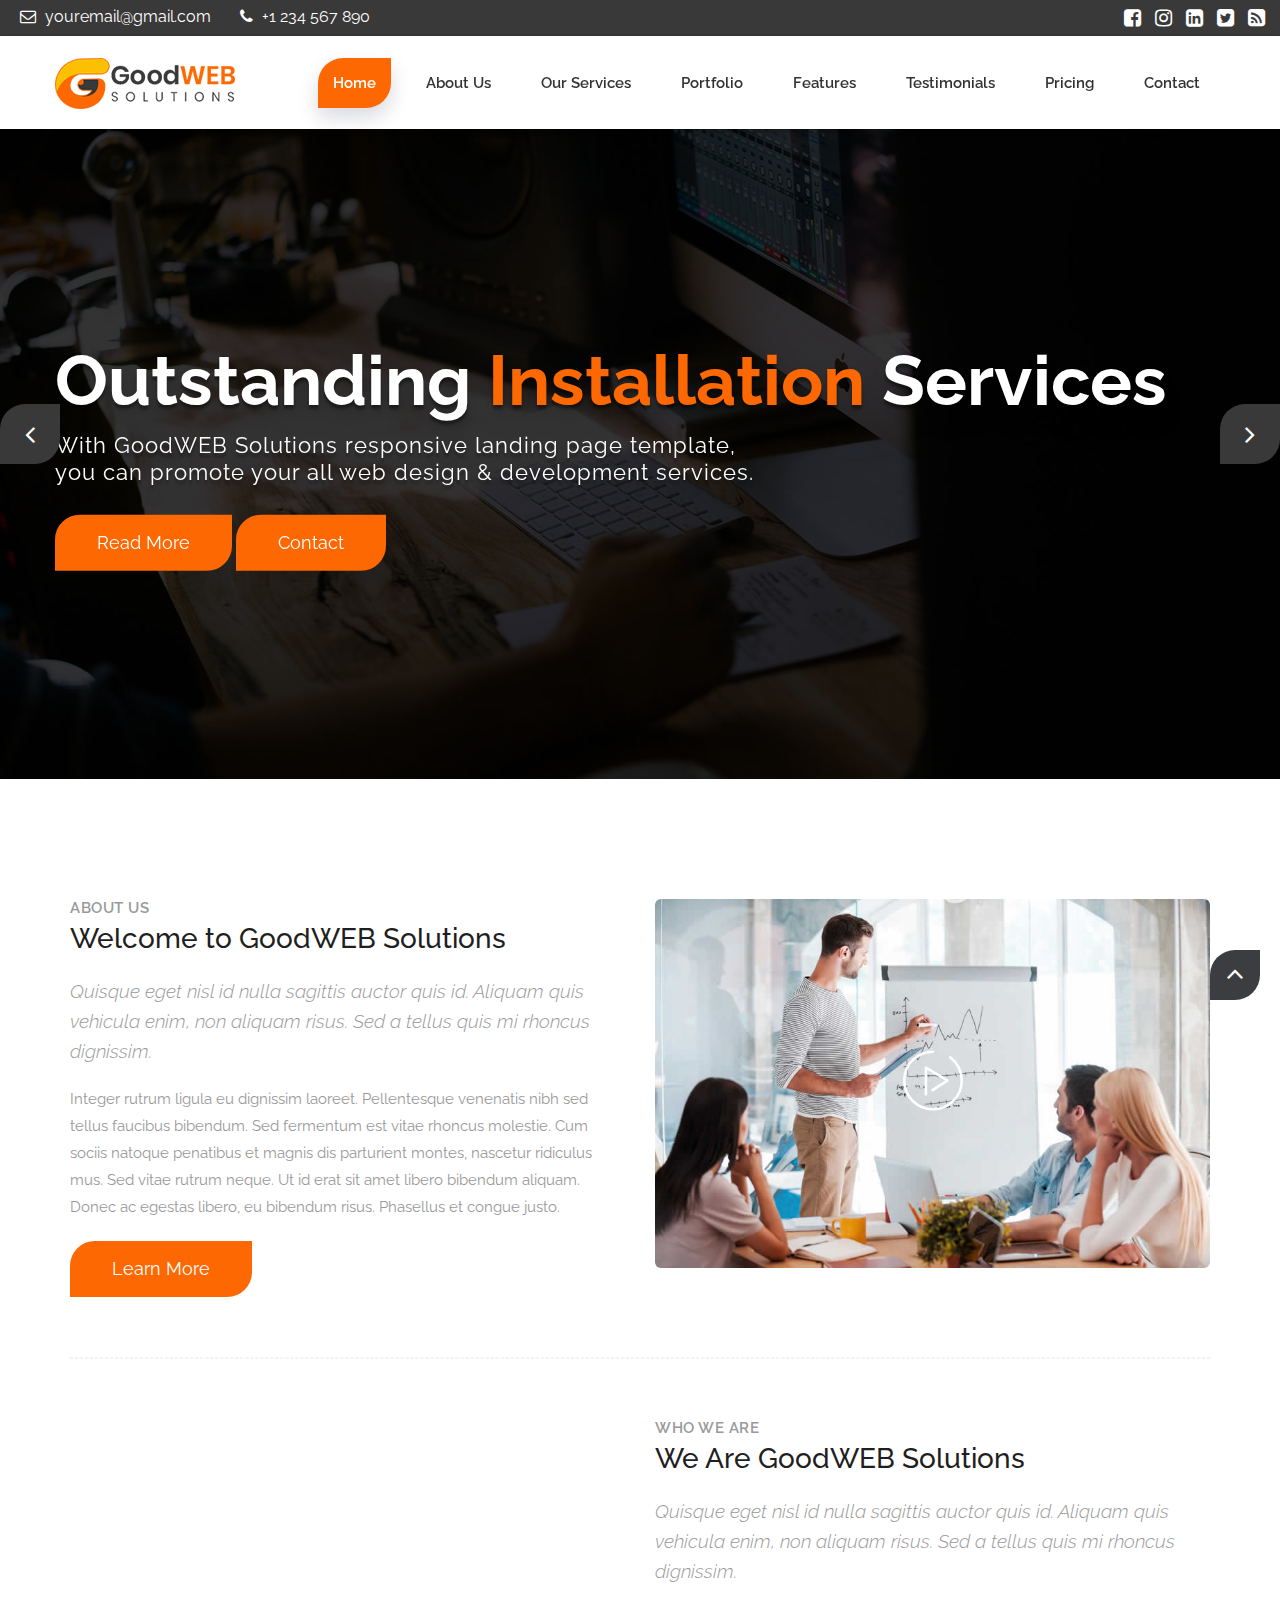
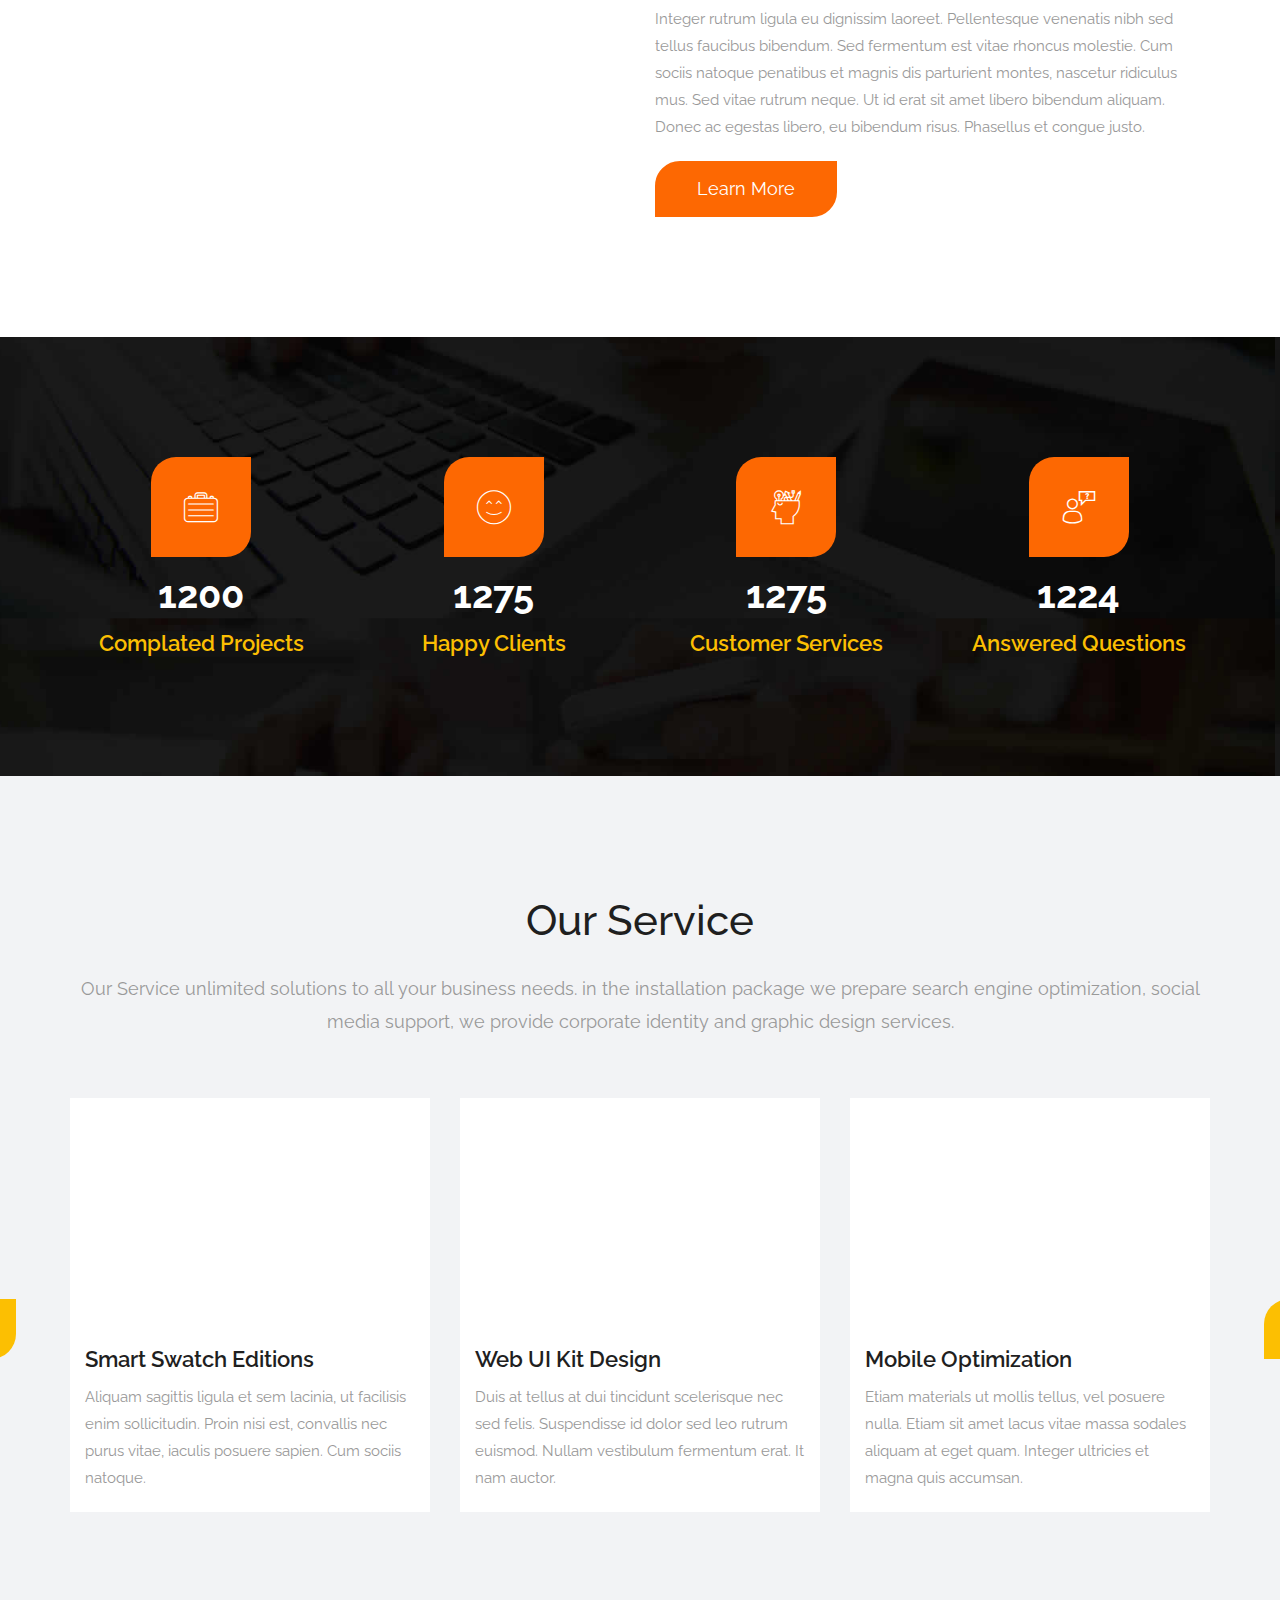
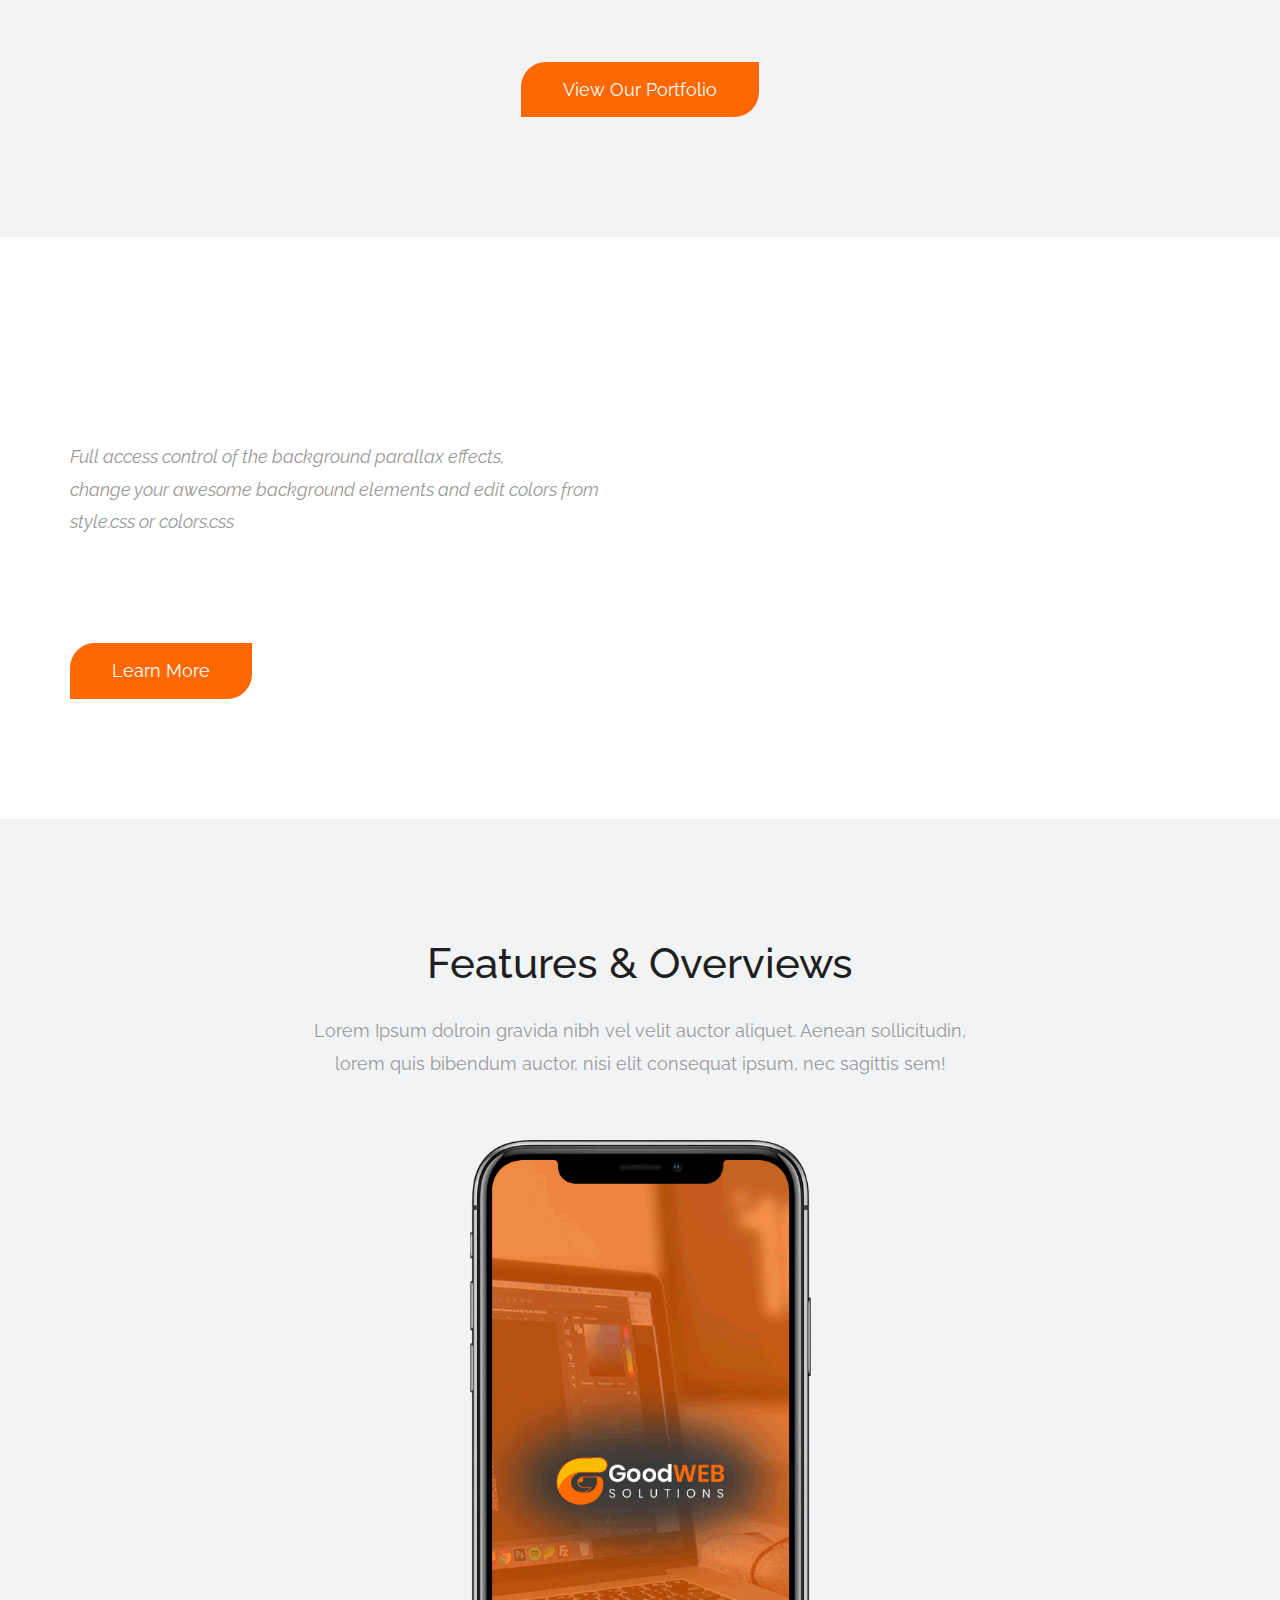
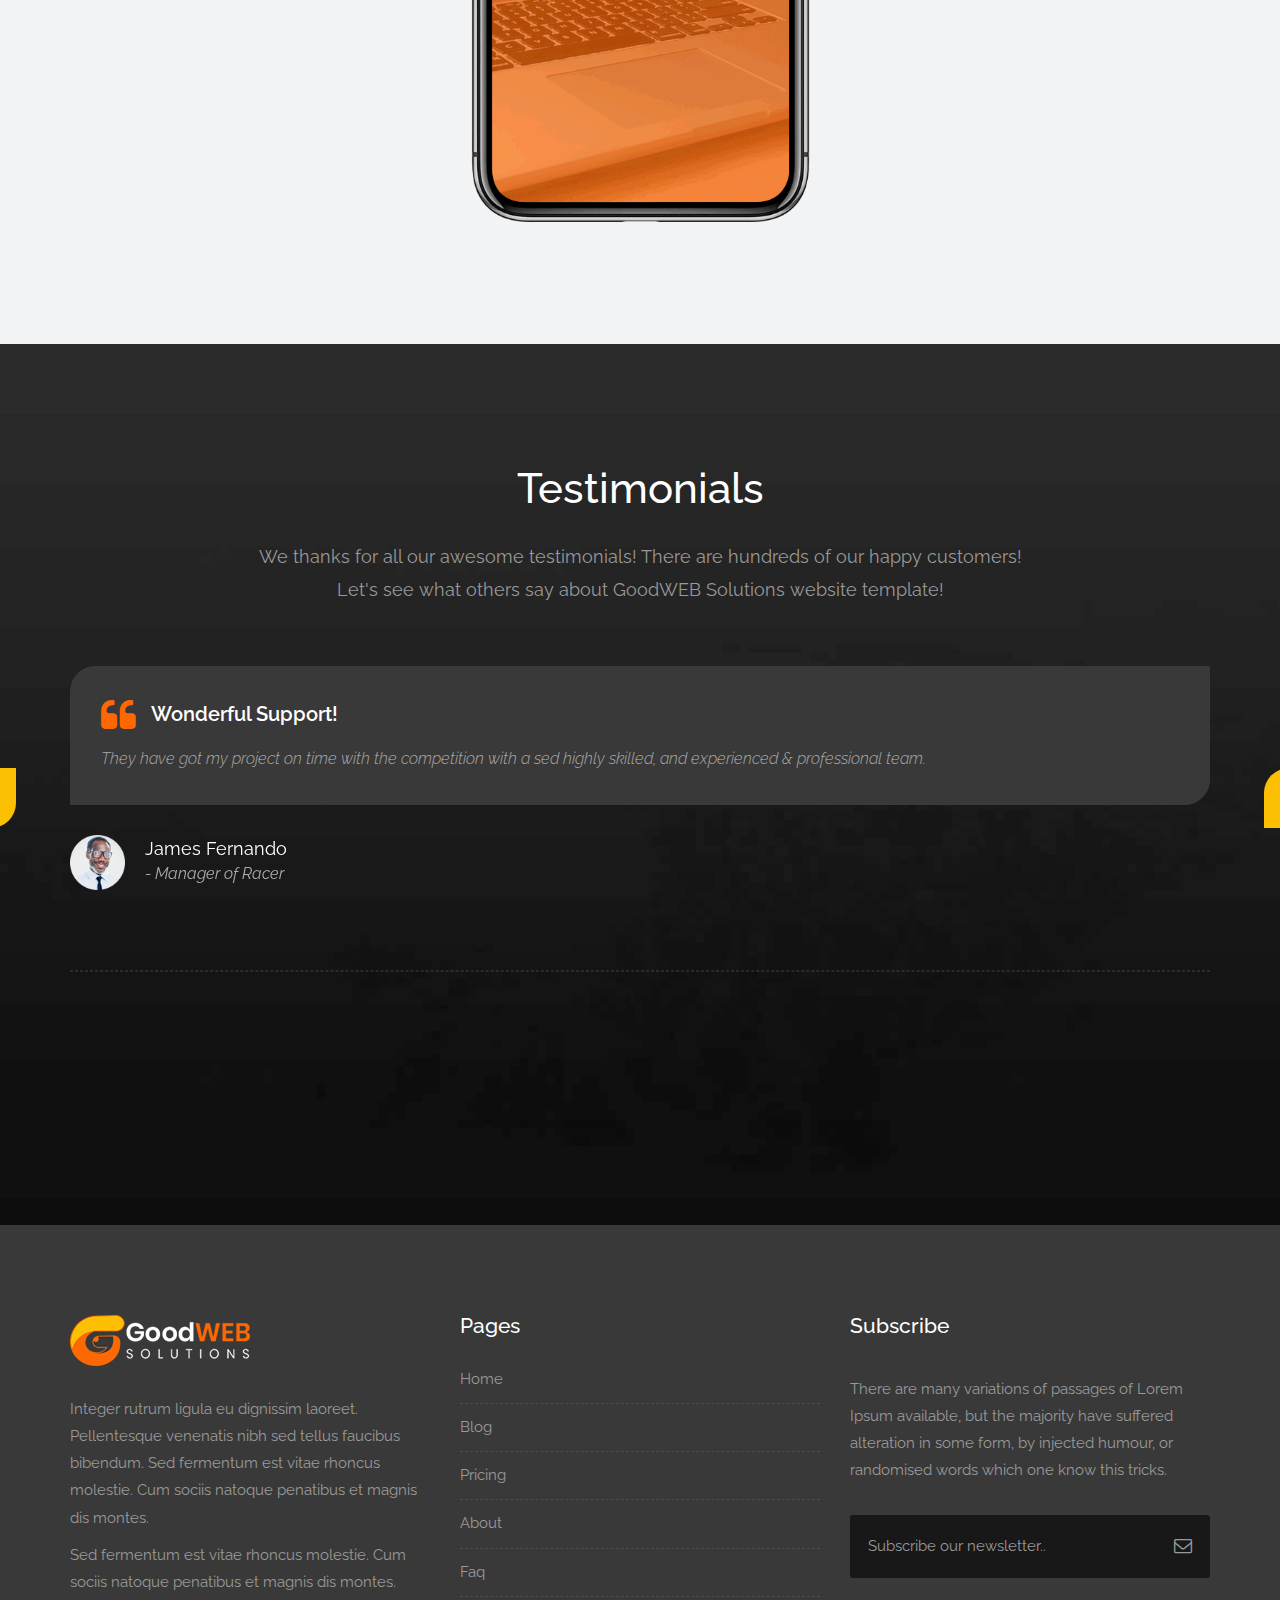
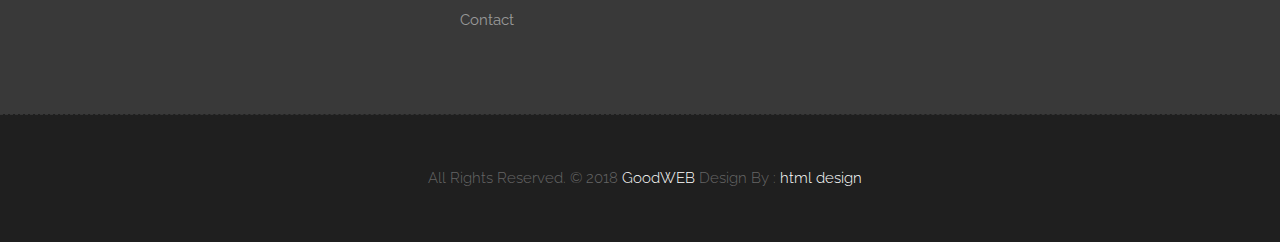
<file: ConversionDemo/Conversion.UI.MVC/_Archive/index.html>
<!DOCTYPE html>
<html lang="en">

    <!-- Basic -->
    <meta charset="utf-8">
    <meta http-equiv="X-UA-Compatible" content="IE=edge">   
   
    <!-- Mobile Metas -->
    <meta name="viewport" content="width=device-width, minimum-scale=1.0, maximum-scale=1.0, user-scalable=no">
 
     <!-- Site Metas -->
    <title>GoodWEB Solutions - Responsive HTML5 Landing Page Template</title>  
    <meta name="keywords" content="">
    <meta name="description" content="">
    <meta name="author" content="">

    <!-- Site Icons -->
    <link rel="shortcut icon" href="images/favicon.ico" type="image/x-icon" />
    <link rel="apple-touch-icon" href="images/apple-touch-icon.png">

    <!-- Bootstrap CSS -->
    <link rel="stylesheet" href="css/bootstrap.min.css">
    <!-- Site CSS -->
    <link rel="stylesheet" href="style.css">
    <!-- Responsive CSS -->
    <link rel="stylesheet" href="css/responsive.css">
    <!-- Custom CSS -->
    <link rel="stylesheet" href="css/custom.css">

    <!-- Modernizer for Portfolio -->
    <script src="js/modernizer.js"></script>

    <!--[if lt IE 9]>
      <script src="https://oss.maxcdn.com/libs/html5shiv/3.7.0/html5shiv.js"></script>
      <script src="https://oss.maxcdn.com/libs/respond.js/1.4.2/respond.min.js"></script>
    <![endif]-->

</head>
<body>

    <!-- LOADER -->
    <div id="preloader">
        <div class="loader">
			<div class="loader__bar"></div>
			<div class="loader__bar"></div>
			<div class="loader__bar"></div>
			<div class="loader__bar"></div>
			<div class="loader__bar"></div>
			<div class="loader__ball"></div>
		</div>
    </div><!-- end loader -->
    <!-- END LOADER -->
    
	<div class="top-bar">
		<div class="container-fluid">
			<div class="row">
				<div class="col-md-6 col-sm-6">
					<div class="left-top">
						<div class="email-box">
							<a href="#"><i class="fa fa-envelope-o" aria-hidden="true"></i> youremail@gmail.com</a>
						</div>
						<div class="phone-box">
							<a href="tel:1234567890"><i class="fa fa-phone" aria-hidden="true"></i> +1 234 567 890</a>
						</div>
					</div>
				</div>
				<div class="col-md-6 col-sm-6">
					<div class="right-top">
						<div class="social-box">
							<ul>
								<li><a href="#"><i class="fa fa-facebook-square" aria-hidden="true"></i></a></li>
								<li><a href="#"><i class="fa fa-instagram" aria-hidden="true"></i></a></li>
								<li><a href="#"><i class="fa fa-linkedin-square" aria-hidden="true"></i></a></li>
								<li><a href="#"><i class="fa fa-twitter-square" aria-hidden="true"></i></a></li>
								<li><a href="#"><i class="fa fa-rss-square" aria-hidden="true"></i></a></li>
							<ul>
						</div>
					</div>
				</div>
			</div>
		</div>
	</div>
    <header class="header header_style_01">
        <nav class="megamenu navbar navbar-default">
            <div class="container-fluid">
                <div class="navbar-header">
                    <button type="button" class="navbar-toggle collapsed" data-toggle="collapse" data-target="#navbar" aria-expanded="false" aria-controls="navbar">
                        <span class="sr-only">Toggle navigation</span>
                        <span class="icon-bar"></span>
                        <span class="icon-bar"></span>
                        <span class="icon-bar"></span>
                    </button>
                    <a class="navbar-brand" href="index.html"><img src="images/logos/logo.png" alt="image"></a>
                </div>
                <div id="navbar" class="navbar-collapse collapse">
                    <ul class="nav navbar-nav navbar-right">
                        <li><a class="active" href="index.html">Home</a></li>
                        <li><a href="about-us.html">About us</a></li>
                        <li><a href="services.html">Our Services</a></li>
                        <li><a href="portfolio.html">Portfolio</a></li>
                        <li><a href="features.html">Features</a></li>
                        <li><a href="testimonials.html">Testimonials</a></li>
                        <li><a href="pricing.html">Pricing</a></li>
						<li><a href="contact.html">Contact</a></li>
                    </ul>
                </div>
            </div>
        </nav>
    </header>
	
	<div class="slider-area">
		<div class="slider-wrapper owl-carousel">
			<div class="slider-item home-one-slider-otem slider-item-four slider-bg-one">
				<div class="container">
					<div class="row">
						<div class="slider-content-area">
							<div class="slide-text">
								<h1 class="homepage-three-title">Outstanding <span>Installation</span> Services</h1>
								<h2>With GoodWEB Solutions responsive landing page template, <br>you can promote your all web design & development services. </h2>
								<div class="slider-content-btn">
									<a class="button btn btn-light btn-radius btn-brd" href="#">Read More</a>
									<a class="button btn btn-light btn-radius btn-brd" href="#">Contact</a>
								</div>
							</div>
						</div>
					</div>
				</div>
			</div>
			<div class="slider-item text-center home-one-slider-otem slider-item-four slider-bg-two">
				<div class="container">
					<div class="row">
						<div class="slider-content-area">
							<div class="slide-text">
								<h1 class="homepage-three-title">Outstanding <span>Installation</span> Services</h1>
								<h2>With GoodWEB Solutions responsive landing page template, <br>you can promote your all web design & development services. </h2>
								<div class="slider-content-btn">
									<a class="button btn btn-light btn-radius btn-brd" href="#">Read More</a>
									<a class="button btn btn-light btn-radius btn-brd" href="#">Contact</a>
								</div>
							</div>
						</div>
					</div>
				</div>
			</div>
			<div class="slider-item home-one-slider-otem slider-item-four slider-bg-three">
				<div class="container">
					<div class="row">
						<div class="slider-content-area">
							<div class="slide-text">
								<h1 class="homepage-three-title">Outstanding <span>Installation</span> Services</h1>
								<h2>With GoodWEB Solutions responsive landing page template, <br>you can promote your all web design & development services.</h2>
								<div class="slider-content-btn">
									<a class="button btn btn-light btn-radius btn-brd" href="#">Read More</a>
									<a class="button btn btn-light btn-radius btn-brd" href="#">Contact</a>
								</div>
							</div>
						</div>
					</div>
				</div>
			</div>
		</div>
	</div>

    <div id="about" class="section wb">
        <div class="container">
            <div class="row">
                <div class="col-md-6">
                    <div class="message-box">
                        <h4>About Us</h4>
                        <h2>Welcome to GoodWEB Solutions</h2>
                        <p class="lead">Quisque eget nisl id nulla sagittis auctor quis id. Aliquam quis vehicula enim, non aliquam risus. Sed a tellus quis mi rhoncus dignissim.</p>

                        <p> Integer rutrum ligula eu dignissim laoreet. Pellentesque venenatis nibh sed tellus faucibus bibendum. Sed fermentum est vitae rhoncus molestie. Cum sociis natoque penatibus et magnis dis parturient montes, nascetur ridiculus mus. Sed vitae rutrum neque. Ut id erat sit amet libero bibendum aliquam. Donec ac egestas libero, eu bibendum risus. Phasellus et congue justo. </p>

                        <a href="#services" class="btn btn-light btn-radius btn-brd grd1">Learn More</a>
                    </div><!-- end messagebox -->
                </div><!-- end col -->

                <div class="col-md-6">
                    <div class="post-media wow fadeIn">
                        <img src="uploads/about_01.jpg" alt="" class="img-responsive img-rounded">
                        <a href="http://www.youtube.com/watch?v=nrJtHemSPW4" data-rel="prettyPhoto[gal]" class="playbutton"><i class="flaticon-play-button"></i></a>
                    </div><!-- end media -->
                </div><!-- end col -->
            </div><!-- end row -->

            <hr class="hr1"> 

            <div class="row">
				<div class="col-md-6">
                    <div class="post-media wow fadeIn">
                        <img src="uploads/about_02.jpg" alt="" class="img-responsive img-rounded">
                    </div><!-- end media -->
                </div><!-- end col -->
				
                <div class="col-md-6">
                    <div class="message-box">
                        <h4>Who We are</h4>
                        <h2>We Are GoodWEB Solutions</h2>
                        <p class="lead">Quisque eget nisl id nulla sagittis auctor quis id. Aliquam quis vehicula enim, non aliquam risus. Sed a tellus quis mi rhoncus dignissim.</p>

                        <p> Integer rutrum ligula eu dignissim laoreet. Pellentesque venenatis nibh sed tellus faucibus bibendum. Sed fermentum est vitae rhoncus molestie. Cum sociis natoque penatibus et magnis dis parturient montes, nascetur ridiculus mus. Sed vitae rutrum neque. Ut id erat sit amet libero bibendum aliquam. Donec ac egestas libero, eu bibendum risus. Phasellus et congue justo. </p>

                        <a href="#services" class="btn btn-light btn-radius btn-brd grd1">Learn More</a>
                    </div><!-- end messagebox -->
                </div><!-- end col -->
            </div><!-- end row -->
        </div><!-- end container -->
    </div><!-- end section -->
	
	<div class="parallax section parallax-off" data-stellar-background-ratio="0.9" style="background-image:url('uploads/parallax_04.jpg');">
        <div class="container">
            <div class="row text-center stat-wrap">
                <div class="col-md-3 col-sm-6 col-xs-12">
                    <span data-scroll class="global-radius icon_wrap effect-1"><i class="flaticon-briefcase"></i></span>
                    <p class="stat_count">1200</p>
                    <h3>Complated Projects</h3>
                </div><!-- end col -->

                <div class="col-md-3 col-sm-6 col-xs-12">
                    <span data-scroll class="global-radius icon_wrap effect-1"><i class="flaticon-happy"></i></span>
                    <p class="stat_count">3210</p>
                    <h3>Happy Clients</h3>
                </div><!-- end col -->

                <div class="col-md-3 col-sm-6 col-xs-12">
                    <span data-scroll class="global-radius icon_wrap effect-1"><i class="flaticon-idea"></i></span>
                    <p class="stat_count">3781</p>
                    <h3>Customer Services</h3>
                </div><!-- end col -->

                <div class="col-md-3 col-sm-6 col-xs-12">
                    <span data-scroll class="global-radius icon_wrap effect-1"><i class="flaticon-customer-service"></i></span>
                    <p class="stat_count">4300</p>
                    <h3>Answered Questions</h3>
                </div><!-- end col -->
            </div><!-- end row -->
        </div><!-- end container -->
    </div><!-- end section -->

    <div id="services" class="parallax section lb">
        <div class="container">
            <div class="section-title text-center">
                <h3>Our Service</h3>
                <p class="lead">Our Service unlimited solutions to all your business needs. in the installation package we prepare search engine optimization, social media support, we provide corporate identity and graphic design services.</p>
            </div><!-- end title -->

            <div class="owl-services owl-carousel owl-theme">
                <div class="service-widget">
                    <div class="post-media wow fadeIn">
                        <a href="uploads/service_01.jpg" data-rel="prettyPhoto[gal]" class="hoverbutton global-radius"><i class="flaticon-unlink"></i></a>
                        <img src="uploads/service_01.jpg" alt="" class="img-responsive img-rounded">
                    </div>
					<div class="service-dit">
						<h3>Smart Swatch Editions</h3>
						<p>Aliquam sagittis ligula et sem lacinia, ut facilisis enim sollicitudin. Proin nisi est, convallis nec purus vitae, iaculis posuere sapien. Cum sociis natoque.</p>
					</div>
                </div>
                <!-- end service -->

                <div class="service-widget">
                    <div class="post-media wow fadeIn">
                        <a href="uploads/service_02.jpg" data-rel="prettyPhoto[gal]" class="hoverbutton global-radius"><i class="flaticon-unlink"></i></a>
                        <img src="uploads/service_02.jpg" alt="" class="img-responsive img-rounded">
                    </div>
					<div class="service-dit">
						<h3>Web UI Kit Design</h3>
						<p>Duis at tellus at dui tincidunt scelerisque nec sed felis. Suspendisse id dolor sed leo rutrum euismod. Nullam vestibulum fermentum erat. It nam auctor. </p>
					</div>
                </div>
                <!-- end service -->

                <div class="service-widget">
                    <div class="post-media wow fadeIn">
                        <a href="uploads/service_03.jpg" data-rel="prettyPhoto[gal]" class="hoverbutton global-radius"><i class="flaticon-unlink"></i></a>
                        <img src="uploads/service_03.jpg" alt="" class="img-responsive img-rounded">
                    </div>
					<div class="service-dit">
						<h3>Mobile Optimization</h3>
						<p>Etiam materials ut mollis tellus, vel posuere nulla. Etiam sit amet lacus vitae massa sodales aliquam at eget quam. Integer ultricies et magna quis accumsan.</p>
					</div>
                </div>
                <!-- end service -->

                <div class="service-widget">
                    <div class="post-media wow fadeIn">
                        <a href="uploads/service_04.jpg" data-rel="prettyPhoto[gal]" class="hoverbutton global-radius"><i class="flaticon-unlink"></i></a>
                        <img src="uploads/service_04.jpg" alt="" class="img-responsive img-rounded">
                    </div>
					<div class="service-dit">
						<h3>Digital Design for Mac</h3>
						<p>Praesent in neque congue sapien lobortis faucibus id eget erat. <br>Pellentesque maximus rutrum felis. Interdum et malesuada fames ac ante ipsum primis in faucibus.</p>
					</div>
                </div>
                <!-- end service -->
            </div><!-- end row -->

            <hr class="hr1">

            <div class="text-center">
                <a data-scroll href="#portfolio" class="btn btn-light btn-radius btn-brd">View Our Portfolio</a>
            </div>
        </div><!-- end container -->
    </div><!-- end section -->

    <div class="parallax section noover" data-stellar-background-ratio="0.7" style="background-image:url('uploads/parallax_05.png');">
        <div class="container">
            <div class="row text-center">
                <div class="col-md-6">
                    <div class="customwidget text-left">
                        <h1>Beautiful Websites</h1>
                        <p>Full access control of the background parallax effects, <br>change your awesome background elements and edit colors from style.css or colors.css</p>
                        <ul class="list-inline">
                            <li><i class="fa fa-check"></i> Custom Sections</li>
                            <li><i class="fa fa-check"></i> Parallax's</li>
                            <li><i class="fa fa-check"></i> Icons & PSD</li>
                            <li><i class="fa fa-check"></i> Limitless Colors</li>
                        </ul><!-- end list -->
                        <a href="#services" data-scroll class="btn btn-light btn-radius btn-brd">Learn More</a>
                    </div>
                </div><!-- end col -->
				<div class="col-md-6">
                    <div class="text-center image-center hidden-sm hidden-xs">
                        <img src="uploads/device_03.png" alt="" class="img-responsive wow fadeInUp">
                    </div>
                </div>
            </div><!-- end row -->
        </div><!-- end container -->
    </div><!-- end section -->
	
    <div id="features" class="section lb">
        <div class="container">
            <div class="section-title text-center">
                <h3>Features & Overviews</h3>
                <p class="lead">Lorem Ipsum dolroin gravida nibh vel velit auctor aliquet. Aenean sollicitudin, <br>lorem quis bibendum auctor, nisi elit consequat ipsum, nec sagittis sem!</p>
            </div><!-- end title -->

            <div class="row">
                <div class="col-md-4 col-sm-6 col-xs-12">
                    <ul class="features-left">
                        <li class="wow fadeInLeft" data-wow-duration="1s" data-wow-delay="0.2s">
                            <i class="flaticon-wordpress-logo"></i>
                            <div class="fl-inner">
                                <h4>WordPress Installation</h4>
                                <p>Lorem Ipsum dolroin gravida nibh vel velit auctor aliquet. </p>
                            </div>
                        </li>
                        <li class="wow fadeInLeft" data-wow-duration="1s" data-wow-delay="0.3s">
                            <i class="flaticon-windows"></i>
                            <div class="fl-inner">
                                <h4>Browser Compatible</h4>
                                <p>Lorem Ipsum dolroin gravida nibh vel velit auctor aliquet. </p>
                            </div>
                        </li>
                        <li class="wow fadeInLeft" data-wow-duration="1s" data-wow-delay="0.4s">
                            <i class="flaticon-price-tag"></i>
                            <div class="fl-inner">
                                <h4>eCommerce Ready</h4>
                                <p>Lorem Ipsum dolroin gravida nibh vel velit auctor aliquet. </p>
                            </div>
                        </li>
                        <li class="wow fadeInLeft" data-wow-duration="1s" data-wow-delay="0.5s">
                            <i class="flaticon-new-file"></i>
                            <div class="fl-inner">
                                <h4>Easy to Customize</h4>
                                <p>Lorem Ipsum dolroin gravida nibh vel velit auctor aliquet. </p>
                            </div>
                        </li>
                    </ul>
                </div>
                <div class="col-md-4 hidden-xs hidden-sm">
                    <img src="uploads/ipad.png" class="img-center img-responsive" alt="">
                </div>
                <div class="col-md-4 col-sm-6 col-xs-12">
                    <ul class="features-right">
                        <li class="wow fadeInRight" data-wow-duration="1s" data-wow-delay="0.2s">
                            <i class="flaticon-pantone"></i>
                            <div class="fr-inner">
                                <h4>Limitless Colors</h4>
                                <p>Lorem Ipsum dolroin gravida nibh vel velit auctor aliquet. </p>
                            </div>
                        </li>
                        <li class="wow fadeInRight" data-wow-duration="1s" data-wow-delay="0.3s">
                            <i class="flaticon-cloud-computing"></i>
                            <div class="fr-inner">
                                <h4>Lifetime Update</h4>
                                <p>Lorem Ipsum dolroin gravida nibh vel velit auctor aliquet. </p>
                            </div>
                        </li>
                        <li class="wow fadeInRight" data-wow-duration="1s" data-wow-delay="0.4s">
                            <i class="flaticon-line-graph"></i>
                            <div class="fr-inner">
                                <h4>SEO Friendly</h4>
                                <p>Lorem Ipsum dolroin gravida nibh vel velit auctor aliquet. </p>
                            </div>
                        </li>
                        <li class="wow fadeInRight" data-wow-duration="1s" data-wow-delay="0.5s">
                            <i class="flaticon-coding"></i>
                            <div class="fr-inner">
                                <h4>Simple Clean Code</h4>
                                <p>Lorem Ipsum dolroin gravida nibh vel velit auctor aliquet. </p>
                            </div>
                        </li>
                    </ul>
                </div><!-- end col -->
            </div><!-- end row -->
        </div><!-- end container -->
    </div><!-- end section -->

    <div id="testimonials" class="parallax section db parallax-off" style="background-image:url('uploads/parallax_03.jpg');">
        <div class="container">
            <div class="section-title text-center">
                <h3>Testimonials</h3>
                <p class="lead">We thanks for all our awesome testimonials! There are hundreds of our happy customers! <br>Let's see what others say about GoodWEB Solutions website template!</p>
            </div><!-- end title -->

            <div class="row">
                <div class="col-md-12 col-sm-12">
                    <div class="testi-carousel owl-carousel owl-theme">
                        <div class="testimonial clearfix">
                            <div class="desc">
                                <h3><i class="fa fa-quote-left"></i> Wonderful Support!</h3>
                                <p class="lead">They have got my project on time with the competition with a sed highly skilled, and experienced & professional team.</p>
                            </div>
                            <div class="testi-meta">
                                <img src="uploads/testi_01.png" alt="" class="img-responsive alignleft">
                                <h4>James Fernando <small>- Manager of Racer</small></h4>
                            </div>
                            <!-- end testi-meta -->
                        </div>
                        <!-- end testimonial -->

                        <div class="testimonial clearfix">
                            <div class="desc">
                                <h3><i class="fa fa-quote-left"></i> Awesome Services!</h3>
                                <p class="lead">Explain to you how all this mistaken idea of denouncing pleasure and praising pain was born and I will give you completed.</p>
                            </div>
                            <div class="testi-meta">
                                <img src="uploads/testi_02.png" alt="" class="img-responsive alignleft">
                                <h4>Jacques Philips <small>- Designer</small></h4>
                            </div>
                            <!-- end testi-meta -->
                        </div>
                        <!-- end testimonial -->

                        <div class="testimonial clearfix">
                            <div class="desc">
                                <h3><i class="fa fa-quote-left"></i> Great & Talented Team!</h3>
                                <p class="lead">The master-builder of human happines no one rejects, dislikes avoids pleasure itself, because it is very pursue pleasure. </p>
                            </div>
                            <div class="testi-meta">
                                <img src="uploads/testi_03.png" alt="" class="img-responsive alignleft">
                                <h4>Venanda Mercy <small>- Newyork City</small></h4>
                            </div>
                            <!-- end testi-meta -->
                        </div>
                        <!-- end testimonial -->
                        <div class="testimonial clearfix">
                            <div class="desc">
                                <h3><i class="fa fa-quote-left"></i> Wonderful Support!</h3>
                                <p class="lead">They have got my project on time with the competition with a sed highly skilled, and experienced & professional team.</p>
                            </div>
                            <div class="testi-meta">
                                <img src="uploads/testi_01.png" alt="" class="img-responsive alignleft">
                                <h4>James Fernando <small>- Manager of Racer</small></h4>
                            </div>
                            <!-- end testi-meta -->
                        </div>
                        <!-- end testimonial -->

                        <div class="testimonial clearfix">
                            <div class="desc">
                                <h3><i class="fa fa-quote-left"></i> Awesome Services!</h3>
                                <p class="lead">Explain to you how all this mistaken idea of denouncing pleasure and praising pain was born and I will give you completed.</p>
                            </div>
                            <div class="testi-meta">
                                <img src="uploads/testi_02.png" alt="" class="img-responsive alignleft">
                                <h4>Jacques Philips <small>- Designer</small></h4>
                            </div>
                            <!-- end testi-meta -->
                        </div>
                        <!-- end testimonial -->

                        <div class="testimonial clearfix">
                            <div class="desc">
                                <h3><i class="fa fa-quote-left"></i> Great & Talented Team!</h3>
                                <p class="lead">The master-builder of human happines no one rejects, dislikes avoids pleasure itself, because it is very pursue pleasure. </p>
                            </div>
                            <div class="testi-meta">
                                <img src="uploads/testi_03.png" alt="" class="img-responsive alignleft">
                                <h4>Venanda Mercy <small>- Newyork City</small></h4>
                            </div>
                            <!-- end testi-meta -->
                        </div><!-- end testimonial -->
                    </div><!-- end carousel -->
                </div><!-- end col -->
            </div><!-- end row -->

            <hr class="hr1">

            <div class="row logos">
                <div class="col-md-2 col-sm-2 col-xs-6 wow fadeInUp">
                    <a href="#"><img src="uploads/logo_01.png" alt="" class="img-repsonsive"></a>
                </div>
                <div class="col-md-2 col-sm-2 col-xs-6 wow fadeInUp">
                    <a href="#"><img src="uploads/logo_02.png" alt="" class="img-repsonsive"></a>
                </div>
                <div class="col-md-2 col-sm-2 col-xs-6 wow fadeInUp">
                    <a href="#"><img src="uploads/logo_03.png" alt="" class="img-repsonsive"></a>
                </div>
                <div class="col-md-2 col-sm-2 col-xs-6 wow fadeInUp">
                    <a href="#"><img src="uploads/logo_04.png" alt="" class="img-repsonsive"></a>
                </div>
                <div class="col-md-2 col-sm-2 col-xs-6 wow fadeInUp">
                    <a href="#"><img src="uploads/logo_05.png" alt="" class="img-repsonsive"></a>
                </div>
                <div class="col-md-2 col-sm-2 col-xs-6 wow fadeInUp">
                    <a href="#"><img src="uploads/logo_06.png" alt="" class="img-repsonsive"></a>
                </div>
            </div><!-- end row -->

        </div><!-- end container -->
    </div><!-- end section -->

    <footer class="footer">
        <div class="container">
            <div class="row">
                <div class="col-md-4 col-sm-4 col-xs-12">
                    <div class="widget clearfix">
                        <div class="widget-title">
                            <img src="images/logos/logo-2.png" alt="" />
                        </div>
                        <p> Integer rutrum ligula eu dignissim laoreet. Pellentesque venenatis nibh sed tellus faucibus bibendum. Sed fermentum est vitae rhoncus molestie. Cum sociis natoque penatibus et magnis dis montes.</p>
                        <p>Sed fermentum est vitae rhoncus molestie. Cum sociis natoque penatibus et magnis dis montes.</p>
                    </div><!-- end clearfix -->
                </div><!-- end col -->

				<div class="col-md-4 col-sm-4 col-xs-12">
                    <div class="widget clearfix">
                        <div class="widget-title">
                            <h3>Pages</h3>
                        </div>

                        <ul class="footer-links hov">
                            <li><a href="#">Home <span class="icon icon-arrow-right2"></span></a></li>
							<li><a href="#">Blog <span class="icon icon-arrow-right2"></span></a></li>
							<li><a href="#">Pricing <span class="icon icon-arrow-right2"></span></a></li>
							<li><a href="#">About <span class="icon icon-arrow-right2"></span></a></li>
							<li><a href="#">Faq <span class="icon icon-arrow-right2"></span></a></li>
							<li><a href="#">Contact <span class="icon icon-arrow-right2"></span></a></li>
                        </ul><!-- end links -->
                    </div><!-- end clearfix -->
                </div><!-- end col -->
				
                <div class="col-md-4 col-sm-4 col-xs-12">
                    <div class="footer-distributed widget clearfix">
                        <div class="widget-title">
                            <h3>Subscribe</h3>
							<p>There are many variations of passages of Lorem Ipsum available, but the majority have suffered alteration in some form, by injected humour, or randomised words which one know this tricks.</p>
                        </div>
						
						<div class="footer-right">
							<form method="get" action="#">
								<input placeholder="Subscribe our newsletter.." name="search">
								<i class="fa fa-envelope-o"></i>
							</form>
						</div>                        
                    </div><!-- end clearfix -->
                </div><!-- end col -->
            </div><!-- end row -->
        </div><!-- end container -->
    </footer><!-- end footer -->

    <div class="copyrights">
        <div class="container">
            <div class="footer-distributed">
                <div class="footer-left">                   
                    <p class="footer-company-name">All Rights Reserved. &copy; 2018 <a href="#">GoodWEB</a> Design By : 
					<a href="https://html.design/">html design</a></p>
                </div>

                
            </div>
        </div><!-- end container -->
    </div><!-- end copyrights -->

    <a href="#" id="scroll-to-top" class="dmtop global-radius"><i class="fa fa-angle-up"></i></a>

    <!-- ALL JS FILES -->
    <script src="js/all.js"></script>
    <!-- ALL PLUGINS -->
    <script src="js/custom.js"></script>
    <script src="js/portfolio.js"></script>
    <script src="js/hoverdir.js"></script>    

</body>
</html>
</file>
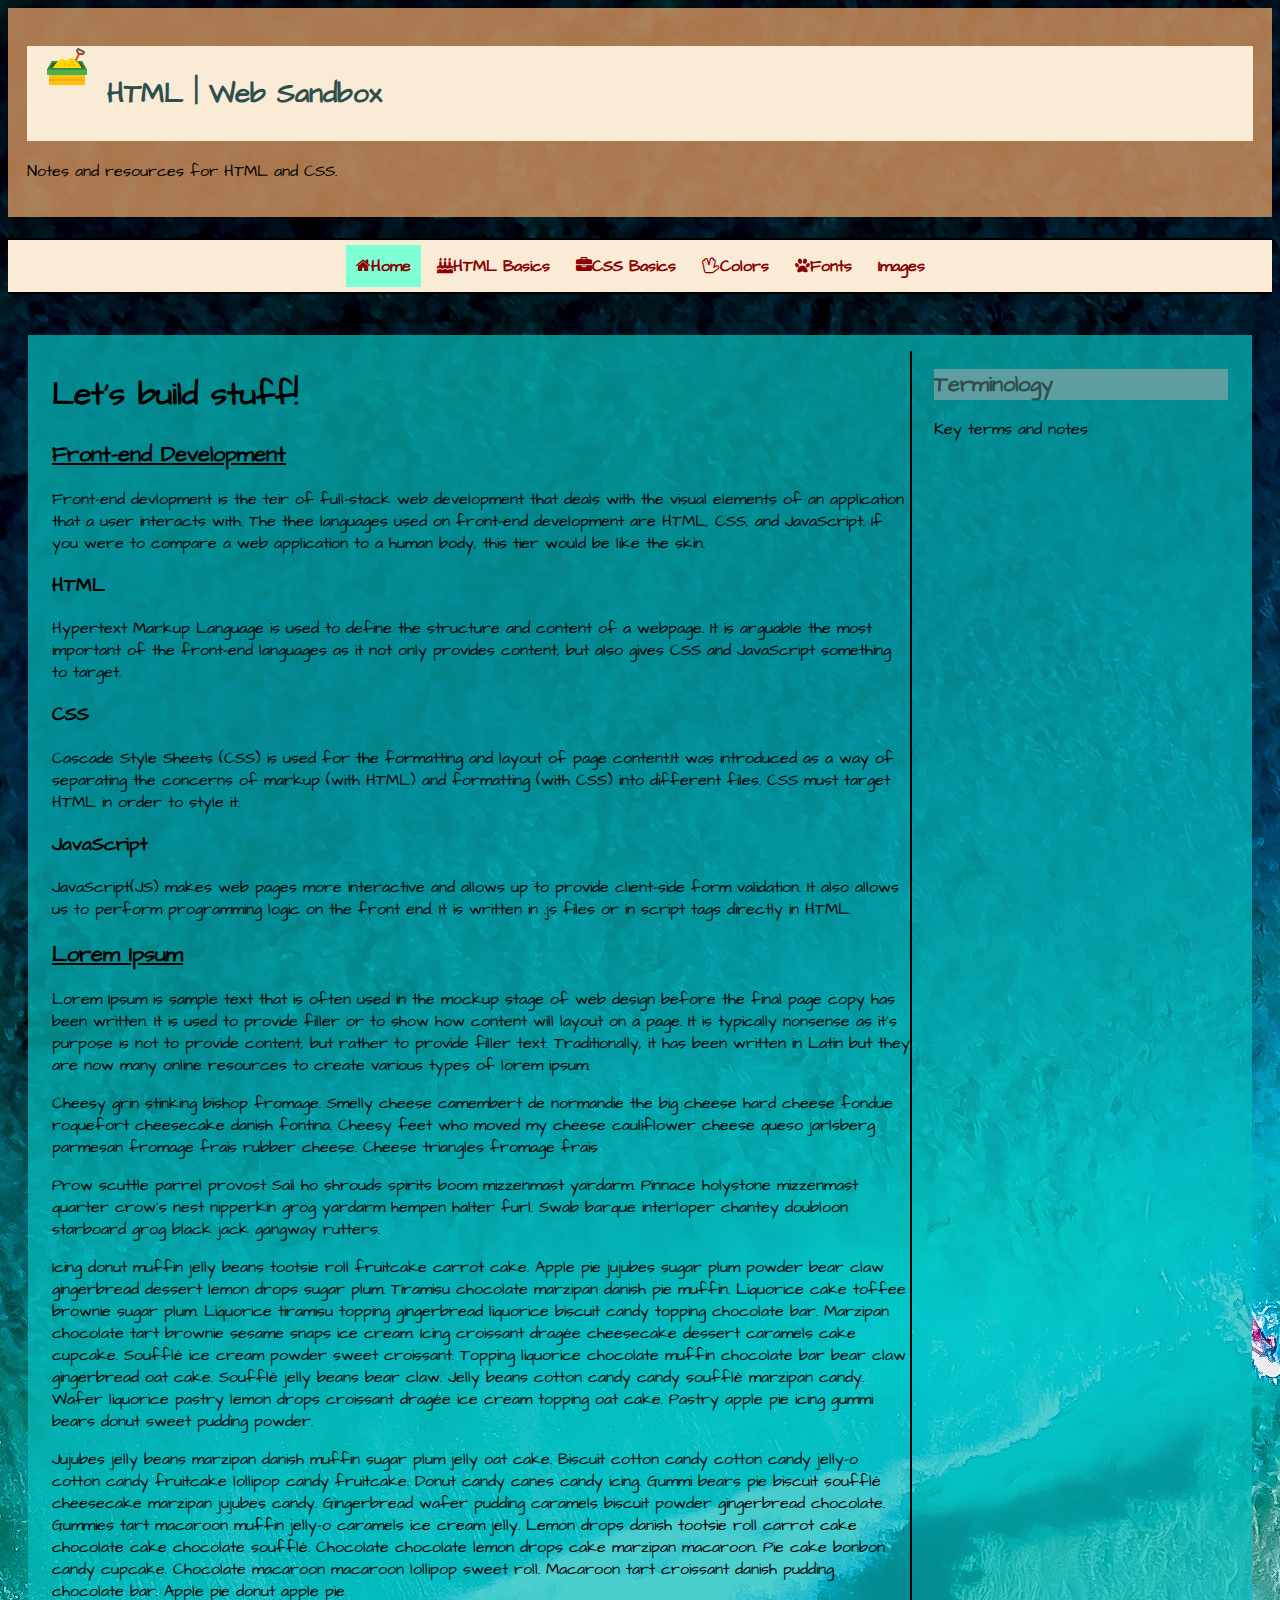
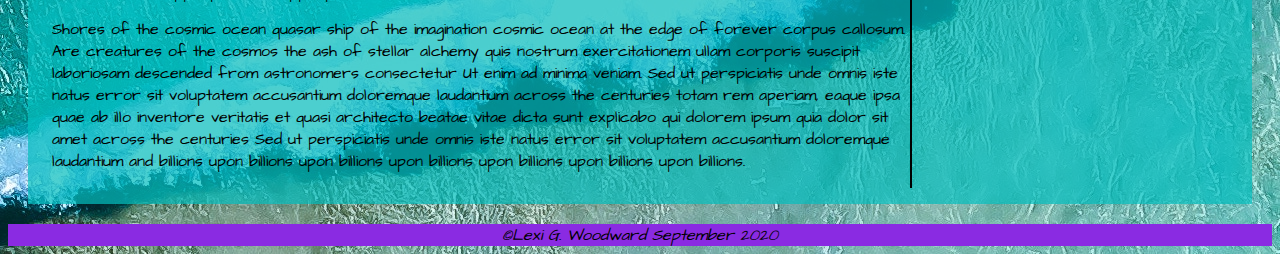
<file: WebSandbox/WebSandbox.UI.MVC/_Archive/index.html>
﻿<!DOCTYPE html>
<!--
    This is a comment in HTML. Comments are ignored by the browser (they aren't rendered.) but are part of the DOM, so they can be seen in page source.

    Above is the doctype declaration. It must be the first line of any HTML document. It provides a set of instrutions to the browser about what version of HTML it's about to read. The doctype declaration is not an HTML tag. The above "html" in the doctype indicated this page is written in HTML5.
-->

<html>
<!-- The html tag indicates that everything inside these tags is HTML code. -->
<head>
    <!-- The head tag holds metadata (info about info) about the HTML document. Most content in the head is not displayed to the user. Common content includes title tags (provide a page title in the browser), meta tags (provide info about the HTML document for SEO - Search Engine Optimization), link tags (provide access to CSS files), and script tags (provide access to JavaScript functionality). -->
    <meta charset="utf-8" />
    <meta name="description" content="This is a practice site to learn HTML" />
    <meta name="keywords" content="html, css, FED1, JS, images, web" />
    <meta name="author" content="Lexi Woodward" />
    <title>HTML Basics | Web Sandbox</title>
    <link href="CSS/Custom.css" rel="stylesheet" />
    <link href="CSS/css/font-awesome.min.css" rel="stylesheet" />
    <link href="images/favicon.ico" rel="icon" type="image/x-icon" />
    <script src="JS/html5shiv.js"></script>
</head>
<body>
    <!--
      The body tag contains the page content. It must follow the head. It can contain HTML or JavaScript if it's in a <script> tag. The body contains structural tags which help describe the layout of the page as well as the content for the page. The HTML in the body is targeted by CSS and JavaScript to add styling and interactivity.
    -->
    <header>
        <!-- A header is a container at the top of a page or section. It often contains navigation, site logos, and search functionality. -->
        <a href="index.html">
            <img src="images/Sandbox-48.png" alt="Sandbox" />
        </a>
        <h1>
            <!-- h1s are reserved for content of high importance. It indicates that this is the most important concept in this area. -->
            HTML | Web Sandbox
        </h1>
        <p>
            Notes and resources for HTML and CSS.
        </p>
    </header>
    <nav>
        <ul>
            <li class="selected">
                <a href="index.html"><i class="fa fa-home" aria-hidden="true"></i>Home</a>
            </li>
            <li>
                <a href="HTML.html"><i class="fa fa-birthday-cake" aria-hidden="true"></i>HTML Basics</a>
            </li>
            <li>
                <a href="css.html"><i class="fa fa-briefcase" aria-hidden="true"></i>CSS Basics</a>
            </li>
            <li>
                <a href="css_topics/colors.html"><i class="fa fa-hand-spock-o" aria-hidden="true"></i>Colors</a>
            </li>
            <li>
                <a href="css_topics/fonts.html"><i class="fa fa-paw" aria-hidden="true"></i>Fonts</a>
            </li>
            <li>
                <a href="css_topics/images.html">Images</a>
            </li>
        </ul>
    </nav>
    <main>
        <!--The main is a container for the primary page content and should only be used once per page. -->
        <aside id="rightColumn">
            <!-- An aside holds content that is indirectly related to the main content on the page. -->
            <h2>
                Terminology
            </h2>
            <p>
                Key terms and notes
            </p>
        </aside>
        <section id="leftColumn">
            <h1>
                Let's build stuff!
            </h1>
            <article>
                <h2>
                    Front-end Development
                </h2>
                <p>
                    Front-end devlopment is the teir of full-stack web development that deals with the visual elements of an application that a user interacts with. The thee languages used on front-end development are HTML, CSS, and JavaScript. If you were to compare a web application to a human body, this tier would be like the skin.
                </p>
                <section>
                    <h3>
                        HTML
                    </h3>
                    <p>
                        Hypertext Markup Language is used to define the structure and content of a webpage. It is arguable the most important of the front-end languages as it not only provides content, but also gives CSS and JavaScript something to target.
                    </p>
                </section>
                <section>
                    <h3>
                        CSS
                    </h3>
                    <p>
                        Cascade Style Sheets (CSS) is used for the formatting and layout of page content.It was introduced as a way of separating the concerns of markup (with HTML) and formatting (with CSS) into different files. CSS must target HTML in order to style it.
                    </p>
                </section>
                <section>
                    <h3>
                        JavaScript
                    </h3>
                    <p>
                        JavaScript(JS) makes web pages more interactive and allows up to provide client-side form validation. It also allows us to perform programming logic on the front end. It is written in .js files or in script tags directly in HTML.
                    </p>
                </section>
            </article>
            <article>
                <h2>
                    Lorem Ipsum
                </h2>
                <p>
                    Lorem Ipsum is sample text that is often used in the mockup stage of web design before the final page copy has been written. It is used to provide filler or to show how content will layout on a page. It is typically nonsense as it's purpose is not to provide content, but rather to provide filler text. Traditionally, it has been written in Latin but they are now many online resources to create various types of lorem ipsum.
                </p>
                <p>
                    Cheesy grin stinking bishop fromage. Smelly cheese camembert de normandie the big cheese hard cheese fondue roquefort cheesecake danish fontina. Cheesy feet who moved my cheese cauliflower cheese queso jarlsberg parmesan fromage frais rubber cheese. Cheese triangles fromage frais
                </p>
                <p>
                    Prow scuttle parrel provost Sail ho shrouds spirits boom mizzenmast yardarm. Pinnace holystone mizzenmast quarter crow's nest nipperkin grog yardarm hempen halter furl. Swab barque interloper chantey doubloon starboard grog black jack gangway rutters.
                </p>
                <p>
                    Icing donut muffin jelly beans tootsie roll fruitcake carrot cake. Apple pie jujubes sugar plum powder bear claw gingerbread dessert lemon drops sugar plum. Tiramisu chocolate marzipan danish pie muffin. Liquorice cake toffee brownie sugar plum. Liquorice tiramisu topping gingerbread liquorice biscuit candy topping chocolate bar. Marzipan chocolate tart brownie sesame snaps ice cream. Icing croissant dragée cheesecake dessert caramels cake cupcake. Soufflé ice cream powder sweet croissant. Topping liquorice chocolate muffin chocolate bar bear claw gingerbread oat cake. Soufflé jelly beans bear claw. Jelly beans cotton candy candy soufflé marzipan candy. Wafer liquorice pastry lemon drops croissant dragée ice cream topping oat cake. Pastry apple pie icing gummi bears donut sweet pudding powder.
                </p>
                <p>
                    Jujubes jelly beans marzipan danish muffin sugar plum jelly oat cake. Biscuit cotton candy cotton candy jelly-o cotton candy fruitcake lollipop candy fruitcake. Donut candy canes candy icing. Gummi bears pie biscuit soufflé cheesecake marzipan jujubes candy. Gingerbread wafer pudding caramels biscuit powder gingerbread chocolate. Gummies tart macaroon muffin jelly-o caramels ice cream jelly. Lemon drops danish tootsie roll carrot cake chocolate cake chocolate soufflé. Chocolate chocolate lemon drops cake marzipan macaroon. Pie cake bonbon candy cupcake. Chocolate macaroon macaroon lollipop sweet roll. Macaroon tart croissant danish pudding chocolate bar. Apple pie donut apple pie
                </p>
                <p>
                    Shores of the cosmic ocean quasar ship of the imagination cosmic ocean at the edge of forever corpus callosum. Are creatures of the cosmos the ash of stellar alchemy quis nostrum exercitationem ullam corporis suscipit laboriosam descended from astronomers consectetur Ut enim ad minima veniam. Sed ut perspiciatis unde omnis iste natus error sit voluptatem accusantium doloremque laudantium across the centuries totam rem aperiam, eaque ipsa quae ab illo inventore veritatis et quasi architecto beatae vitae dicta sunt explicabo qui dolorem ipsum quia dolor sit amet across the centuries Sed ut perspiciatis unde omnis iste natus error sit voluptatem accusantium doloremque laudantium and billions upon billions upon billions upon billions upon billions upon billions upon billions.
                </p>
            </article>
        </section>
        <div class="clear"></div>
    </main>
    <footer>
        <!--  footer is a container at the bottom of a page or section that typically provides secondary or closing information. -->
        &copy;Lexi G. Woodward September 2020
    </footer>
</body>
</html>
</file>
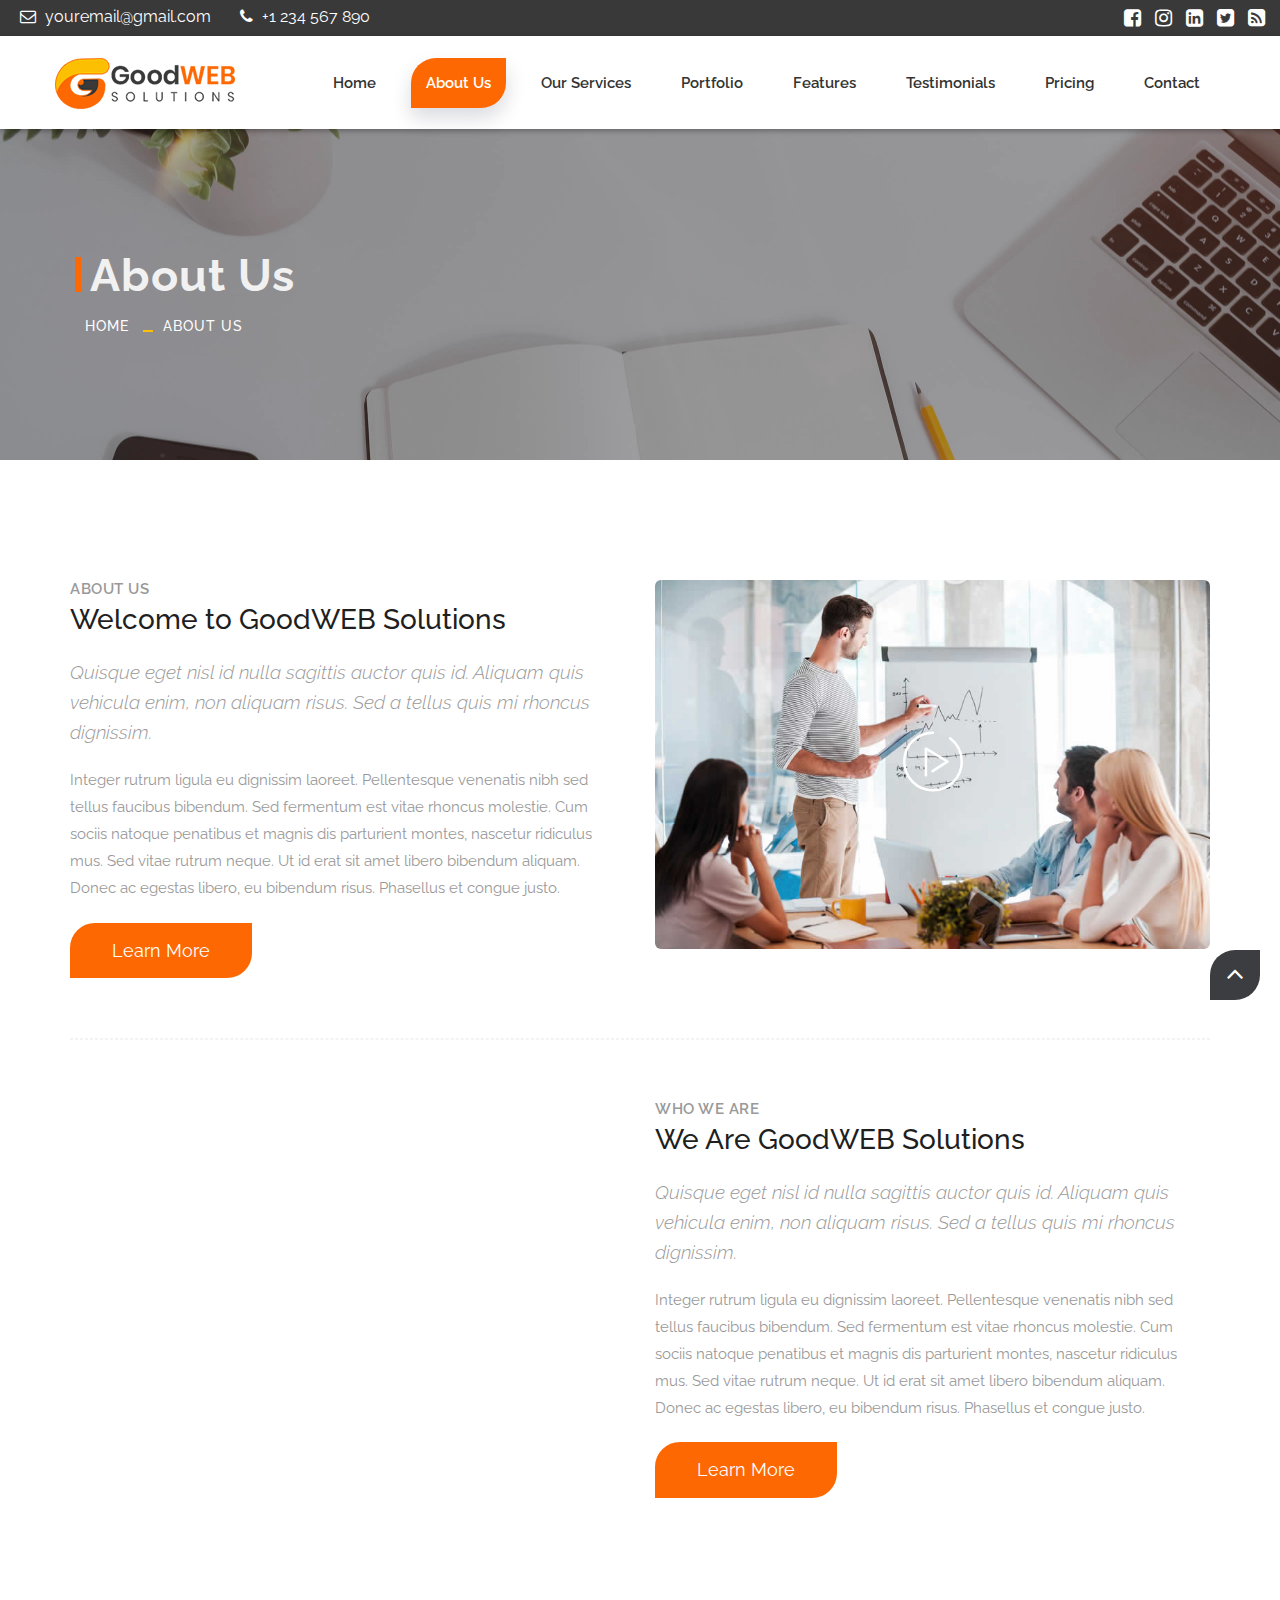
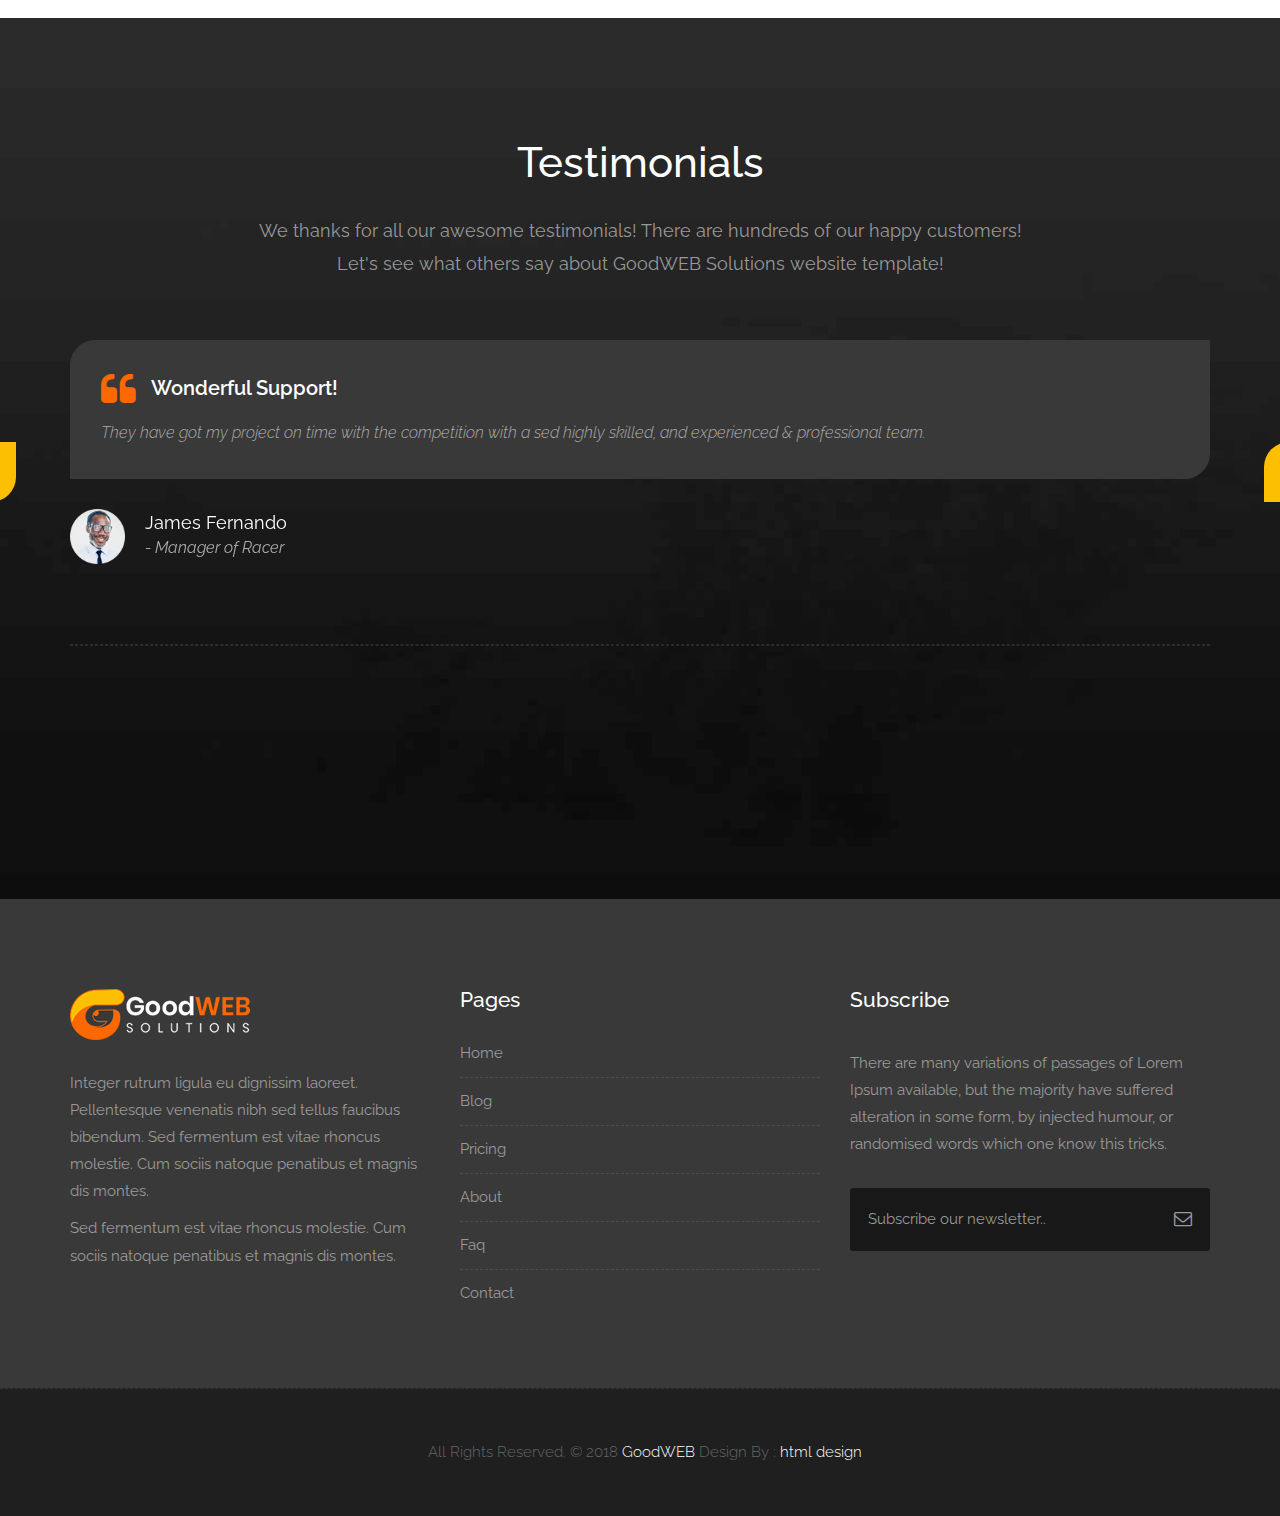
<file: ConversionDemo/Conversion.UI.MVC/_Archive/about-us.html>
﻿<!DOCTYPE html>
<html lang="en">
<head>
    <!-- Basic -->
    <meta charset="utf-8">
    <meta http-equiv="X-UA-Compatible" content="IE=edge">

    <!-- Mobile Metas -->
    <meta name="viewport" content="width=device-width, minimum-scale=1.0, maximum-scale=1.0, user-scalable=no">

    <!-- Site Metas -->
    <title>GoodWEB Solutions - Responsive HTML5 Landing Page Template</title>
    <meta name="keywords" content="">
    <meta name="description" content="">
    <meta name="author" content="">
    <!-- Site Icons -->
    <link rel="shortcut icon" href="images/favicon.ico" type="image/x-icon" />
    <link rel="apple-touch-icon" href="images/apple-touch-icon.png">
    <!-- Bootstrap CSS -->
    <link rel="stylesheet" href="css/bootstrap.min.css">
    <!-- Site CSS -->
    <link rel="stylesheet" href="style.css">
    <!-- Responsive CSS -->
    <link rel="stylesheet" href="css/responsive.css">
    <!-- Custom CSS -->
    <link rel="stylesheet" href="css/custom.css">
    <!-- Modernizer for Portfolio -->
    <script src="js/modernizer.js"></script>
    <!--[if lt IE 9]>
      <script src="https://oss.maxcdn.com/libs/html5shiv/3.7.0/html5shiv.js"></script>
      <script src="https://oss.maxcdn.com/libs/respond.js/1.4.2/respond.min.js"></script>
    <![endif]-->
</head>
<body>
    <!-- LOADER -->
    <div id="preloader">
        <div class="loader">
            <div class="loader__bar"></div>
            <div class="loader__bar"></div>
            <div class="loader__bar"></div>
            <div class="loader__bar"></div>
            <div class="loader__bar"></div>
            <div class="loader__ball"></div>
        </div>
    </div><!-- end loader -->
    <!-- END LOADER -->

    <div class="top-bar">
        <div class="container-fluid">
            <div class="row">
                <div class="col-md-6 col-sm-6">
                    <div class="left-top">
                        <div class="email-box">
                            <a href="#"><i class="fa fa-envelope-o" aria-hidden="true"></i> youremail@gmail.com</a>
                        </div>
                        <div class="phone-box">
                            <a href="tel:1234567890"><i class="fa fa-phone" aria-hidden="true"></i> +1 234 567 890</a>
                        </div>
                    </div>
                </div>
                <div class="col-md-6 col-sm-6">
                    <div class="right-top">
                        <div class="social-box">
                            <ul>
                                <li><a href="#"><i class="fa fa-facebook-square" aria-hidden="true"></i></a></li>
                                <li><a href="#"><i class="fa fa-instagram" aria-hidden="true"></i></a></li>
                                <li><a href="#"><i class="fa fa-linkedin-square" aria-hidden="true"></i></a></li>
                                <li><a href="#"><i class="fa fa-twitter-square" aria-hidden="true"></i></a></li>
                                <li><a href="#"><i class="fa fa-rss-square" aria-hidden="true"></i></a></li>
                            </ul>
                        </div>
                    </div>
                </div>
            </div>
        </div>
    </div>
    <header class="header header_style_01">
        <nav class="megamenu navbar navbar-default">
            <div class="container-fluid">
                <div class="navbar-header">
                    <button type="button" class="navbar-toggle collapsed" data-toggle="collapse" data-target="#navbar" aria-expanded="false" aria-controls="navbar">
                        <span class="sr-only">Toggle navigation</span>
                        <span class="icon-bar"></span>
                        <span class="icon-bar"></span>
                        <span class="icon-bar"></span>
                    </button>
                    <a class="navbar-brand" href="index.html"><img src="images/logos/logo.png" alt="image"></a>
                </div>
                <div id="navbar" class="navbar-collapse collapse">
                    <ul class="nav navbar-nav navbar-right">
                        <li><a href="index.html">Home</a></li>
                        <li><a class="active" href="about-us.html">About us</a></li>
                        <li><a href="services.html">Our Services</a></li>
                        <li><a href="portfolio.html">Portfolio</a></li>
                        <li><a href="features.html">Features</a></li>
                        <li><a href="testimonials.html">Testimonials</a></li>
                        <li><a href="pricing.html">Pricing</a></li>
                        <li><a href="contact.html">Contact</a></li>
                    </ul>
                </div>
            </div>
        </nav>
    </header>
    <div class="banner-area banner-bg-1">
        <div class="container">
            <div class="row">
                <div class="col-md-12">
                    <div class="banner">
                        <h2>About Us</h2>
                        <ul class="page-title-link">
                            <li><a href="#">Home</a></li>
                            <li><a href="#">About Us</a></li>
                        </ul>
                    </div>
                </div>
            </div>
        </div>
    </div>
    <div id="about" class="section wb">
        <div class="container">
            <div class="row">
                <div class="col-md-6">
                    <div class="message-box">
                        <h4>About Us</h4>
                        <h2>Welcome to GoodWEB Solutions</h2>
                        <p class="lead">Quisque eget nisl id nulla sagittis auctor quis id. Aliquam quis vehicula enim, non aliquam risus. Sed a tellus quis mi rhoncus dignissim.</p>
                        <p> Integer rutrum ligula eu dignissim laoreet. Pellentesque venenatis nibh sed tellus faucibus bibendum. Sed fermentum est vitae rhoncus molestie. Cum sociis natoque penatibus et magnis dis parturient montes, nascetur ridiculus mus. Sed vitae rutrum neque. Ut id erat sit amet libero bibendum aliquam. Donec ac egestas libero, eu bibendum risus. Phasellus et congue justo. </p>
                        <a href="#services" class="btn btn-light btn-radius btn-brd grd1">Learn More</a>
                    </div><!-- end messagebox -->
                </div><!-- end col -->
                <div class="col-md-6">
                    <div class="post-media wow fadeIn">
                        <img src="uploads/about_01.jpg" alt="" class="img-responsive img-rounded">
                        <a href="http://www.youtube.com/watch?v=nrJtHemSPW4" data-rel="prettyPhoto[gal]" class="playbutton"><i class="flaticon-play-button"></i></a>
                    </div><!-- end media -->
                </div><!-- end col -->
            </div><!-- end row -->
            <hr class="hr1">
            <div class="row">
                <div class="col-md-6">
                    <div class="post-media wow fadeIn">
                        <img src="uploads/about_02.jpg" alt="" class="img-responsive img-rounded">
                    </div><!-- end media -->
                </div><!-- end col -->

                <div class="col-md-6">
                    <div class="message-box">
                        <h4>Who We are</h4>
                        <h2>We Are GoodWEB Solutions</h2>
                        <p class="lead">Quisque eget nisl id nulla sagittis auctor quis id. Aliquam quis vehicula enim, non aliquam risus. Sed a tellus quis mi rhoncus dignissim.</p>
                        <p> Integer rutrum ligula eu dignissim laoreet. Pellentesque venenatis nibh sed tellus faucibus bibendum. Sed fermentum est vitae rhoncus molestie. Cum sociis natoque penatibus et magnis dis parturient montes, nascetur ridiculus mus. Sed vitae rutrum neque. Ut id erat sit amet libero bibendum aliquam. Donec ac egestas libero, eu bibendum risus. Phasellus et congue justo. </p>
                        <a href="#services" class="btn btn-light btn-radius btn-brd grd1">Learn More</a>
                    </div><!-- end messagebox -->
                </div><!-- end col -->
            </div><!-- end row -->
        </div><!-- end container -->
    </div><!-- end section -->
    <div id="testimonials" class="parallax section db parallax-off" style="background-image:url('uploads/parallax_03.jpg');">
        <div class="container">
            <div class="section-title text-center">
                <h3>Testimonials</h3>
                <p class="lead">We thanks for all our awesome testimonials! There are hundreds of our happy customers! <br>Let's see what others say about GoodWEB Solutions website template!</p>
            </div><!-- end title -->
            <div class="row">
                <div class="col-md-12 col-sm-12">
                    <div class="testi-carousel owl-carousel owl-theme">
                        <div class="testimonial clearfix">
                            <div class="desc">
                                <h3><i class="fa fa-quote-left"></i> Wonderful Support!</h3>
                                <p class="lead">They have got my project on time with the competition with a sed highly skilled, and experienced & professional team.</p>
                            </div>
                            <div class="testi-meta">
                                <img src="uploads/testi_01.png" alt="" class="img-responsive alignleft">
                                <h4>James Fernando <small>- Manager of Racer</small></h4>
                            </div>
                            <!-- end testi-meta -->
                        </div>
                        <!-- end testimonial -->
                        <div class="testimonial clearfix">
                            <div class="desc">
                                <h3><i class="fa fa-quote-left"></i> Awesome Services!</h3>
                                <p class="lead">Explain to you how all this mistaken idea of denouncing pleasure and praising pain was born and I will give you completed.</p>
                            </div>
                            <div class="testi-meta">
                                <img src="uploads/testi_02.png" alt="" class="img-responsive alignleft">
                                <h4>Jacques Philips <small>- Designer</small></h4>
                            </div>
                            <!-- end testi-meta -->
                        </div>
                        <!-- end testimonial -->
                        <div class="testimonial clearfix">
                            <div class="desc">
                                <h3><i class="fa fa-quote-left"></i> Great & Talented Team!</h3>
                                <p class="lead">The master-builder of human happines no one rejects, dislikes avoids pleasure itself, because it is very pursue pleasure. </p>
                            </div>
                            <div class="testi-meta">
                                <img src="uploads/testi_03.png" alt="" class="img-responsive alignleft">
                                <h4>Venanda Mercy <small>- Newyork City</small></h4>
                            </div>
                            <!-- end testi-meta -->
                        </div>
                        <!-- end testimonial -->
                        <div class="testimonial clearfix">
                            <div class="desc">
                                <h3><i class="fa fa-quote-left"></i> Wonderful Support!</h3>
                                <p class="lead">They have got my project on time with the competition with a sed highly skilled, and experienced & professional team.</p>
                            </div>
                            <div class="testi-meta">
                                <img src="uploads/testi_01.png" alt="" class="img-responsive alignleft">
                                <h4>James Fernando <small>- Manager of Racer</small></h4>
                            </div>
                            <!-- end testi-meta -->
                        </div>
                        <!-- end testimonial -->
                        <div class="testimonial clearfix">
                            <div class="desc">
                                <h3><i class="fa fa-quote-left"></i> Awesome Services!</h3>
                                <p class="lead">Explain to you how all this mistaken idea of denouncing pleasure and praising pain was born and I will give you completed.</p>
                            </div>
                            <div class="testi-meta">
                                <img src="uploads/testi_02.png" alt="" class="img-responsive alignleft">
                                <h4>Jacques Philips <small>- Designer</small></h4>
                            </div>
                            <!-- end testi-meta -->
                        </div>
                        <!-- end testimonial -->
                        <div class="testimonial clearfix">
                            <div class="desc">
                                <h3><i class="fa fa-quote-left"></i> Great & Talented Team!</h3>
                                <p class="lead">The master-builder of human happines no one rejects, dislikes avoids pleasure itself, because it is very pursue pleasure. </p>
                            </div>
                            <div class="testi-meta">
                                <img src="uploads/testi_03.png" alt="" class="img-responsive alignleft">
                                <h4>Venanda Mercy <small>- Newyork City</small></h4>
                            </div>
                            <!-- end testi-meta -->
                        </div><!-- end testimonial -->
                    </div><!-- end carousel -->
                </div><!-- end col -->
            </div><!-- end row -->
            <hr class="hr1">
            <div class="row logos">
                <div class="col-md-2 col-sm-2 col-xs-6 wow fadeInUp">
                    <a href="#"><img src="uploads/logo_01.png" alt="" class="img-repsonsive"></a>
                </div>
                <div class="col-md-2 col-sm-2 col-xs-6 wow fadeInUp">
                    <a href="#"><img src="uploads/logo_02.png" alt="" class="img-repsonsive"></a>
                </div>
                <div class="col-md-2 col-sm-2 col-xs-6 wow fadeInUp">
                    <a href="#"><img src="uploads/logo_03.png" alt="" class="img-repsonsive"></a>
                </div>
                <div class="col-md-2 col-sm-2 col-xs-6 wow fadeInUp">
                    <a href="#"><img src="uploads/logo_04.png" alt="" class="img-repsonsive"></a>
                </div>
                <div class="col-md-2 col-sm-2 col-xs-6 wow fadeInUp">
                    <a href="#"><img src="uploads/logo_05.png" alt="" class="img-repsonsive"></a>
                </div>
                <div class="col-md-2 col-sm-2 col-xs-6 wow fadeInUp">
                    <a href="#"><img src="uploads/logo_06.png" alt="" class="img-repsonsive"></a>
                </div>
            </div><!-- end row -->
        </div><!-- end container -->
    </div><!-- end section -->
    <footer class="footer">
        <div class="container">
            <div class="row">
                <div class="col-md-4 col-sm-4 col-xs-12">
                    <div class="widget clearfix">
                        <div class="widget-title">
                            <img src="images/logos/logo-2.png" alt="" />
                        </div>
                        <p> Integer rutrum ligula eu dignissim laoreet. Pellentesque venenatis nibh sed tellus faucibus bibendum. Sed fermentum est vitae rhoncus molestie. Cum sociis natoque penatibus et magnis dis montes.</p>
                        <p>Sed fermentum est vitae rhoncus molestie. Cum sociis natoque penatibus et magnis dis montes.</p>
                    </div><!-- end clearfix -->
                </div><!-- end col -->
                <div class="col-md-4 col-sm-4 col-xs-12">
                    <div class="widget clearfix">
                        <div class="widget-title">
                            <h3>Pages</h3>
                        </div>
                        <ul class="footer-links hov">
                            <li><a href="#">Home <span class="icon icon-arrow-right2"></span></a></li>
                            <li><a href="#">Blog <span class="icon icon-arrow-right2"></span></a></li>
                            <li><a href="#">Pricing <span class="icon icon-arrow-right2"></span></a></li>
                            <li><a href="#">About <span class="icon icon-arrow-right2"></span></a></li>
                            <li><a href="#">Faq <span class="icon icon-arrow-right2"></span></a></li>
                            <li><a href="#">Contact <span class="icon icon-arrow-right2"></span></a></li>
                        </ul><!-- end links -->
                    </div><!-- end clearfix -->
                </div><!-- end col -->

                <div class="col-md-4 col-sm-4 col-xs-12">
                    <div class="footer-distributed widget clearfix">
                        <div class="widget-title">
                            <h3>Subscribe</h3>
                            <p>There are many variations of passages of Lorem Ipsum available, but the majority have suffered alteration in some form, by injected humour, or randomised words which one know this tricks.</p>
                        </div>

                        <div class="footer-right">
                            <form method="get" action="#">
                                <input placeholder="Subscribe our newsletter.." name="search">
                                <i class="fa fa-envelope-o"></i>
                            </form>
                        </div>
                    </div><!-- end clearfix -->
                </div><!-- end col -->
            </div><!-- end row -->
        </div><!-- end container -->
    </footer><!-- end footer -->
    <div class="copyrights">
        <div class="container">
            <div class="footer-distributed">
                <div class="footer-left">
                    <p class="footer-company-name">
                        All Rights Reserved. &copy; 2018 <a href="#">GoodWEB</a> Design By :
                        <a href="https://html.design/">html design</a>
                    </p>
                </div>

            </div>
        </div><!-- end container -->
    </div><!-- end copyrights -->
    <a href="#" id="scroll-to-top" class="dmtop global-radius"><i class="fa fa-angle-up"></i></a>
    <!-- ALL JS FILES -->
    <script src="js/all.js"></script>
    <!-- ALL PLUGINS -->
    <script src="js/custom.js"></script>
    <script src="js/portfolio.js"></script>
    <script src="js/hoverdir.js"></script>
</body>
</html>
</file>
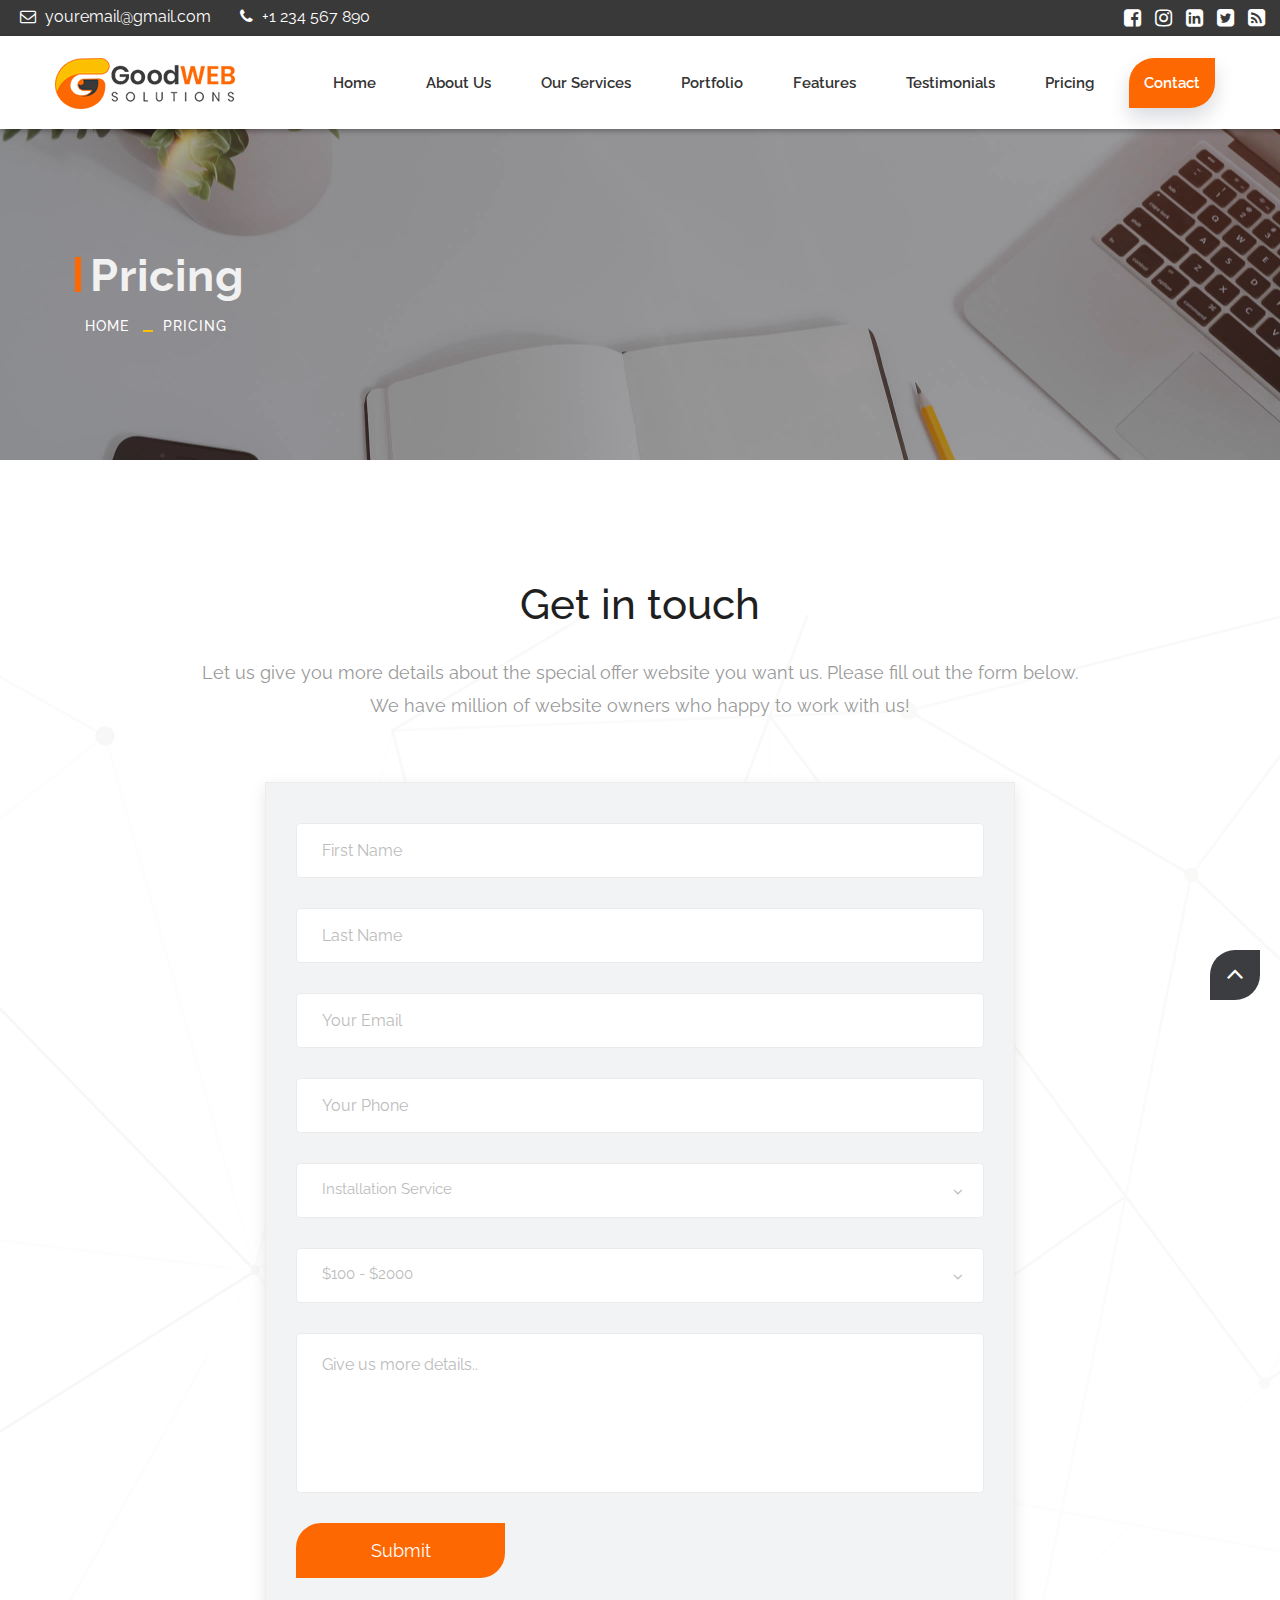
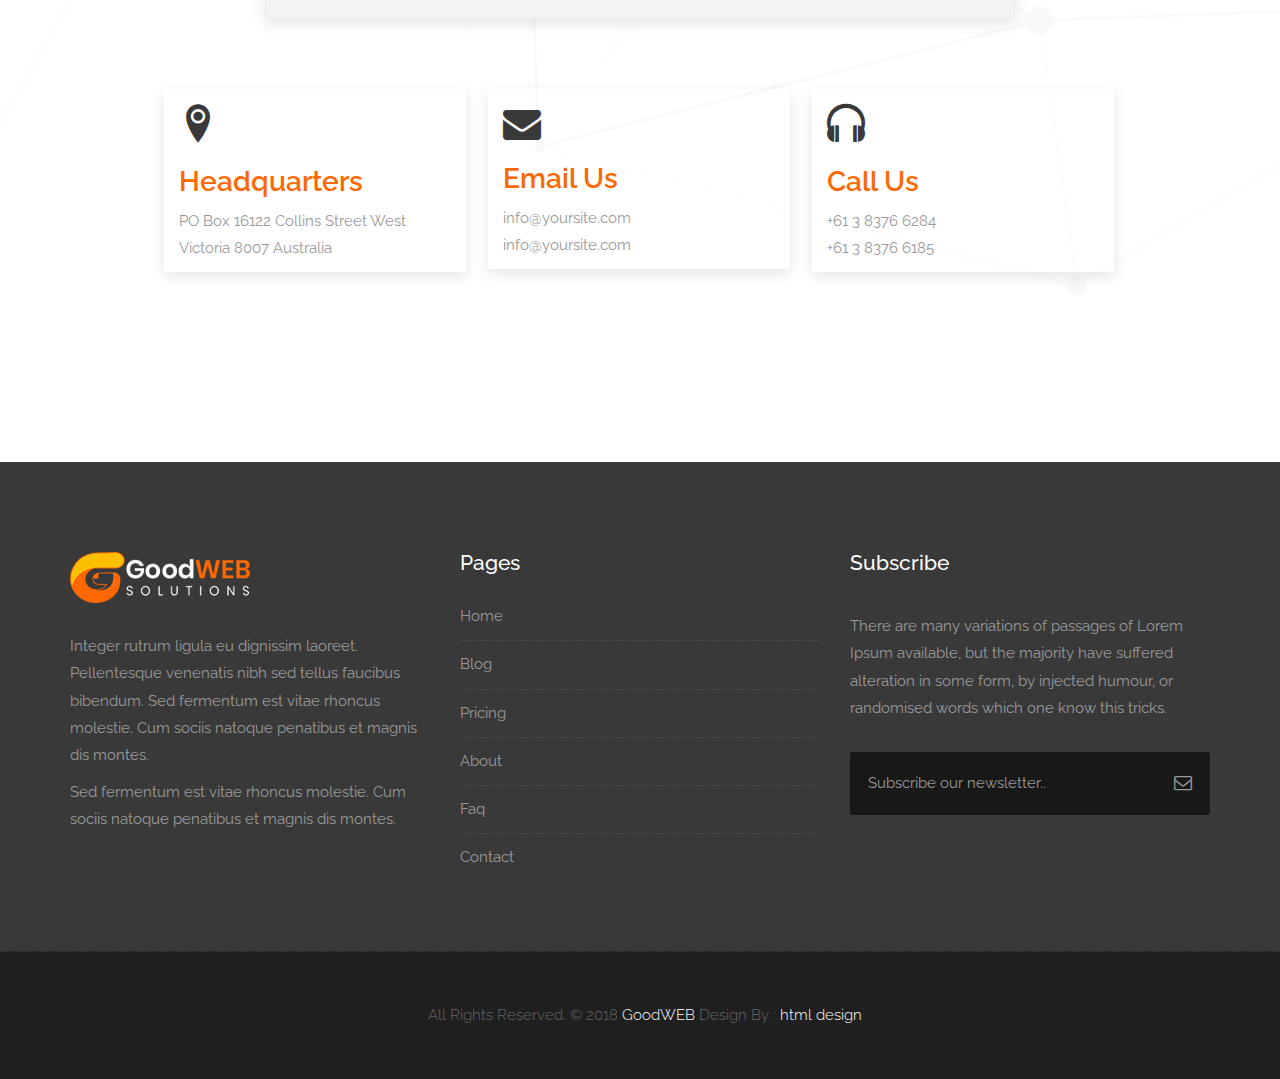
<file: ConversionDemo/Conversion.UI.MVC/_Archive/contact.html>
<!DOCTYPE html>
<html lang="en">

    <!-- Basic -->
    <meta charset="utf-8">
    <meta http-equiv="X-UA-Compatible" content="IE=edge">   
   
    <!-- Mobile Metas -->
    <meta name="viewport" content="width=device-width, minimum-scale=1.0, maximum-scale=1.0, user-scalable=no">
 
     <!-- Site Metas -->
    <title>GoodWEB Solutions - Responsive HTML5 Landing Page Template</title>  
    <meta name="keywords" content="">
    <meta name="description" content="">
    <meta name="author" content="">

    <!-- Site Icons -->
    <link rel="shortcut icon" href="images/favicon.ico" type="image/x-icon" />
    <link rel="apple-touch-icon" href="images/apple-touch-icon.png">

    <!-- Bootstrap CSS -->
    <link rel="stylesheet" href="css/bootstrap.min.css">
    <!-- Site CSS -->
    <link rel="stylesheet" href="style.css">  
    <!-- Responsive CSS -->
    <link rel="stylesheet" href="css/responsive.css">
    <!-- Custom CSS -->
    <link rel="stylesheet" href="css/custom.css">

    <!-- Modernizer for Portfolio -->
    <script src="js/modernizer.js"></script>

    <!--[if lt IE 9]>
      <script src="https://oss.maxcdn.com/libs/html5shiv/3.7.0/html5shiv.js"></script>
      <script src="https://oss.maxcdn.com/libs/respond.js/1.4.2/respond.min.js"></script>
    <![endif]-->

</head>
<body>

    <!-- LOADER -->
    <div id="preloader">
        <div class="loader">
			<div class="loader__bar"></div>
			<div class="loader__bar"></div>
			<div class="loader__bar"></div>
			<div class="loader__bar"></div>
			<div class="loader__bar"></div>
			<div class="loader__ball"></div>
		</div>
    </div><!-- end loader -->
    <!-- END LOADER -->
    
	<div class="top-bar">
		<div class="container-fluid">
			<div class="row">
				<div class="col-md-6 col-sm-6">
					<div class="left-top">
						<div class="email-box">
							<a href="#"><i class="fa fa-envelope-o" aria-hidden="true"></i> youremail@gmail.com</a>
						</div>
						<div class="phone-box">
							<a href="tel:1234567890"><i class="fa fa-phone" aria-hidden="true"></i> +1 234 567 890</a>
						</div>
					</div>
				</div>
				<div class="col-md-6 col-sm-6">
					<div class="right-top">
						<div class="social-box">
							<ul>
								<li><a href="#"><i class="fa fa-facebook-square" aria-hidden="true"></i></a></li>
								<li><a href="#"><i class="fa fa-instagram" aria-hidden="true"></i></a></li>
								<li><a href="#"><i class="fa fa-linkedin-square" aria-hidden="true"></i></a></li>
								<li><a href="#"><i class="fa fa-twitter-square" aria-hidden="true"></i></a></li>
								<li><a href="#"><i class="fa fa-rss-square" aria-hidden="true"></i></a></li>
							<ul>
						</div>
					</div>
				</div>
			</div>
		</div>
	</div>
    <header class="header header_style_01">
        <nav class="megamenu navbar navbar-default">
            <div class="container-fluid">
                <div class="navbar-header">
                    <button type="button" class="navbar-toggle collapsed" data-toggle="collapse" data-target="#navbar" aria-expanded="false" aria-controls="navbar">
                        <span class="sr-only">Toggle navigation</span>
                        <span class="icon-bar"></span>
                        <span class="icon-bar"></span>
                        <span class="icon-bar"></span>
                    </button>
                    <a class="navbar-brand" href="index.html"><img src="images/logos/logo.png" alt="image"></a>
                </div>
                <div id="navbar" class="navbar-collapse collapse">
                    <ul class="nav navbar-nav navbar-right">
                        <li><a href="index.html">Home</a></li>
                        <li><a href="about-us.html">About us</a></li>
                        <li><a href="services.html">Our Services</a></li>
                        <li><a href="portfolio.html">Portfolio</a></li>
                        <li><a href="features.html">Features</a></li>
                        <li><a href="testimonials.html">Testimonials</a></li>
                        <li><a href="pricing.html">Pricing</a></li>
						<li><a class="active" href="contact.html">Contact</a></li>
                    </ul>
                </div>
            </div>
        </nav>
    </header>

   	<div class="banner-area banner-bg-1">
		<div class="container">
			<div class="row">
				<div class="col-md-12">
					<div class="banner">
						<h2>Pricing</h2>
						<ul class="page-title-link">
							<li><a href="#">Home</a></li>
							<li><a href="#">Pricing</a></li>
						</ul>
					</div>
				</div>
			</div>
		</div>
	</div>

    <div id="contact" class="section wb">
        <div class="container">
            <div class="section-title text-center">
                <h3>Get in touch</h3>
                <p class="lead">Let us give you more details about the special offer website you want us. Please fill out the form below. <br>We have million of website owners who happy to work with us!</p>
            </div><!-- end title -->

            <div class="row">
                <div class="col-md-8 col-md-offset-2">
                    <div class="contact_form">
                        <div id="message"></div>
                        <form id="contactform" class="row" action="contact.php" name="contactform" method="post">
                            <fieldset class="row-fluid">
                                <div class="col-lg-12 col-md-12 col-sm-12 col-xs-12">
                                    <input type="text" name="first_name" id="first_name" class="form-control" placeholder="First Name">
                                </div>
                                <div class="col-lg-12 col-md-12 col-sm-12 col-xs-12">
                                    <input type="text" name="last_name" id="last_name" class="form-control" placeholder="Last Name">
                                </div>
                                <div class="col-lg-12 col-md-12 col-sm-12 col-xs-12">
                                    <input type="email" name="email" id="email" class="form-control" placeholder="Your Email">
                                </div>
                                <div class="col-lg-12 col-md-12 col-sm-12 col-xs-12">
                                    <input type="text" name="phone" id="phone" class="form-control" placeholder="Your Phone">
                                </div>
                                <div class="col-lg-12 col-md-12 col-sm-12 col-xs-12">
                                    <label class="sr-only">Select Service</label>
                                    <select name="select_service" id="select_service" class="selectpicker form-control" data-style="btn-white">
                                        <option value="12">Installation Service</option>
                                        <option value="Web Design">Web Design</option>
                                        <option value="Web Development">Web Development</option>
                                        <option value="Graphic Design">Graphic Design</option>
                                        <option value="Others">Others</option>
                                    </select>
                                </div>
                                <div class="col-lg-12 col-md-12 col-sm-12 col-xs-12">
                                    <label class="sr-only">What is max price?</label>
                                    <select name="select_price" id="select_price" class="selectpicker form-control" data-style="btn-white">
                                        <option value="$100 - $2000">$100 - $2000</option>
                                        <option value="$2000 - $4000">$2000 - $4000</option>
                                        <option value="$4000 - $10000">$4000 - $10000</option>
                                    </select>
                                </div>
                                <div class="col-lg-12 col-md-12 col-sm-12 col-xs-12">
                                    <textarea class="form-control" name="comments" id="comments" rows="6" placeholder="Give us more details.."></textarea>
                                </div>
                                <div class="col-lg-4 col-md-4 col-sm-4 col-xs-12 text-center">
                                    <button type="submit" value="SEND" id="submit" class="btn btn-light btn-radius btn-brd grd1 btn-block">Submit</button>
                                </div>
                            </fieldset>
                        </form>
                    </div>
                </div><!-- end col -->
            </div><!-- end row -->
			
			<div class="row">
				<div class="col-md-offset-1 col-sm-10 col-md-10 col-sm-offset-1 pd-add">
					<div class="address-item">
						<div class="address-icon">
							<i class="icon icon-location2"></i>
						</div>
						<h3>Headquarters</h3>
						<p>PO Box 16122 Collins Street West 
							<br> Victoria 8007 Australia</p>
					</div>
					<div class="address-item">
						<div class="address-icon">
							<i class="fa fa-envelope" aria-hidden="true"></i>
						</div>
						<h3>Email Us</h3>
						<p>info@yoursite.com
							<br>info@yoursite.com</p>
					</div>
					<div class="address-item">
						<div class="address-icon">
							<i class="icon icon-headphones"></i>
						</div>
						<h3>Call Us</h3>
						<p>+61 3 8376 6284
							<br>+61 3 8376 6185</p>
					</div>
				</div>
			</div><!-- end row -->
			
        </div><!-- end container -->
    </div><!-- end section -->

    <footer class="footer">
        <div class="container">
            <div class="row">
                <div class="col-md-4 col-sm-4 col-xs-12">
                    <div class="widget clearfix">
                        <div class="widget-title">
                            <img src="images/logos/logo-2.png" alt="" />
                        </div>
                        <p> Integer rutrum ligula eu dignissim laoreet. Pellentesque venenatis nibh sed tellus faucibus bibendum. Sed fermentum est vitae rhoncus molestie. Cum sociis natoque penatibus et magnis dis montes.</p>
                        <p>Sed fermentum est vitae rhoncus molestie. Cum sociis natoque penatibus et magnis dis montes.</p>
                    </div><!-- end clearfix -->
                </div><!-- end col -->

				<div class="col-md-4 col-sm-4 col-xs-12">
                    <div class="widget clearfix">
                        <div class="widget-title">
                            <h3>Pages</h3>
                        </div>

                        <ul class="footer-links hov">
                            <li><a href="#">Home <span class="icon icon-arrow-right2"></span></a></li>
							<li><a href="#">Blog <span class="icon icon-arrow-right2"></span></a></li>
							<li><a href="#">Pricing <span class="icon icon-arrow-right2"></span></a></li>
							<li><a href="#">About <span class="icon icon-arrow-right2"></span></a></li>
							<li><a href="#">Faq <span class="icon icon-arrow-right2"></span></a></li>
							<li><a href="#">Contact <span class="icon icon-arrow-right2"></span></a></li>
                        </ul><!-- end links -->
                    </div><!-- end clearfix -->
                </div><!-- end col -->
				
                <div class="col-md-4 col-sm-4 col-xs-12">
                    <div class="footer-distributed widget clearfix">
                        <div class="widget-title">
                            <h3>Subscribe</h3>
							<p>There are many variations of passages of Lorem Ipsum available, but the majority have suffered alteration in some form, by injected humour, or randomised words which one know this tricks.</p>
                        </div>
						
						<div class="footer-right">
							<form method="get" action="#">
								<input placeholder="Subscribe our newsletter.." name="search">
								<i class="fa fa-envelope-o"></i>
							</form>
						</div>                        
                    </div><!-- end clearfix -->
                </div><!-- end col -->
            </div><!-- end row -->
        </div><!-- end container -->
    </footer><!-- end footer -->

    <div class="copyrights">
        <div class="container">
            <div class="footer-distributed">
                <div class="footer-left">                   
                    <p class="footer-company-name">All Rights Reserved. &copy; 2018 <a href="#">GoodWEB</a> Design By : 
					<a href="https://html.design/">html design</a></p>
                </div>

                
            </div>
        </div><!-- end container -->
    </div><!-- end copyrights -->

    <a href="#" id="scroll-to-top" class="dmtop global-radius"><i class="fa fa-angle-up"></i></a>

    <!-- ALL JS FILES -->
    <script src="js/all.js"></script>
    <!-- ALL PLUGINS -->
    <script src="js/custom.js"></script>
    <script src="js/portfolio.js"></script>
    <script src="js/hoverdir.js"></script>    

</body>
</html>
</file>
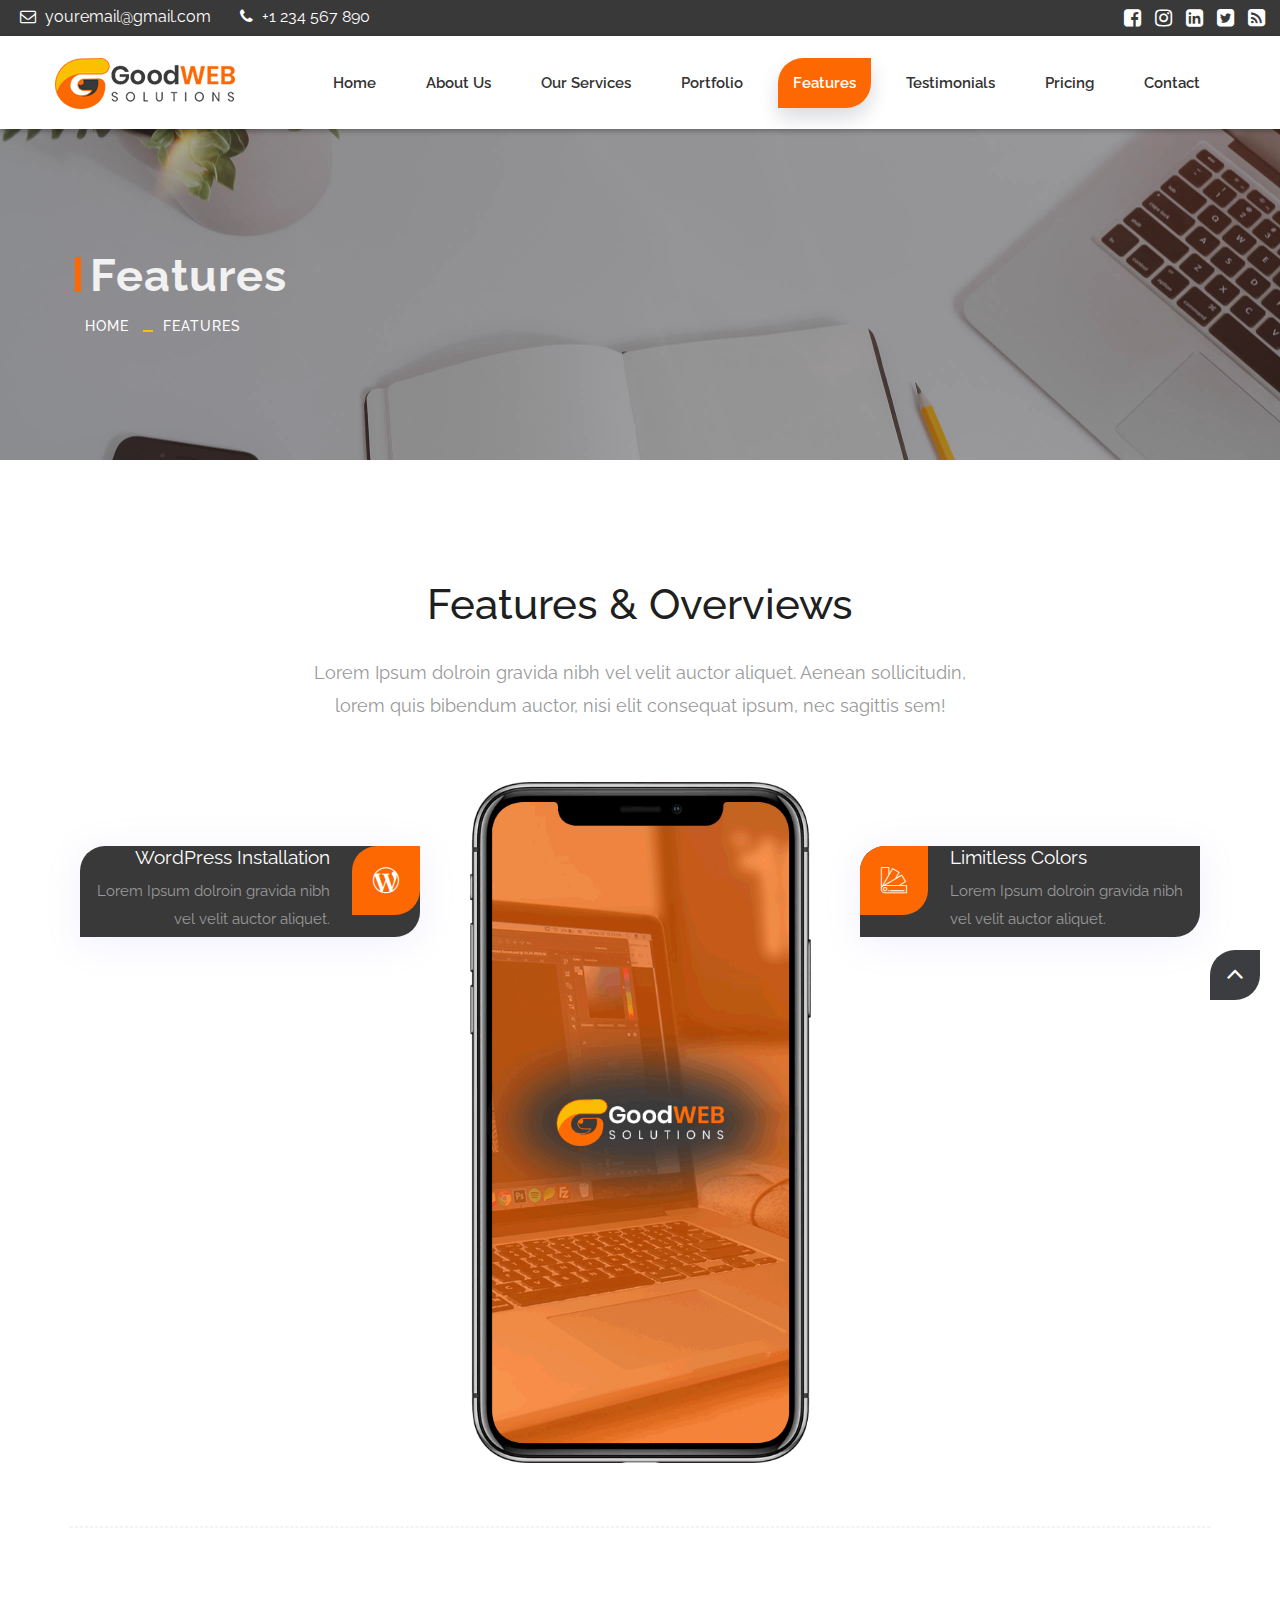
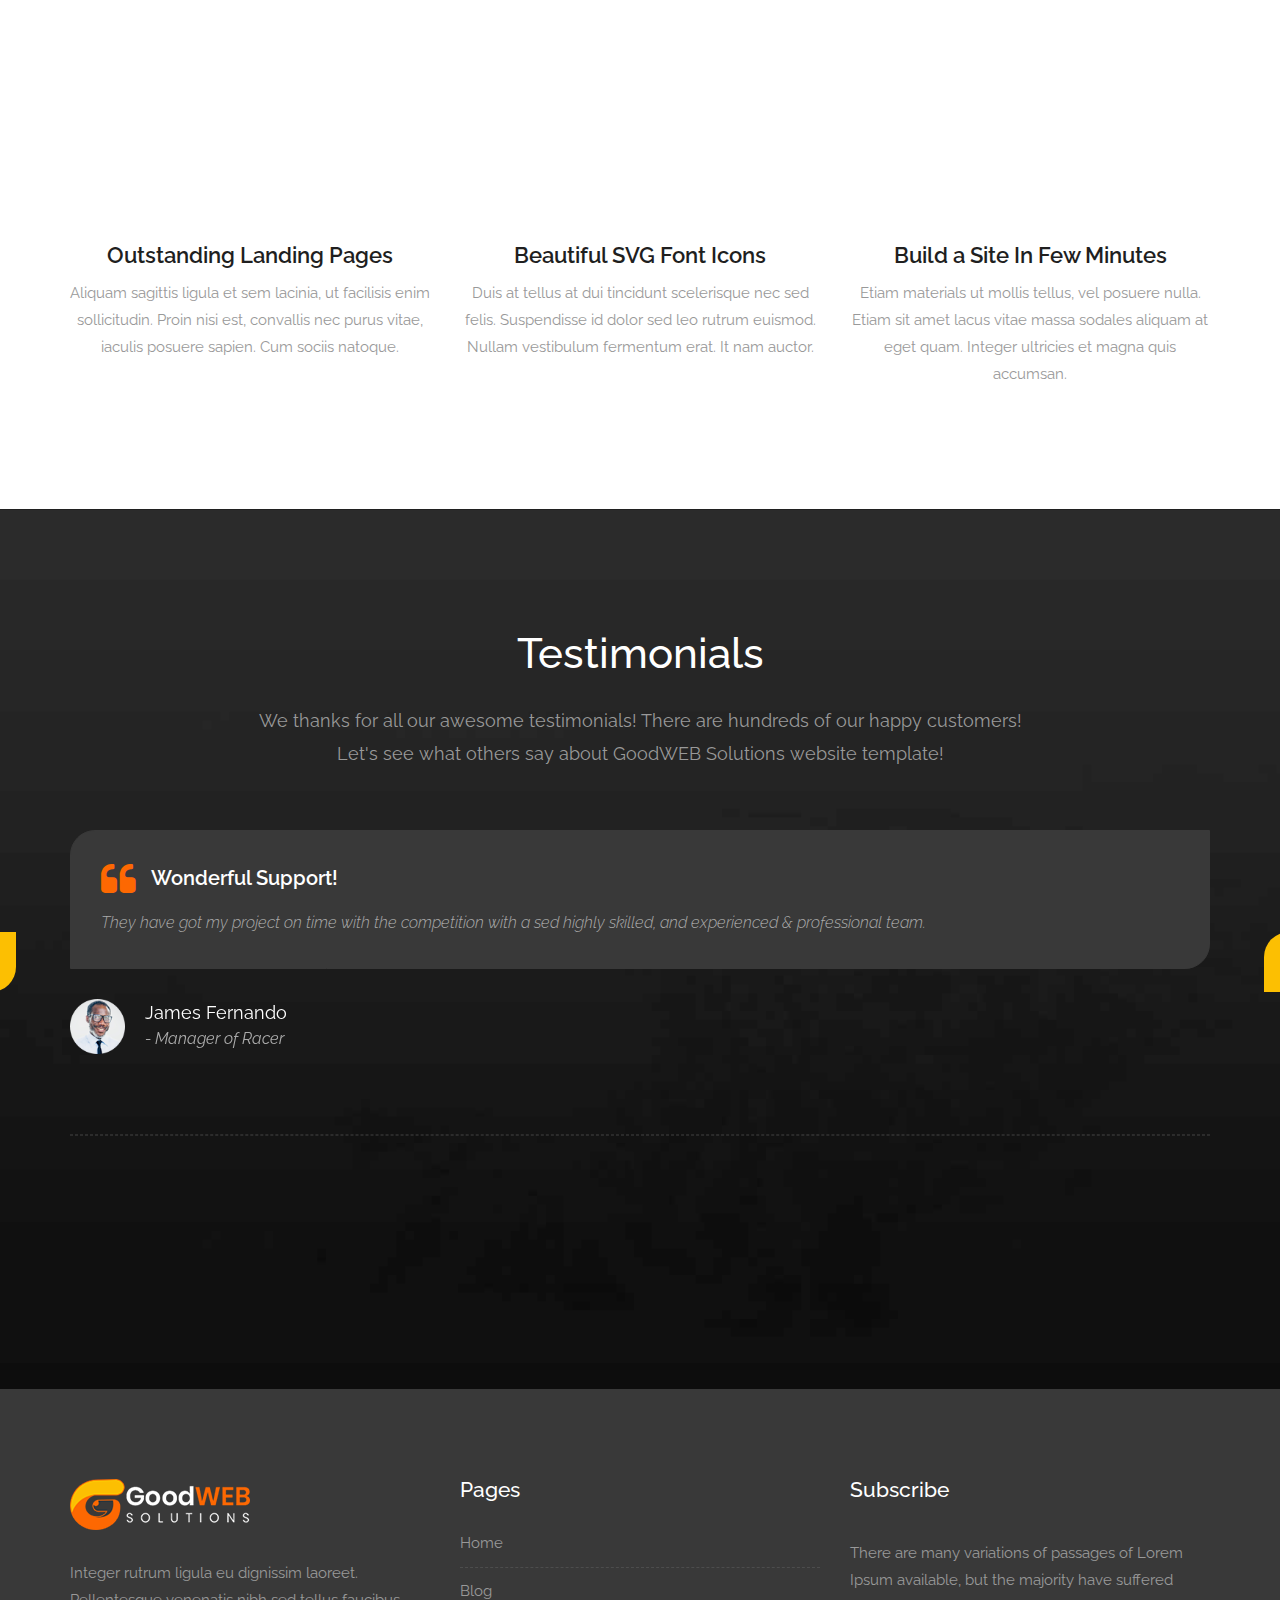
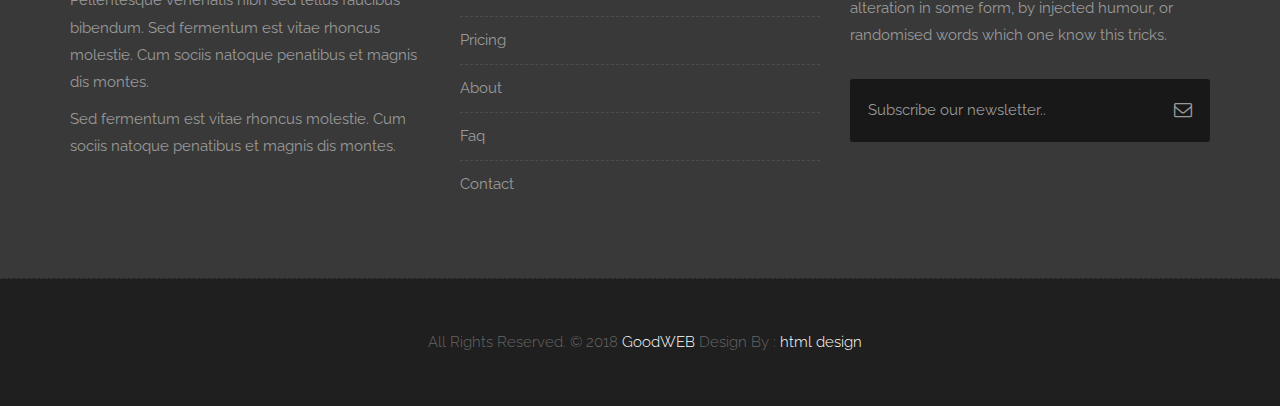
<file: ConversionDemo/Conversion.UI.MVC/_Archive/features.html>
<!DOCTYPE html>
<html lang="en">

    <!-- Basic -->
    <meta charset="utf-8">
    <meta http-equiv="X-UA-Compatible" content="IE=edge">   
   
    <!-- Mobile Metas -->
    <meta name="viewport" content="width=device-width, minimum-scale=1.0, maximum-scale=1.0, user-scalable=no">
 
     <!-- Site Metas -->
    <title>GoodWEB Solutions - Responsive HTML5 Landing Page Template</title>  
    <meta name="keywords" content="">
    <meta name="description" content="">
    <meta name="author" content="">

    <!-- Site Icons -->
    <link rel="shortcut icon" href="images/favicon.ico" type="image/x-icon" />
    <link rel="apple-touch-icon" href="images/apple-touch-icon.png">

    <!-- Bootstrap CSS -->
    <link rel="stylesheet" href="css/bootstrap.min.css">
    <!-- Site CSS -->
    <link rel="stylesheet" href="style.css">
    <!-- Responsive CSS -->
    <link rel="stylesheet" href="css/responsive.css">
    <!-- Custom CSS -->
    <link rel="stylesheet" href="css/custom.css">

    <!-- Modernizer for Portfolio -->
    <script src="js/modernizer.js"></script>

    <!--[if lt IE 9]>
      <script src="https://oss.maxcdn.com/libs/html5shiv/3.7.0/html5shiv.js"></script>
      <script src="https://oss.maxcdn.com/libs/respond.js/1.4.2/respond.min.js"></script>
    <![endif]-->

</head>
<body>

    <!-- LOADER -->
    <div id="preloader">
        <div class="loader">
			<div class="loader__bar"></div>
			<div class="loader__bar"></div>
			<div class="loader__bar"></div>
			<div class="loader__bar"></div>
			<div class="loader__bar"></div>
			<div class="loader__ball"></div>
		</div>
    </div><!-- end loader -->
    <!-- END LOADER -->
    
	<div class="top-bar">
		<div class="container-fluid">
			<div class="row">
				<div class="col-md-6 col-sm-6">
					<div class="left-top">
						<div class="email-box">
							<a href="#"><i class="fa fa-envelope-o" aria-hidden="true"></i> youremail@gmail.com</a>
						</div>
						<div class="phone-box">
							<a href="tel:1234567890"><i class="fa fa-phone" aria-hidden="true"></i> +1 234 567 890</a>
						</div>
					</div>
				</div>
				<div class="col-md-6 col-sm-6">
					<div class="right-top">
						<div class="social-box">
							<ul>
								<li><a href="#"><i class="fa fa-facebook-square" aria-hidden="true"></i></a></li>
								<li><a href="#"><i class="fa fa-instagram" aria-hidden="true"></i></a></li>
								<li><a href="#"><i class="fa fa-linkedin-square" aria-hidden="true"></i></a></li>
								<li><a href="#"><i class="fa fa-twitter-square" aria-hidden="true"></i></a></li>
								<li><a href="#"><i class="fa fa-rss-square" aria-hidden="true"></i></a></li>
							<ul>
						</div>
					</div>
				</div>
			</div>
		</div>
	</div>
    <header class="header header_style_01">
        <nav class="megamenu navbar navbar-default">
            <div class="container-fluid">
                <div class="navbar-header">
                    <button type="button" class="navbar-toggle collapsed" data-toggle="collapse" data-target="#navbar" aria-expanded="false" aria-controls="navbar">
                        <span class="sr-only">Toggle navigation</span>
                        <span class="icon-bar"></span>
                        <span class="icon-bar"></span>
                        <span class="icon-bar"></span>
                    </button>
                    <a class="navbar-brand" href="index.html"><img src="images/logos/logo.png" alt="image"></a>
                </div>
                <div id="navbar" class="navbar-collapse collapse">
                    <ul class="nav navbar-nav navbar-right">
                        <li><a href="index.html">Home</a></li>
                        <li><a href="about-us.html">About us</a></li>
                        <li><a href="services.html">Our Services</a></li>
                        <li><a href="portfolio.html">Portfolio</a></li>
                        <li><a class="active" href="features.html">Features</a></li>
                        <li><a href="testimonials.html">Testimonials</a></li>
                        <li><a href="pricing.html">Pricing</a></li>
						<li><a href="contact.html">Contact</a></li>
                    </ul>
                </div>
            </div>
        </nav>
    </header>

   	<div class="banner-area banner-bg-1">
		<div class="container">
			<div class="row">
				<div class="col-md-12">
					<div class="banner">
						<h2>Features</h2>
						<ul class="page-title-link">
							<li><a href="#">Home</a></li>
							<li><a href="#">Features</a></li>
						</ul>
					</div>
				</div>
			</div>
		</div>
	</div>

    <div id="features" class="section wb">
        <div class="container">
            <div class="section-title text-center">
                <h3>Features & Overviews</h3>
                <p class="lead">Lorem Ipsum dolroin gravida nibh vel velit auctor aliquet. Aenean sollicitudin, <br>lorem quis bibendum auctor, nisi elit consequat ipsum, nec sagittis sem!</p>
            </div><!-- end title -->

            <div class="row">
                <div class="col-md-4 col-sm-6 col-xs-12">
                    <ul class="features-left">
                        <li class="wow fadeInLeft" data-wow-duration="1s" data-wow-delay="0.2s">
                            <i class="flaticon-wordpress-logo"></i>
                            <div class="fl-inner">
                                <h4>WordPress Installation</h4>
                                <p>Lorem Ipsum dolroin gravida nibh vel velit auctor aliquet. </p>
                            </div>
                        </li>
                        <li class="wow fadeInLeft" data-wow-duration="1s" data-wow-delay="0.3s">
                            <i class="flaticon-windows"></i>
                            <div class="fl-inner">
                                <h4>Browser Compatible</h4>
                                <p>Lorem Ipsum dolroin gravida nibh vel velit auctor aliquet. </p>
                            </div>
                        </li>
                        <li class="wow fadeInLeft" data-wow-duration="1s" data-wow-delay="0.4s">
                            <i class="flaticon-price-tag"></i>
                            <div class="fl-inner">
                                <h4>eCommerce Ready</h4>
                                <p>Lorem Ipsum dolroin gravida nibh vel velit auctor aliquet. </p>
                            </div>
                        </li>
                        <li class="wow fadeInLeft" data-wow-duration="1s" data-wow-delay="0.5s">
                            <i class="flaticon-new-file"></i>
                            <div class="fl-inner">
                                <h4>Easy to Customize</h4>
                                <p>Lorem Ipsum dolroin gravida nibh vel velit auctor aliquet. </p>
                            </div>
                        </li>
                    </ul>
                </div>
                <div class="col-md-4 hidden-xs hidden-sm">
                    <img src="uploads/ipad.png" class="img-center img-responsive" alt="">
                </div>
                <div class="col-md-4 col-sm-6 col-xs-12">
                    <ul class="features-right">
                        <li class="wow fadeInRight" data-wow-duration="1s" data-wow-delay="0.2s">
                            <i class="flaticon-pantone"></i>
                            <div class="fr-inner">
                                <h4>Limitless Colors</h4>
                                <p>Lorem Ipsum dolroin gravida nibh vel velit auctor aliquet. </p>
                            </div>
                        </li>
                        <li class="wow fadeInRight" data-wow-duration="1s" data-wow-delay="0.3s">
                            <i class="flaticon-cloud-computing"></i>
                            <div class="fr-inner">
                                <h4>Lifetime Update</h4>
                                <p>Lorem Ipsum dolroin gravida nibh vel velit auctor aliquet. </p>
                            </div>
                        </li>
                        <li class="wow fadeInRight" data-wow-duration="1s" data-wow-delay="0.4s">
                            <i class="flaticon-line-graph"></i>
                            <div class="fr-inner">
                                <h4>SEO Friendly</h4>
                                <p>Lorem Ipsum dolroin gravida nibh vel velit auctor aliquet. </p>
                            </div>
                        </li>
                        <li class="wow fadeInRight" data-wow-duration="1s" data-wow-delay="0.5s">
                            <i class="flaticon-coding"></i>
                            <div class="fr-inner">
                                <h4>Simple Clean Code</h4>
                                <p>Lorem Ipsum dolroin gravida nibh vel velit auctor aliquet. </p>
                            </div>
                        </li>
                    </ul>
                </div><!-- end col -->
            </div><!-- end row -->

            <hr class="hr1">

            <div class="row text-center">
                <div class="col-md-4 col-sm-4 col-xs-12">
                    <div class="service-widget">
                        <div class="post-media wow fadeIn">
                            <a href="uploads/features_01.jpg" data-rel="prettyPhoto[gal]" class="hoverbutton global-radius"><i class="flaticon-unlink"></i></a>
                            <img src="uploads/features_01.jpg" alt="" class="img-responsive img-rounded">
                        </div>
                        <h3>Outstanding Landing Pages</h3>
                        <p>Aliquam sagittis ligula et sem lacinia, ut facilisis enim sollicitudin. Proin nisi est, convallis nec purus vitae, iaculis posuere sapien. Cum sociis natoque.</p>
                    </div><!-- end service -->
                </div><!-- end col -->

                <div class="col-md-4 col-sm-4 col-xs-12">
                    <div class="service-widget">
                        <div class="post-media wow fadeIn">
                            <a href="uploads/features_02.jpg" data-rel="prettyPhoto[gal]" class="hoverbutton global-radius"><i class="flaticon-unlink"></i></a>
                            <img src="uploads/features_02.jpg" alt="" class="img-responsive img-rounded">
                        </div>
                        <h3>Beautiful SVG Font Icons</h3>
                        <p>Duis at tellus at dui tincidunt scelerisque nec sed felis. Suspendisse id dolor sed leo rutrum euismod. Nullam vestibulum fermentum erat. It nam auctor. </p>
                    </div><!-- end service -->
                </div><!-- end col -->

                <div class="col-md-4 col-sm-4 col-xs-12">
                    <div class="service-widget">
                        <div class="post-media wow fadeIn">
                            <a href="uploads/features_03.jpg" data-rel="prettyPhoto[gal]" class="hoverbutton global-radius"><i class="flaticon-unlink"></i></a>
                            <img src="uploads/features_03.jpg" alt="" class="img-responsive img-rounded">
                        </div>
                        <h3>Build a Site In Few Minutes</h3>
                        <p>Etiam materials ut mollis tellus, vel posuere nulla. Etiam sit amet lacus vitae massa sodales aliquam at eget quam. Integer ultricies et magna quis accumsan.</p>
                    </div><!-- end service -->
                </div><!-- end col -->
            </div><!-- end row -->
        </div><!-- end container -->
    </div><!-- end section -->

    <div id="testimonials" class="parallax section db parallax-off" style="background-image:url('uploads/parallax_03.jpg');">
        <div class="container">
            <div class="section-title text-center">
                <h3>Testimonials</h3>
                <p class="lead">We thanks for all our awesome testimonials! There are hundreds of our happy customers! <br>Let's see what others say about GoodWEB Solutions website template!</p>
            </div><!-- end title -->

            <div class="row">
                <div class="col-md-12 col-sm-12">
                    <div class="testi-carousel owl-carousel owl-theme">
                        <div class="testimonial clearfix">
                            <div class="desc">
                                <h3><i class="fa fa-quote-left"></i> Wonderful Support!</h3>
                                <p class="lead">They have got my project on time with the competition with a sed highly skilled, and experienced & professional team.</p>
                            </div>
                            <div class="testi-meta">
                                <img src="uploads/testi_01.png" alt="" class="img-responsive alignleft">
                                <h4>James Fernando <small>- Manager of Racer</small></h4>
                            </div>
                            <!-- end testi-meta -->
                        </div>
                        <!-- end testimonial -->

                        <div class="testimonial clearfix">
                            <div class="desc">
                                <h3><i class="fa fa-quote-left"></i> Awesome Services!</h3>
                                <p class="lead">Explain to you how all this mistaken idea of denouncing pleasure and praising pain was born and I will give you completed.</p>
                            </div>
                            <div class="testi-meta">
                                <img src="uploads/testi_02.png" alt="" class="img-responsive alignleft">
                                <h4>Jacques Philips <small>- Designer</small></h4>
                            </div>
                            <!-- end testi-meta -->
                        </div>
                        <!-- end testimonial -->

                        <div class="testimonial clearfix">
                            <div class="desc">
                                <h3><i class="fa fa-quote-left"></i> Great & Talented Team!</h3>
                                <p class="lead">The master-builder of human happines no one rejects, dislikes avoids pleasure itself, because it is very pursue pleasure. </p>
                            </div>
                            <div class="testi-meta">
                                <img src="uploads/testi_03.png" alt="" class="img-responsive alignleft">
                                <h4>Venanda Mercy <small>- Newyork City</small></h4>
                            </div>
                            <!-- end testi-meta -->
                        </div>
                        <!-- end testimonial -->
                        <div class="testimonial clearfix">
                            <div class="desc">
                                <h3><i class="fa fa-quote-left"></i> Wonderful Support!</h3>
                                <p class="lead">They have got my project on time with the competition with a sed highly skilled, and experienced & professional team.</p>
                            </div>
                            <div class="testi-meta">
                                <img src="uploads/testi_01.png" alt="" class="img-responsive alignleft">
                                <h4>James Fernando <small>- Manager of Racer</small></h4>
                            </div>
                            <!-- end testi-meta -->
                        </div>
                        <!-- end testimonial -->

                        <div class="testimonial clearfix">
                            <div class="desc">
                                <h3><i class="fa fa-quote-left"></i> Awesome Services!</h3>
                                <p class="lead">Explain to you how all this mistaken idea of denouncing pleasure and praising pain was born and I will give you completed.</p>
                            </div>
                            <div class="testi-meta">
                                <img src="uploads/testi_02.png" alt="" class="img-responsive alignleft">
                                <h4>Jacques Philips <small>- Designer</small></h4>
                            </div>
                            <!-- end testi-meta -->
                        </div>
                        <!-- end testimonial -->

                        <div class="testimonial clearfix">
                            <div class="desc">
                                <h3><i class="fa fa-quote-left"></i> Great & Talented Team!</h3>
                                <p class="lead">The master-builder of human happines no one rejects, dislikes avoids pleasure itself, because it is very pursue pleasure. </p>
                            </div>
                            <div class="testi-meta">
                                <img src="uploads/testi_03.png" alt="" class="img-responsive alignleft">
                                <h4>Venanda Mercy <small>- Newyork City</small></h4>
                            </div>
                            <!-- end testi-meta -->
                        </div><!-- end testimonial -->
                    </div><!-- end carousel -->
                </div><!-- end col -->
            </div><!-- end row -->

            <hr class="hr1">

            <div class="row logos">
                <div class="col-md-2 col-sm-2 col-xs-6 wow fadeInUp">
                    <a href="#"><img src="uploads/logo_01.png" alt="" class="img-repsonsive"></a>
                </div>
                <div class="col-md-2 col-sm-2 col-xs-6 wow fadeInUp">
                    <a href="#"><img src="uploads/logo_02.png" alt="" class="img-repsonsive"></a>
                </div>
                <div class="col-md-2 col-sm-2 col-xs-6 wow fadeInUp">
                    <a href="#"><img src="uploads/logo_03.png" alt="" class="img-repsonsive"></a>
                </div>
                <div class="col-md-2 col-sm-2 col-xs-6 wow fadeInUp">
                    <a href="#"><img src="uploads/logo_04.png" alt="" class="img-repsonsive"></a>
                </div>
                <div class="col-md-2 col-sm-2 col-xs-6 wow fadeInUp">
                    <a href="#"><img src="uploads/logo_05.png" alt="" class="img-repsonsive"></a>
                </div>
                <div class="col-md-2 col-sm-2 col-xs-6 wow fadeInUp">
                    <a href="#"><img src="uploads/logo_06.png" alt="" class="img-repsonsive"></a>
                </div>
            </div><!-- end row -->

        </div><!-- end container -->
    </div><!-- end section -->

    <footer class="footer">
        <div class="container">
            <div class="row">
                <div class="col-md-4 col-sm-4 col-xs-12">
                    <div class="widget clearfix">
                        <div class="widget-title">
                            <img src="images/logos/logo-2.png" alt="" />
                        </div>
                        <p> Integer rutrum ligula eu dignissim laoreet. Pellentesque venenatis nibh sed tellus faucibus bibendum. Sed fermentum est vitae rhoncus molestie. Cum sociis natoque penatibus et magnis dis montes.</p>
                        <p>Sed fermentum est vitae rhoncus molestie. Cum sociis natoque penatibus et magnis dis montes.</p>
                    </div><!-- end clearfix -->
                </div><!-- end col -->

				<div class="col-md-4 col-sm-4 col-xs-12">
                    <div class="widget clearfix">
                        <div class="widget-title">
                            <h3>Pages</h3>
                        </div>

                        <ul class="footer-links hov">
                            <li><a href="#">Home <span class="icon icon-arrow-right2"></span></a></li>
							<li><a href="#">Blog <span class="icon icon-arrow-right2"></span></a></li>
							<li><a href="#">Pricing <span class="icon icon-arrow-right2"></span></a></li>
							<li><a href="#">About <span class="icon icon-arrow-right2"></span></a></li>
							<li><a href="#">Faq <span class="icon icon-arrow-right2"></span></a></li>
							<li><a href="#">Contact <span class="icon icon-arrow-right2"></span></a></li>
                        </ul><!-- end links -->
                    </div><!-- end clearfix -->
                </div><!-- end col -->
				
                <div class="col-md-4 col-sm-4 col-xs-12">
                    <div class="footer-distributed widget clearfix">
                        <div class="widget-title">
                            <h3>Subscribe</h3>
							<p>There are many variations of passages of Lorem Ipsum available, but the majority have suffered alteration in some form, by injected humour, or randomised words which one know this tricks.</p>
                        </div>
						
						<div class="footer-right">
							<form method="get" action="#">
								<input placeholder="Subscribe our newsletter.." name="search">
								<i class="fa fa-envelope-o"></i>
							</form>
						</div>                        
                    </div><!-- end clearfix -->
                </div><!-- end col -->
            </div><!-- end row -->
        </div><!-- end container -->
    </footer><!-- end footer -->

    <div class="copyrights">
        <div class="container">
            <div class="footer-distributed">
                <div class="footer-left">                   
                    <p class="footer-company-name">All Rights Reserved. &copy; 2018 <a href="#">GoodWEB</a> Design By : 
					<a href="https://html.design/">html design</a></p>
                </div>

                
            </div>
        </div><!-- end container -->
    </div><!-- end copyrights -->

    <a href="#" id="scroll-to-top" class="dmtop global-radius"><i class="fa fa-angle-up"></i></a>

    <!-- ALL JS FILES -->
    <script src="js/all.js"></script>
    <!-- ALL PLUGINS -->
    <script src="js/custom.js"></script>
    <script src="js/portfolio.js"></script>
    <script src="js/hoverdir.js"></script>    

</body>
</html>
</file>
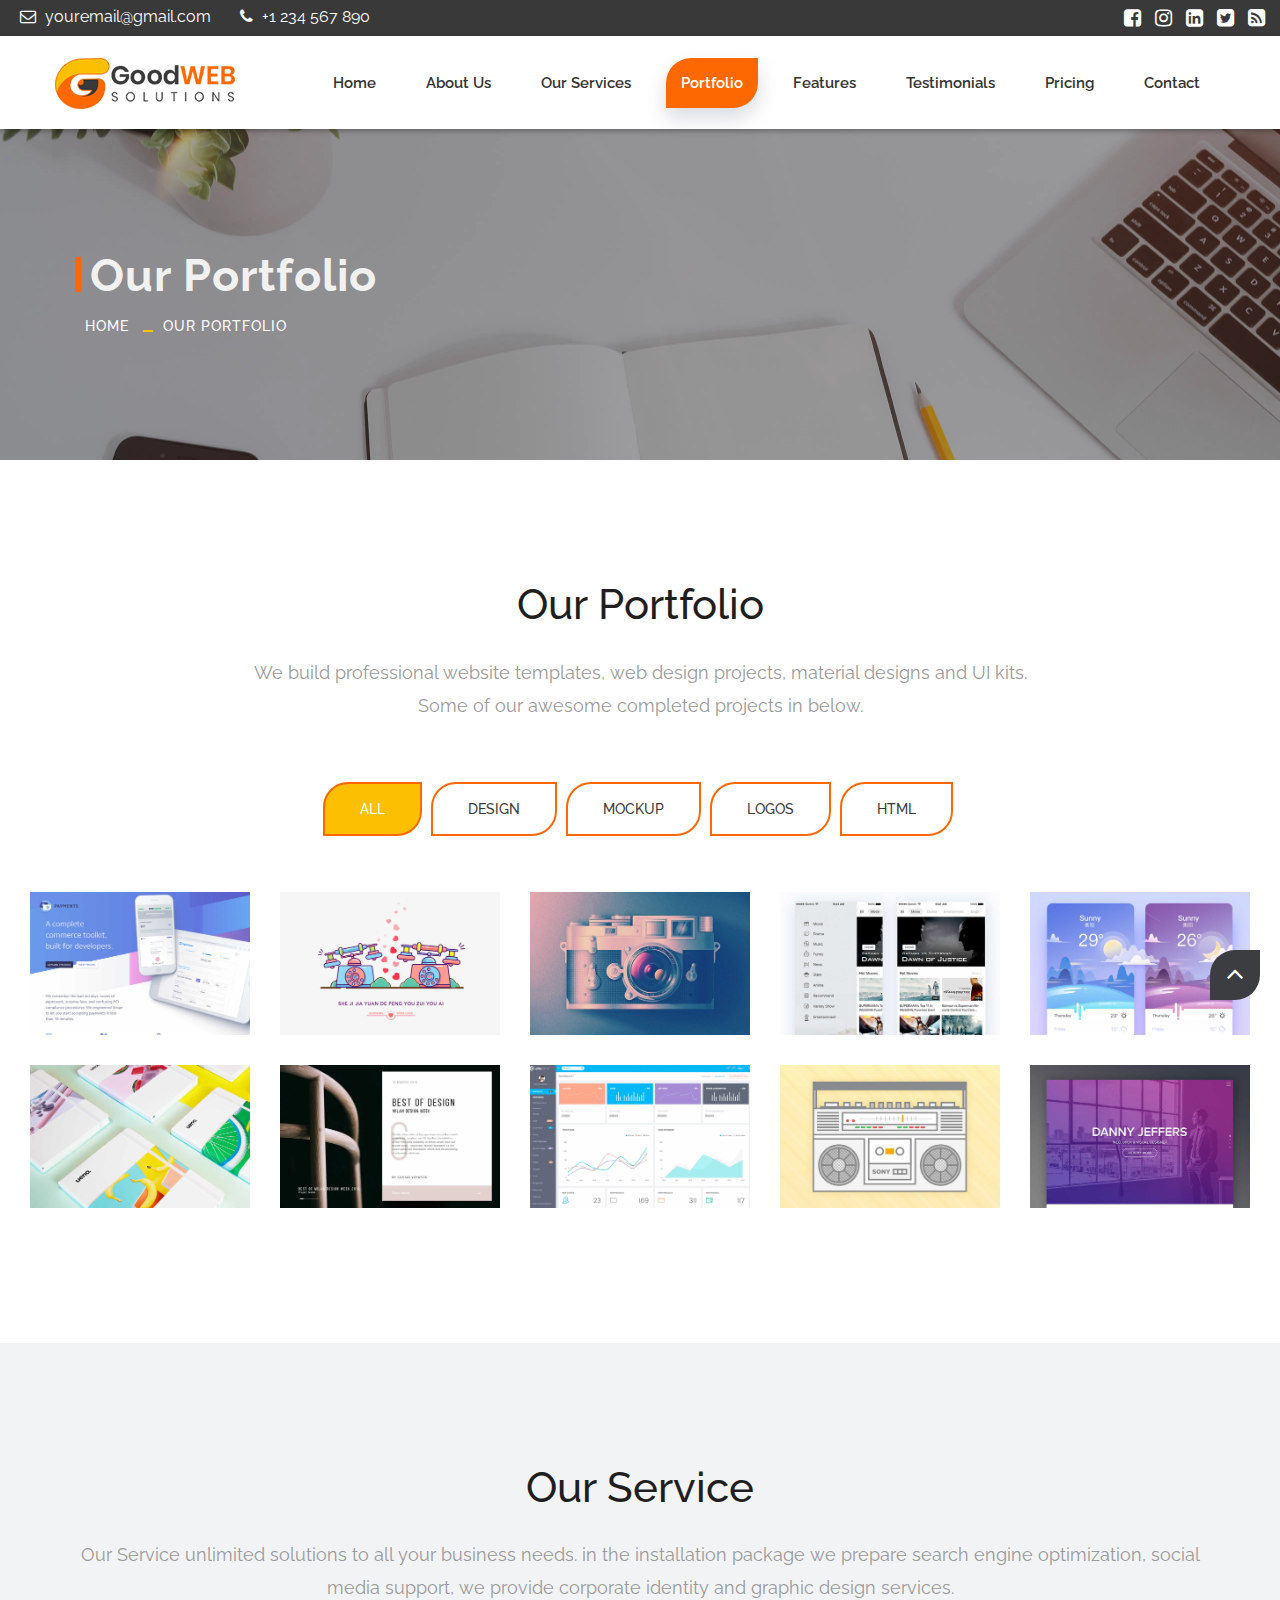
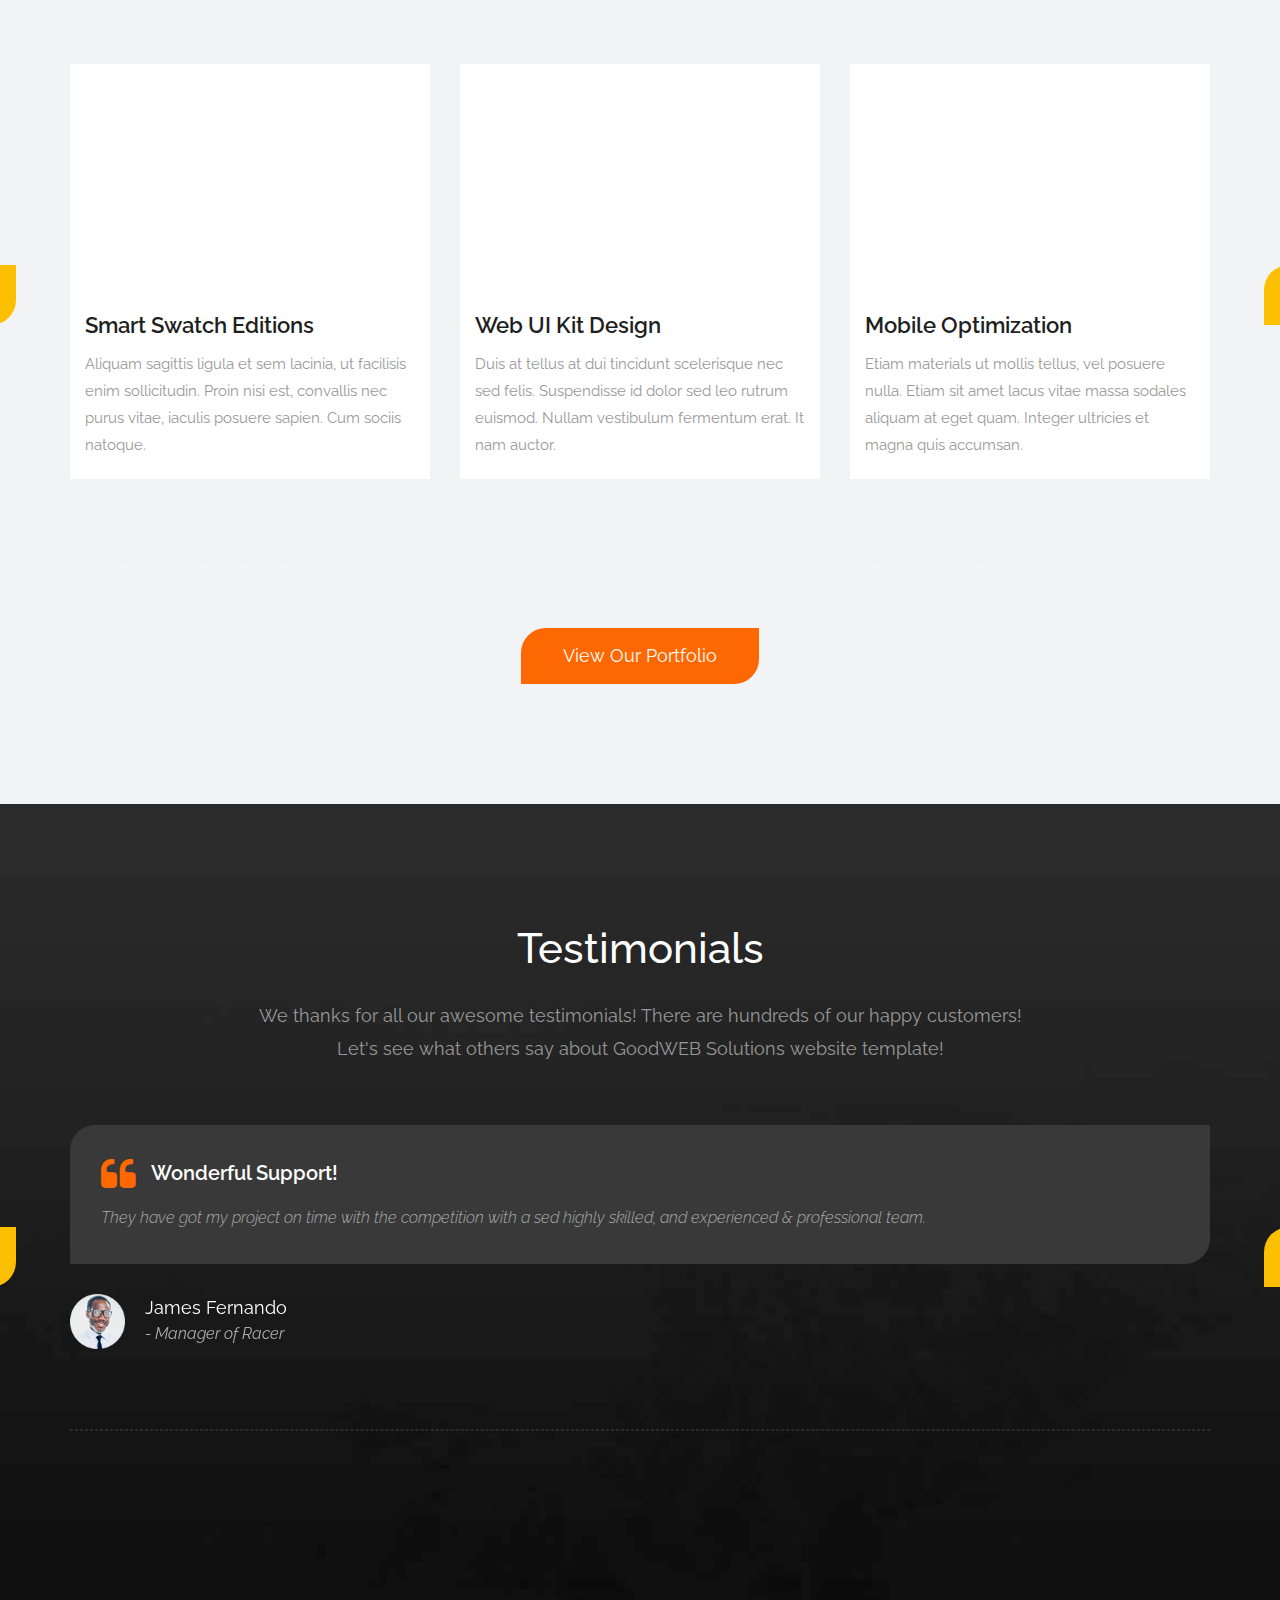
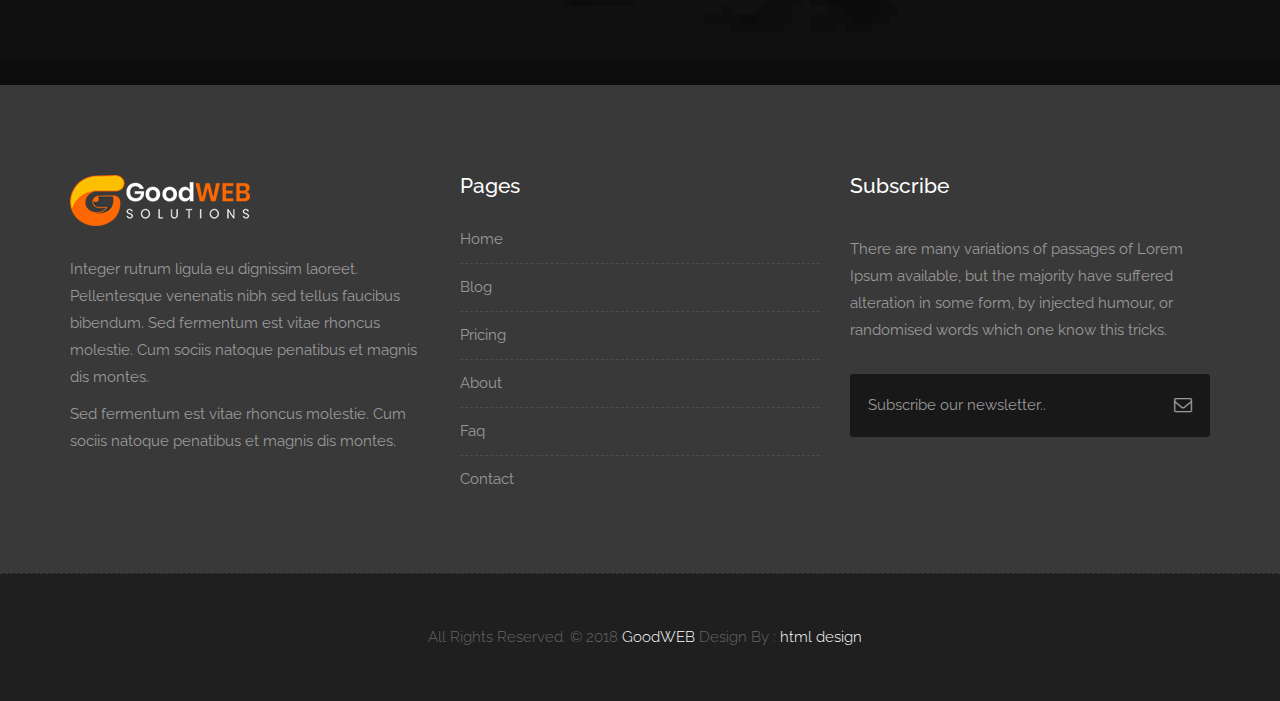
<file: ConversionDemo/Conversion.UI.MVC/_Archive/portfolio.html>
<!DOCTYPE html>
<html lang="en">

    <!-- Basic -->
    <meta charset="utf-8">
    <meta http-equiv="X-UA-Compatible" content="IE=edge">   
   
    <!-- Mobile Metas -->
    <meta name="viewport" content="width=device-width, minimum-scale=1.0, maximum-scale=1.0, user-scalable=no">
 
     <!-- Site Metas -->
    <title>GoodWEB Solutions - Responsive HTML5 Landing Page Template</title>  
    <meta name="keywords" content="">
    <meta name="description" content="">
    <meta name="author" content="">

    <!-- Site Icons -->
    <link rel="shortcut icon" href="images/favicon.ico" type="image/x-icon" />
    <link rel="apple-touch-icon" href="images/apple-touch-icon.png">

    <!-- Bootstrap CSS -->
    <link rel="stylesheet" href="css/bootstrap.min.css">
    <!-- Site CSS -->
    <link rel="stylesheet" href="style.css">
    <!-- Responsive CSS -->
    <link rel="stylesheet" href="css/responsive.css">
    <!-- Custom CSS -->
    <link rel="stylesheet" href="css/custom.css">

    <!-- Modernizer for Portfolio -->
    <script src="js/modernizer.js"></script>

    <!--[if lt IE 9]>
      <script src="https://oss.maxcdn.com/libs/html5shiv/3.7.0/html5shiv.js"></script>
      <script src="https://oss.maxcdn.com/libs/respond.js/1.4.2/respond.min.js"></script>
    <![endif]-->

</head>
<body>

    <!-- LOADER -->
    <div id="preloader">
        <div class="loader">
			<div class="loader__bar"></div>
			<div class="loader__bar"></div>
			<div class="loader__bar"></div>
			<div class="loader__bar"></div>
			<div class="loader__bar"></div>
			<div class="loader__ball"></div>
		</div>
    </div><!-- end loader -->
    <!-- END LOADER -->
    
	<div class="top-bar">
		<div class="container-fluid">
			<div class="row">
				<div class="col-md-6 col-sm-6">
					<div class="left-top">
						<div class="email-box">
							<a href="#"><i class="fa fa-envelope-o" aria-hidden="true"></i> youremail@gmail.com</a>
						</div>
						<div class="phone-box">
							<a href="tel:1234567890"><i class="fa fa-phone" aria-hidden="true"></i> +1 234 567 890</a>
						</div>
					</div>
				</div>
				<div class="col-md-6 col-sm-6">
					<div class="right-top">
						<div class="social-box">
							<ul>
								<li><a href="#"><i class="fa fa-facebook-square" aria-hidden="true"></i></a></li>
								<li><a href="#"><i class="fa fa-instagram" aria-hidden="true"></i></a></li>
								<li><a href="#"><i class="fa fa-linkedin-square" aria-hidden="true"></i></a></li>
								<li><a href="#"><i class="fa fa-twitter-square" aria-hidden="true"></i></a></li>
								<li><a href="#"><i class="fa fa-rss-square" aria-hidden="true"></i></a></li>
							<ul>
						</div>
					</div>
				</div>
			</div>
		</div>
	</div>
    <header class="header header_style_01">
        <nav class="megamenu navbar navbar-default">
            <div class="container-fluid">
                <div class="navbar-header">
                    <button type="button" class="navbar-toggle collapsed" data-toggle="collapse" data-target="#navbar" aria-expanded="false" aria-controls="navbar">
                        <span class="sr-only">Toggle navigation</span>
                        <span class="icon-bar"></span>
                        <span class="icon-bar"></span>
                        <span class="icon-bar"></span>
                    </button>
                    <a class="navbar-brand" href="index.html"><img src="images/logos/logo.png" alt="image"></a>
                </div>
                <div id="navbar" class="navbar-collapse collapse">
                    <ul class="nav navbar-nav navbar-right">
                        <li><a href="index.html">Home</a></li>
                        <li><a href="about-us.html">About us</a></li>
                        <li><a href="services.html">Our Services</a></li>
                        <li><a class="active" href="portfolio.html">Portfolio</a></li>
                        <li><a href="features.html">Features</a></li>
                        <li><a href="testimonials.html">Testimonials</a></li>
                        <li><a href="pricing.html">Pricing</a></li>
						<li><a href="contact.html">Contact</a></li>
                    </ul>
                </div>
            </div>
        </nav>
    </header>

   	<div class="banner-area banner-bg-1">
		<div class="container">
			<div class="row">
				<div class="col-md-12">
					<div class="banner">
						<h2>Our Portfolio</h2>
						<ul class="page-title-link">
							<li><a href="#">Home</a></li>
							<li><a href="#">Our Portfolio</a></li>
						</ul>
					</div>
				</div>
			</div>
		</div>
	</div>

    <div id="portfolio" class="section wb">
        <div class="container">
            <div class="section-title text-center">
                <h3>Our Portfolio</h3>
                <p class="lead">We build professional website templates, web design projects, material designs and UI kits. <br>Some of our awesome completed projects in below.</p>
            </div><!-- end title -->
        </div><!-- end container -->

        <div class="container-fluid">
            <div class="row">
                <div class="col-md-12">
                    <nav class="portfolio-filter text-center">
                        <ul>
                            <li><a class="btn btn-dark btn-radius btn-brd active" href="#" data-filter="*"><span class="oi hidden-xs" data-glyph="grid-three-up"></span> All</a></li>
                            <li><a class="btn btn-dark btn-radius btn-brd" data-toggle="tooltip" data-placement="top" title="5" href="#" data-filter=".cat1">Design</a></li>
                            <li><a class="btn btn-dark btn-radius btn-brd" href="#" data-toggle="tooltip" data-placement="top" title="12" data-filter=".cat2">Mockup</a></li>
                            <li><a class="btn btn-dark btn-radius btn-brd" href="#" data-toggle="tooltip" data-placement="top" title="21" data-filter=".cat3">Logos</a></li>
                            <li><a class="btn btn-dark btn-radius btn-brd" href="#" data-toggle="tooltip" data-placement="top" title="11" data-filter=".cat4">HTML</a></li>
                        </ul>
                    </nav>
                </div>
            </div>

            <hr class="invis">

            <div id="da-thumbs" class="da-thumbs portfolio">
                <div class="post-media pitem item-w1 item-h1 cat1">
                    <a href="uploads/portfolio_01.jpg" data-rel="prettyPhoto[gal]">
                        <img src="uploads/portfolio_01.jpg" alt="" class="img-responsive">
                        <div>
                            <h3>Seahorse by Trevor <small>Web Design</small></h3>
                            <i class="flaticon-unlink"></i>
                        </div>
                    </a>
                </div>
                <div class="post-media pitem item-w1 item-h1 cat2">
                    <a href="uploads/portfolio_02.jpg" data-rel="prettyPhoto[gal]">
                        <img src="uploads/portfolio_02.jpg" alt="" class="img-responsive">
                        <div>
                            <h3>Tradested Mockop <small>Graphic Design</small></h3>
                            <i class="flaticon-unlink"></i>
                        </div>
                    </a>
                </div>
                <div class="post-media pitem item-w1 item-h1 cat1">
                    <a href="uploads/portfolio_03.jpg" data-rel="prettyPhoto[gal]">
                        <img src="uploads/portfolio_03.jpg" alt="" class="img-responsive">
                        <div>
                            <h3>Photography Material <small>Photography</small></h3>
                            <i class="flaticon-unlink"></i>
                        </div>
                    </a>
                </div>
                <div class="post-media pitem item-w1 item-h1 cat4">
                    <a href="uploads/portfolio_04.jpg" data-rel="prettyPhoto[gal]">
                        <img src="uploads/portfolio_04.jpg" alt="" class="img-responsive">
                        <div>
                            <h3>Responsive Menu <small>UI Design</small></h3>
                            <i class="flaticon-unlink"></i>
                        </div>
                    </a>
                </div>
                <div class="post-media pitem item-w1 item-h1 cat3">
                    <a href="uploads/portfolio_05.jpg" data-rel="prettyPhoto[gal]">
                        <img src="uploads/portfolio_05.jpg" alt="" class="img-responsive">
                        <div>
                            <h3>SnowMaker App <small>Application</small></h3>
                            <i class="flaticon-unlink"></i>
                        </div>
                    </a>
                </div>
                <div class="post-media pitem item-w1 item-h1 cat2">
                    <a href="uploads/portfolio_06.jpg" data-rel="prettyPhoto[gal]">
                        <img src="uploads/portfolio_06.jpg" alt="" class="img-responsive">
                        <div>
                            <h3>3D Mockups <small>Graphic Design</small></h3>
                            <i class="flaticon-unlink"></i>
                        </div>
                    </a>
                </div>
                <div class="post-media pitem item-w1 item-h1 cat1">
                    <a href="uploads/portfolio_07.jpg" data-rel="prettyPhoto[gal]">
                        <img src="uploads/portfolio_07.jpg" alt="" class="img-responsive">
                        <div>
                            <h3>Best of Design <small>Web Design</small></h3>
                            <i class="flaticon-unlink"></i>
                        </div>
                    </a>
                </div>
                <div class="post-media pitem item-w1 item-h1 cat4">
                    <a href="uploads/portfolio_08.jpg" data-rel="prettyPhoto[gal]">
                        <img src="uploads/portfolio_08.jpg" alt="" class="img-responsive">
                        <div>
                            <h3>Admin Dashboard <small>Admin Template</small></h3>
                            <i class="flaticon-unlink"></i>
                        </div>
                    </a>
                </div>
                <div class="post-media pitem item-w1 item-h1 cat3">
                    <a href="uploads/portfolio_09.jpg" data-rel="prettyPhoto[gal]">
                        <img src="uploads/portfolio_09.jpg" alt="" class="img-responsive">
                        <div>
                            <h3>Radio Mockup <small>Graphic Design</small></h3>
                            <i class="flaticon-unlink"></i>
                        </div>
                    </a>
                </div>

                <div class="post-media pitem item-w1 item-h1 cat2">
                    <a href="uploads/portfolio_10.jpg" data-rel="prettyPhoto[gal]">
                        <img src="uploads/portfolio_10.jpg" alt="" class="img-responsive">
                        <div>
                            <h3>Danny Jeffers <small>Web Design</small></h3>
                            <i class="flaticon-unlink"></i>
                        </div>
                    </a>
                </div>
            </div><!-- end portfolio -->
        </div><!-- end container -->
    </div><!-- end section -->
	
	<div id="services" class="parallax section lb">
        <div class="container">
            <div class="section-title text-center">
                <h3>Our Service</h3>
                <p class="lead">Our Service unlimited solutions to all your business needs. in the installation package we prepare search engine optimization, social media support, we provide corporate identity and graphic design services.</p>
            </div><!-- end title -->

            <div class="owl-services owl-carousel owl-theme">
                <div class="service-widget">
                    <div class="post-media wow fadeIn">
                        <a href="uploads/service_01.jpg" data-rel="prettyPhoto[gal]" class="hoverbutton global-radius"><i class="flaticon-unlink"></i></a>
                        <img src="uploads/service_01.jpg" alt="" class="img-responsive img-rounded">
                    </div>
					<div class="service-dit">
						<h3>Smart Swatch Editions</h3>
						<p>Aliquam sagittis ligula et sem lacinia, ut facilisis enim sollicitudin. Proin nisi est, convallis nec purus vitae, iaculis posuere sapien. Cum sociis natoque.</p>
					</div>
                </div>
                <!-- end service -->

                <div class="service-widget">
                    <div class="post-media wow fadeIn">
                        <a href="uploads/service_02.jpg" data-rel="prettyPhoto[gal]" class="hoverbutton global-radius"><i class="flaticon-unlink"></i></a>
                        <img src="uploads/service_02.jpg" alt="" class="img-responsive img-rounded">
                    </div>
					<div class="service-dit">
						<h3>Web UI Kit Design</h3>
						<p>Duis at tellus at dui tincidunt scelerisque nec sed felis. Suspendisse id dolor sed leo rutrum euismod. Nullam vestibulum fermentum erat. It nam auctor. </p>
					</div>
                </div>
                <!-- end service -->

                <div class="service-widget">
                    <div class="post-media wow fadeIn">
                        <a href="uploads/service_03.jpg" data-rel="prettyPhoto[gal]" class="hoverbutton global-radius"><i class="flaticon-unlink"></i></a>
                        <img src="uploads/service_03.jpg" alt="" class="img-responsive img-rounded">
                    </div>
					<div class="service-dit">
						<h3>Mobile Optimization</h3>
						<p>Etiam materials ut mollis tellus, vel posuere nulla. Etiam sit amet lacus vitae massa sodales aliquam at eget quam. Integer ultricies et magna quis accumsan.</p>
					</div>
                </div>
                <!-- end service -->

                <div class="service-widget">
                    <div class="post-media wow fadeIn">
                        <a href="uploads/service_04.jpg" data-rel="prettyPhoto[gal]" class="hoverbutton global-radius"><i class="flaticon-unlink"></i></a>
                        <img src="uploads/service_04.jpg" alt="" class="img-responsive img-rounded">
                    </div>
					<div class="service-dit">
						<h3>Digital Design for Mac</h3>
						<p>Praesent in neque congue sapien lobortis faucibus id eget erat. <br>Pellentesque maximus rutrum felis. Interdum et malesuada fames ac ante ipsum primis in faucibus.</p>
					</div>
                </div>
                <!-- end service -->
            </div><!-- end row -->

            <hr class="hr1">

            <div class="text-center">
                <a data-scroll href="#portfolio" class="btn btn-light btn-radius btn-brd">View Our Portfolio</a>
            </div>
        </div><!-- end container -->
    </div><!-- end section -->

    <div id="testimonials" class="parallax section db parallax-off" style="background-image:url('uploads/parallax_03.jpg');">
        <div class="container">
            <div class="section-title text-center">
                <h3>Testimonials</h3>
                <p class="lead">We thanks for all our awesome testimonials! There are hundreds of our happy customers! <br>Let's see what others say about GoodWEB Solutions website template!</p>
            </div><!-- end title -->

            <div class="row">
                <div class="col-md-12 col-sm-12">
                    <div class="testi-carousel owl-carousel owl-theme">
                        <div class="testimonial clearfix">
                            <div class="desc">
                                <h3><i class="fa fa-quote-left"></i> Wonderful Support!</h3>
                                <p class="lead">They have got my project on time with the competition with a sed highly skilled, and experienced & professional team.</p>
                            </div>
                            <div class="testi-meta">
                                <img src="uploads/testi_01.png" alt="" class="img-responsive alignleft">
                                <h4>James Fernando <small>- Manager of Racer</small></h4>
                            </div>
                            <!-- end testi-meta -->
                        </div>
                        <!-- end testimonial -->

                        <div class="testimonial clearfix">
                            <div class="desc">
                                <h3><i class="fa fa-quote-left"></i> Awesome Services!</h3>
                                <p class="lead">Explain to you how all this mistaken idea of denouncing pleasure and praising pain was born and I will give you completed.</p>
                            </div>
                            <div class="testi-meta">
                                <img src="uploads/testi_02.png" alt="" class="img-responsive alignleft">
                                <h4>Jacques Philips <small>- Designer</small></h4>
                            </div>
                            <!-- end testi-meta -->
                        </div>
                        <!-- end testimonial -->

                        <div class="testimonial clearfix">
                            <div class="desc">
                                <h3><i class="fa fa-quote-left"></i> Great & Talented Team!</h3>
                                <p class="lead">The master-builder of human happines no one rejects, dislikes avoids pleasure itself, because it is very pursue pleasure. </p>
                            </div>
                            <div class="testi-meta">
                                <img src="uploads/testi_03.png" alt="" class="img-responsive alignleft">
                                <h4>Venanda Mercy <small>- Newyork City</small></h4>
                            </div>
                            <!-- end testi-meta -->
                        </div>
                        <!-- end testimonial -->
                        <div class="testimonial clearfix">
                            <div class="desc">
                                <h3><i class="fa fa-quote-left"></i> Wonderful Support!</h3>
                                <p class="lead">They have got my project on time with the competition with a sed highly skilled, and experienced & professional team.</p>
                            </div>
                            <div class="testi-meta">
                                <img src="uploads/testi_01.png" alt="" class="img-responsive alignleft">
                                <h4>James Fernando <small>- Manager of Racer</small></h4>
                            </div>
                            <!-- end testi-meta -->
                        </div>
                        <!-- end testimonial -->

                        <div class="testimonial clearfix">
                            <div class="desc">
                                <h3><i class="fa fa-quote-left"></i> Awesome Services!</h3>
                                <p class="lead">Explain to you how all this mistaken idea of denouncing pleasure and praising pain was born and I will give you completed.</p>
                            </div>
                            <div class="testi-meta">
                                <img src="uploads/testi_02.png" alt="" class="img-responsive alignleft">
                                <h4>Jacques Philips <small>- Designer</small></h4>
                            </div>
                            <!-- end testi-meta -->
                        </div>
                        <!-- end testimonial -->

                        <div class="testimonial clearfix">
                            <div class="desc">
                                <h3><i class="fa fa-quote-left"></i> Great & Talented Team!</h3>
                                <p class="lead">The master-builder of human happines no one rejects, dislikes avoids pleasure itself, because it is very pursue pleasure. </p>
                            </div>
                            <div class="testi-meta">
                                <img src="uploads/testi_03.png" alt="" class="img-responsive alignleft">
                                <h4>Venanda Mercy <small>- Newyork City</small></h4>
                            </div>
                            <!-- end testi-meta -->
                        </div><!-- end testimonial -->
                    </div><!-- end carousel -->
                </div><!-- end col -->
            </div><!-- end row -->

            <hr class="hr1">

            <div class="row logos">
                <div class="col-md-2 col-sm-2 col-xs-6 wow fadeInUp">
                    <a href="#"><img src="uploads/logo_01.png" alt="" class="img-repsonsive"></a>
                </div>
                <div class="col-md-2 col-sm-2 col-xs-6 wow fadeInUp">
                    <a href="#"><img src="uploads/logo_02.png" alt="" class="img-repsonsive"></a>
                </div>
                <div class="col-md-2 col-sm-2 col-xs-6 wow fadeInUp">
                    <a href="#"><img src="uploads/logo_03.png" alt="" class="img-repsonsive"></a>
                </div>
                <div class="col-md-2 col-sm-2 col-xs-6 wow fadeInUp">
                    <a href="#"><img src="uploads/logo_04.png" alt="" class="img-repsonsive"></a>
                </div>
                <div class="col-md-2 col-sm-2 col-xs-6 wow fadeInUp">
                    <a href="#"><img src="uploads/logo_05.png" alt="" class="img-repsonsive"></a>
                </div>
                <div class="col-md-2 col-sm-2 col-xs-6 wow fadeInUp">
                    <a href="#"><img src="uploads/logo_06.png" alt="" class="img-repsonsive"></a>
                </div>
            </div><!-- end row -->

        </div><!-- end container -->
    </div><!-- end section -->

    <footer class="footer">
        <div class="container">
            <div class="row">
                <div class="col-md-4 col-sm-4 col-xs-12">
                    <div class="widget clearfix">
                        <div class="widget-title">
                            <img src="images/logos/logo-2.png" alt="" />
                        </div>
                        <p> Integer rutrum ligula eu dignissim laoreet. Pellentesque venenatis nibh sed tellus faucibus bibendum. Sed fermentum est vitae rhoncus molestie. Cum sociis natoque penatibus et magnis dis montes.</p>
                        <p>Sed fermentum est vitae rhoncus molestie. Cum sociis natoque penatibus et magnis dis montes.</p>
                    </div><!-- end clearfix -->
                </div><!-- end col -->

				<div class="col-md-4 col-sm-4 col-xs-12">
                    <div class="widget clearfix">
                        <div class="widget-title">
                            <h3>Pages</h3>
                        </div>

                        <ul class="footer-links hov">
                            <li><a href="#">Home <span class="icon icon-arrow-right2"></span></a></li>
							<li><a href="#">Blog <span class="icon icon-arrow-right2"></span></a></li>
							<li><a href="#">Pricing <span class="icon icon-arrow-right2"></span></a></li>
							<li><a href="#">About <span class="icon icon-arrow-right2"></span></a></li>
							<li><a href="#">Faq <span class="icon icon-arrow-right2"></span></a></li>
							<li><a href="#">Contact <span class="icon icon-arrow-right2"></span></a></li>
                        </ul><!-- end links -->
                    </div><!-- end clearfix -->
                </div><!-- end col -->
				
                <div class="col-md-4 col-sm-4 col-xs-12">
                    <div class="footer-distributed widget clearfix">
                        <div class="widget-title">
                            <h3>Subscribe</h3>
							<p>There are many variations of passages of Lorem Ipsum available, but the majority have suffered alteration in some form, by injected humour, or randomised words which one know this tricks.</p>
                        </div>
						
						<div class="footer-right">
							<form method="get" action="#">
								<input placeholder="Subscribe our newsletter.." name="search">
								<i class="fa fa-envelope-o"></i>
							</form>
						</div>                        
                    </div><!-- end clearfix -->
                </div><!-- end col -->
            </div><!-- end row -->
        </div><!-- end container -->
    </footer><!-- end footer -->

    <div class="copyrights">
        <div class="container">
            <div class="footer-distributed">
                <div class="footer-left">                   
                    <p class="footer-company-name">All Rights Reserved. &copy; 2018 <a href="#">GoodWEB</a> Design By : 
					<a href="https://html.design/">html design</a></p>
                </div>

                
            </div>
        </div><!-- end container -->
    </div><!-- end copyrights -->

    <a href="#" id="scroll-to-top" class="dmtop global-radius"><i class="fa fa-angle-up"></i></a>

    <!-- ALL JS FILES -->
    <script src="js/all.js"></script>
    <!-- ALL PLUGINS -->
    <script src="js/custom.js"></script>
    <script src="js/portfolio.js"></script>
    <script src="js/hoverdir.js"></script>    

</body>
</html>
</file>
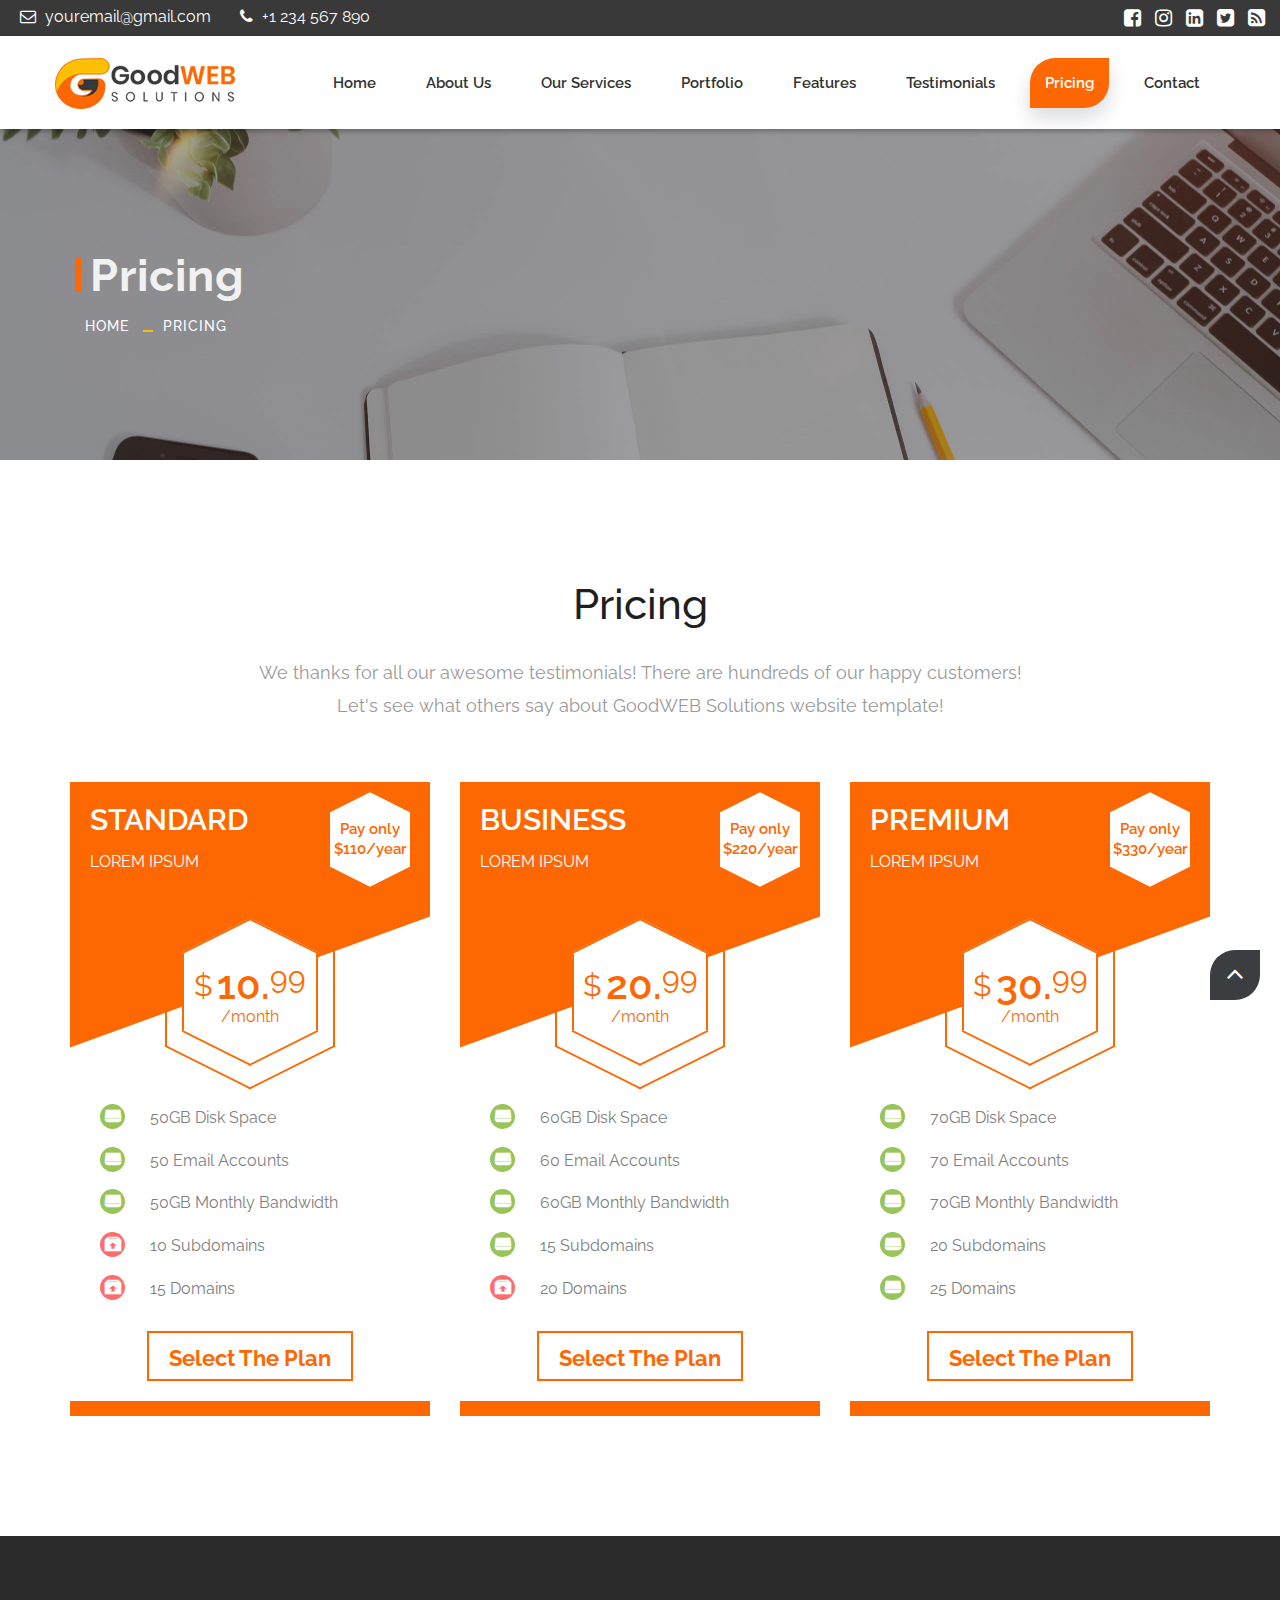
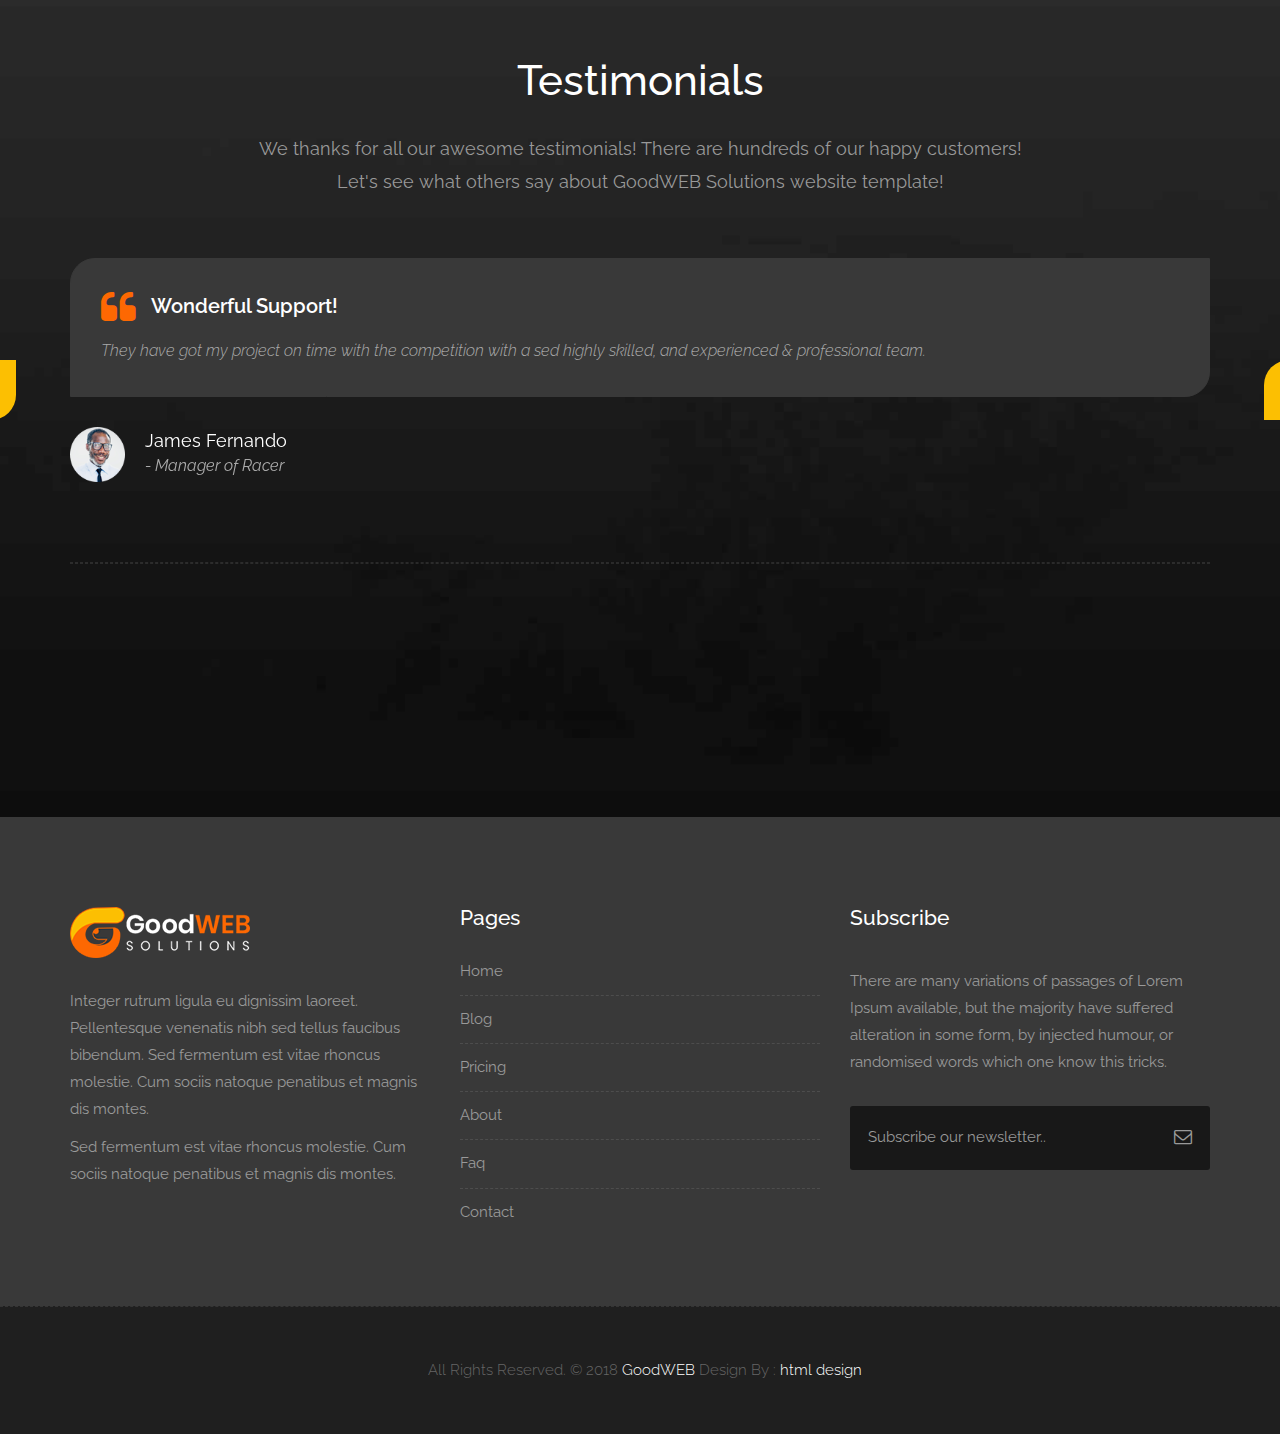
<file: ConversionDemo/Conversion.UI.MVC/_Archive/pricing.html>
<!DOCTYPE html>
<html lang="en">

    <!-- Basic -->
    <meta charset="utf-8">
    <meta http-equiv="X-UA-Compatible" content="IE=edge">   
   
    <!-- Mobile Metas -->
    <meta name="viewport" content="width=device-width, minimum-scale=1.0, maximum-scale=1.0, user-scalable=no">
 
     <!-- Site Metas -->
    <title>GoodWEB Solutions - Responsive HTML5 Landing Page Template</title>  
    <meta name="keywords" content="">
    <meta name="description" content="">
    <meta name="author" content="">

    <!-- Site Icons -->
    <link rel="shortcut icon" href="images/favicon.ico" type="image/x-icon" />
    <link rel="apple-touch-icon" href="images/apple-touch-icon.png">

    <!-- Bootstrap CSS -->
    <link rel="stylesheet" href="css/bootstrap.min.css">
    <!-- Site CSS -->
    <link rel="stylesheet" href="style.css">
    <!-- Responsive CSS -->
    <link rel="stylesheet" href="css/responsive.css">
    <!-- Custom CSS -->
    <link rel="stylesheet" href="css/custom.css">

    <!-- Modernizer for Portfolio -->
    <script src="js/modernizer.js"></script>

    <!--[if lt IE 9]>
      <script src="https://oss.maxcdn.com/libs/html5shiv/3.7.0/html5shiv.js"></script>
      <script src="https://oss.maxcdn.com/libs/respond.js/1.4.2/respond.min.js"></script>
    <![endif]-->

</head>
<body>

    <!-- LOADER -->
    <div id="preloader">
        <div class="loader">
			<div class="loader__bar"></div>
			<div class="loader__bar"></div>
			<div class="loader__bar"></div>
			<div class="loader__bar"></div>
			<div class="loader__bar"></div>
			<div class="loader__ball"></div>
		</div>
    </div><!-- end loader -->
    <!-- END LOADER -->
    
	<div class="top-bar">
		<div class="container-fluid">
			<div class="row">
				<div class="col-md-6 col-sm-6">
					<div class="left-top">
						<div class="email-box">
							<a href="#"><i class="fa fa-envelope-o" aria-hidden="true"></i> youremail@gmail.com</a>
						</div>
						<div class="phone-box">
							<a href="tel:1234567890"><i class="fa fa-phone" aria-hidden="true"></i> +1 234 567 890</a>
						</div>
					</div>
				</div>
				<div class="col-md-6 col-sm-6">
					<div class="right-top">
						<div class="social-box">
							<ul>
								<li><a href="#"><i class="fa fa-facebook-square" aria-hidden="true"></i></a></li>
								<li><a href="#"><i class="fa fa-instagram" aria-hidden="true"></i></a></li>
								<li><a href="#"><i class="fa fa-linkedin-square" aria-hidden="true"></i></a></li>
								<li><a href="#"><i class="fa fa-twitter-square" aria-hidden="true"></i></a></li>
								<li><a href="#"><i class="fa fa-rss-square" aria-hidden="true"></i></a></li>
							<ul>
						</div>
					</div>
				</div>
			</div>
		</div>
	</div>
    <header class="header header_style_01">
        <nav class="megamenu navbar navbar-default">
            <div class="container-fluid">
                <div class="navbar-header">
                    <button type="button" class="navbar-toggle collapsed" data-toggle="collapse" data-target="#navbar" aria-expanded="false" aria-controls="navbar">
                        <span class="sr-only">Toggle navigation</span>
                        <span class="icon-bar"></span>
                        <span class="icon-bar"></span>
                        <span class="icon-bar"></span>
                    </button>
                    <a class="navbar-brand" href="index.html"><img src="images/logos/logo.png" alt="image"></a>
                </div>
                <div id="navbar" class="navbar-collapse collapse">
                    <ul class="nav navbar-nav navbar-right">
                        <li><a href="index.html">Home</a></li>
                        <li><a href="about-us.html">About us</a></li>
                        <li><a href="services.html">Our Services</a></li>
                        <li><a href="portfolio.html">Portfolio</a></li>
                        <li><a href="features.html">Features</a></li>
                        <li><a href="testimonials.html">Testimonials</a></li>
                        <li><a class="active" href="pricing.html">Pricing</a></li>
						<li><a href="contact.html">Contact</a></li>
                    </ul>
                </div>
            </div>
        </nav>
    </header>

   	<div class="banner-area banner-bg-1">
		<div class="container">
			<div class="row">
				<div class="col-md-12">
					<div class="banner">
						<h2>Pricing</h2>
						<ul class="page-title-link">
							<li><a href="#">Home</a></li>
							<li><a href="#">Pricing</a></li>
						</ul>
					</div>
				</div>
			</div>
		</div>
	</div>

    <div id="about" class="section wb">
        <div class="container">
			<div class="section-title text-center">
                <h3>Pricing</h3>
                <p class="lead">We thanks for all our awesome testimonials! There are hundreds of our happy customers! <br>Let's see what others say about GoodWEB Solutions website template!</p>
            </div><!-- end title -->
			
            <div class="row">
                <div class="col-md-4 col-sm-6">
                    <div class="pricingTable">
                        <div class="pricingTable-header">
                            <h3 class="title">Standard</h3>
                            <span class="sub-title">Lorem ipsum</span>
                            <span class="year">Pay only <br>$110/year</span>
                        </div>
                        <div class="price-value">
                            <div class="value">
                                <span class="currency">$</span>
                                <span class="amount">10.<span>99</span></span>
                                <span class="month">/month</span>
                            </div>
                        </div>
                        <ul class="pricing-content">
                            <li>50GB Disk Space</li>
                            <li>50 Email Accounts</li>
                            <li>50GB Monthly Bandwidth</li>
                            <li class="disable">10 Subdomains</li>
                            <li class="disable">15 Domains</li>
                        </ul>
                        <a href="#" class="pricingTable-signup">Select the plan </a>
                    </div>
                </div>

                <div class="col-md-4 col-sm-6">
                    <div class="pricingTable purple">
                        <div class="pricingTable-header">
                            <h3 class="title">Business</h3>
                            <span class="sub-title">Lorem ipsum</span>
                            <span class="year">Pay only <br>$220/year</span>
                        </div>
                        <div class="price-value">
                            <div class="value">
                                <span class="currency">$</span>
                                <span class="amount">20.<span>99</span></span>
                                <span class="month">/month</span>
                            </div>
                        </div>
                        <ul class="pricing-content">
                            <li>60GB Disk Space</li>
                            <li>60 Email Accounts</li>
                            <li>60GB Monthly Bandwidth</li>
                            <li>15 Subdomains</li>
                            <li class="disable">20 Domains</li>
                        </ul>
                        <a href="#" class="pricingTable-signup">Select the plan </a>
                    </div>
                </div>

                <div class="col-md-4 col-sm-6">
                    <div class="pricingTable blue">
                        <div class="pricingTable-header">
                            <h3 class="title">Premium</h3>
                            <span class="sub-title">Lorem ipsum</span>
                            <span class="year">Pay only <br>$330/year</span>
                        </div>
                        <div class="price-value">
                            <div class="value">
                                <span class="currency">$</span>
                                <span class="amount">30.<span>99</span></span>
                                <span class="month">/month</span>
                            </div>
                        </div>
                        <ul class="pricing-content">
                            <li>70GB Disk Space</li>
                            <li>70 Email Accounts</li>
                            <li>70GB Monthly Bandwidth</li>
                            <li>20 Subdomains</li>
                            <li>25 Domains</li>
                        </ul>
                        <a href="#" class="pricingTable-signup">Select the plan </a>
                    </div>
                </div>
            </div><!-- end row -->
        </div><!-- end container -->
    </div><!-- end section -->

    <div id="testimonials" class="parallax section db parallax-off" style="background-image:url('uploads/parallax_03.jpg');">
        <div class="container">
            <div class="section-title text-center">
                <h3>Testimonials</h3>
                <p class="lead">We thanks for all our awesome testimonials! There are hundreds of our happy customers! <br>Let's see what others say about GoodWEB Solutions website template!</p>
            </div><!-- end title -->

            <div class="row">
                <div class="col-md-12 col-sm-12">
                    <div class="testi-carousel owl-carousel owl-theme">
                        <div class="testimonial clearfix">
                            <div class="desc">
                                <h3><i class="fa fa-quote-left"></i> Wonderful Support!</h3>
                                <p class="lead">They have got my project on time with the competition with a sed highly skilled, and experienced & professional team.</p>
                            </div>
                            <div class="testi-meta">
                                <img src="uploads/testi_01.png" alt="" class="img-responsive alignleft">
                                <h4>James Fernando <small>- Manager of Racer</small></h4>
                            </div>
                            <!-- end testi-meta -->
                        </div>
                        <!-- end testimonial -->

                        <div class="testimonial clearfix">
                            <div class="desc">
                                <h3><i class="fa fa-quote-left"></i> Awesome Services!</h3>
                                <p class="lead">Explain to you how all this mistaken idea of denouncing pleasure and praising pain was born and I will give you completed.</p>
                            </div>
                            <div class="testi-meta">
                                <img src="uploads/testi_02.png" alt="" class="img-responsive alignleft">
                                <h4>Jacques Philips <small>- Designer</small></h4>
                            </div>
                            <!-- end testi-meta -->
                        </div>
                        <!-- end testimonial -->

                        <div class="testimonial clearfix">
                            <div class="desc">
                                <h3><i class="fa fa-quote-left"></i> Great & Talented Team!</h3>
                                <p class="lead">The master-builder of human happines no one rejects, dislikes avoids pleasure itself, because it is very pursue pleasure. </p>
                            </div>
                            <div class="testi-meta">
                                <img src="uploads/testi_03.png" alt="" class="img-responsive alignleft">
                                <h4>Venanda Mercy <small>- Newyork City</small></h4>
                            </div>
                            <!-- end testi-meta -->
                        </div>
                        <!-- end testimonial -->
                        <div class="testimonial clearfix">
                            <div class="desc">
                                <h3><i class="fa fa-quote-left"></i> Wonderful Support!</h3>
                                <p class="lead">They have got my project on time with the competition with a sed highly skilled, and experienced & professional team.</p>
                            </div>
                            <div class="testi-meta">
                                <img src="uploads/testi_01.png" alt="" class="img-responsive alignleft">
                                <h4>James Fernando <small>- Manager of Racer</small></h4>
                            </div>
                            <!-- end testi-meta -->
                        </div>
                        <!-- end testimonial -->

                        <div class="testimonial clearfix">
                            <div class="desc">
                                <h3><i class="fa fa-quote-left"></i> Awesome Services!</h3>
                                <p class="lead">Explain to you how all this mistaken idea of denouncing pleasure and praising pain was born and I will give you completed.</p>
                            </div>
                            <div class="testi-meta">
                                <img src="uploads/testi_02.png" alt="" class="img-responsive alignleft">
                                <h4>Jacques Philips <small>- Designer</small></h4>
                            </div>
                            <!-- end testi-meta -->
                        </div>
                        <!-- end testimonial -->

                        <div class="testimonial clearfix">
                            <div class="desc">
                                <h3><i class="fa fa-quote-left"></i> Great & Talented Team!</h3>
                                <p class="lead">The master-builder of human happines no one rejects, dislikes avoids pleasure itself, because it is very pursue pleasure. </p>
                            </div>
                            <div class="testi-meta">
                                <img src="uploads/testi_03.png" alt="" class="img-responsive alignleft">
                                <h4>Venanda Mercy <small>- Newyork City</small></h4>
                            </div>
                            <!-- end testi-meta -->
                        </div><!-- end testimonial -->
                    </div><!-- end carousel -->
                </div><!-- end col -->
            </div><!-- end row -->

            <hr class="hr1">

            <div class="row logos">
                <div class="col-md-2 col-sm-2 col-xs-6 wow fadeInUp">
                    <a href="#"><img src="uploads/logo_01.png" alt="" class="img-repsonsive"></a>
                </div>
                <div class="col-md-2 col-sm-2 col-xs-6 wow fadeInUp">
                    <a href="#"><img src="uploads/logo_02.png" alt="" class="img-repsonsive"></a>
                </div>
                <div class="col-md-2 col-sm-2 col-xs-6 wow fadeInUp">
                    <a href="#"><img src="uploads/logo_03.png" alt="" class="img-repsonsive"></a>
                </div>
                <div class="col-md-2 col-sm-2 col-xs-6 wow fadeInUp">
                    <a href="#"><img src="uploads/logo_04.png" alt="" class="img-repsonsive"></a>
                </div>
                <div class="col-md-2 col-sm-2 col-xs-6 wow fadeInUp">
                    <a href="#"><img src="uploads/logo_05.png" alt="" class="img-repsonsive"></a>
                </div>
                <div class="col-md-2 col-sm-2 col-xs-6 wow fadeInUp">
                    <a href="#"><img src="uploads/logo_06.png" alt="" class="img-repsonsive"></a>
                </div>
            </div><!-- end row -->

        </div><!-- end container -->
    </div><!-- end section -->

    <footer class="footer">
        <div class="container">
            <div class="row">
                <div class="col-md-4 col-sm-4 col-xs-12">
                    <div class="widget clearfix">
                        <div class="widget-title">
                            <img src="images/logos/logo-2.png" alt="" />
                        </div>
                        <p> Integer rutrum ligula eu dignissim laoreet. Pellentesque venenatis nibh sed tellus faucibus bibendum. Sed fermentum est vitae rhoncus molestie. Cum sociis natoque penatibus et magnis dis montes.</p>
                        <p>Sed fermentum est vitae rhoncus molestie. Cum sociis natoque penatibus et magnis dis montes.</p>
                    </div><!-- end clearfix -->
                </div><!-- end col -->

				<div class="col-md-4 col-sm-4 col-xs-12">
                    <div class="widget clearfix">
                        <div class="widget-title">
                            <h3>Pages</h3>
                        </div>

                        <ul class="footer-links hov">
                            <li><a href="#">Home <span class="icon icon-arrow-right2"></span></a></li>
							<li><a href="#">Blog <span class="icon icon-arrow-right2"></span></a></li>
							<li><a href="#">Pricing <span class="icon icon-arrow-right2"></span></a></li>
							<li><a href="#">About <span class="icon icon-arrow-right2"></span></a></li>
							<li><a href="#">Faq <span class="icon icon-arrow-right2"></span></a></li>
							<li><a href="#">Contact <span class="icon icon-arrow-right2"></span></a></li>
                        </ul><!-- end links -->
                    </div><!-- end clearfix -->
                </div><!-- end col -->
				
                <div class="col-md-4 col-sm-4 col-xs-12">
                    <div class="footer-distributed widget clearfix">
                        <div class="widget-title">
                            <h3>Subscribe</h3>
							<p>There are many variations of passages of Lorem Ipsum available, but the majority have suffered alteration in some form, by injected humour, or randomised words which one know this tricks.</p>
                        </div>
						
						<div class="footer-right">
							<form method="get" action="#">
								<input placeholder="Subscribe our newsletter.." name="search">
								<i class="fa fa-envelope-o"></i>
							</form>
						</div>                        
                    </div><!-- end clearfix -->
                </div><!-- end col -->
            </div><!-- end row -->
        </div><!-- end container -->
    </footer><!-- end footer -->

    <div class="copyrights">
        <div class="container">
            <div class="footer-distributed">
                <div class="footer-left">                   
                    <p class="footer-company-name">All Rights Reserved. &copy; 2018 <a href="#">GoodWEB</a> Design By : 
					<a href="https://html.design/">html design</a></p>
                </div>

                
            </div>
        </div><!-- end container -->
    </div><!-- end copyrights -->

    <a href="#" id="scroll-to-top" class="dmtop global-radius"><i class="fa fa-angle-up"></i></a>

    <!-- ALL JS FILES -->
    <script src="js/all.js"></script>
    <!-- ALL PLUGINS -->
    <script src="js/custom.js"></script>
    <script src="js/portfolio.js"></script>
    <script src="js/hoverdir.js"></script>    

</body>
</html>
</file>
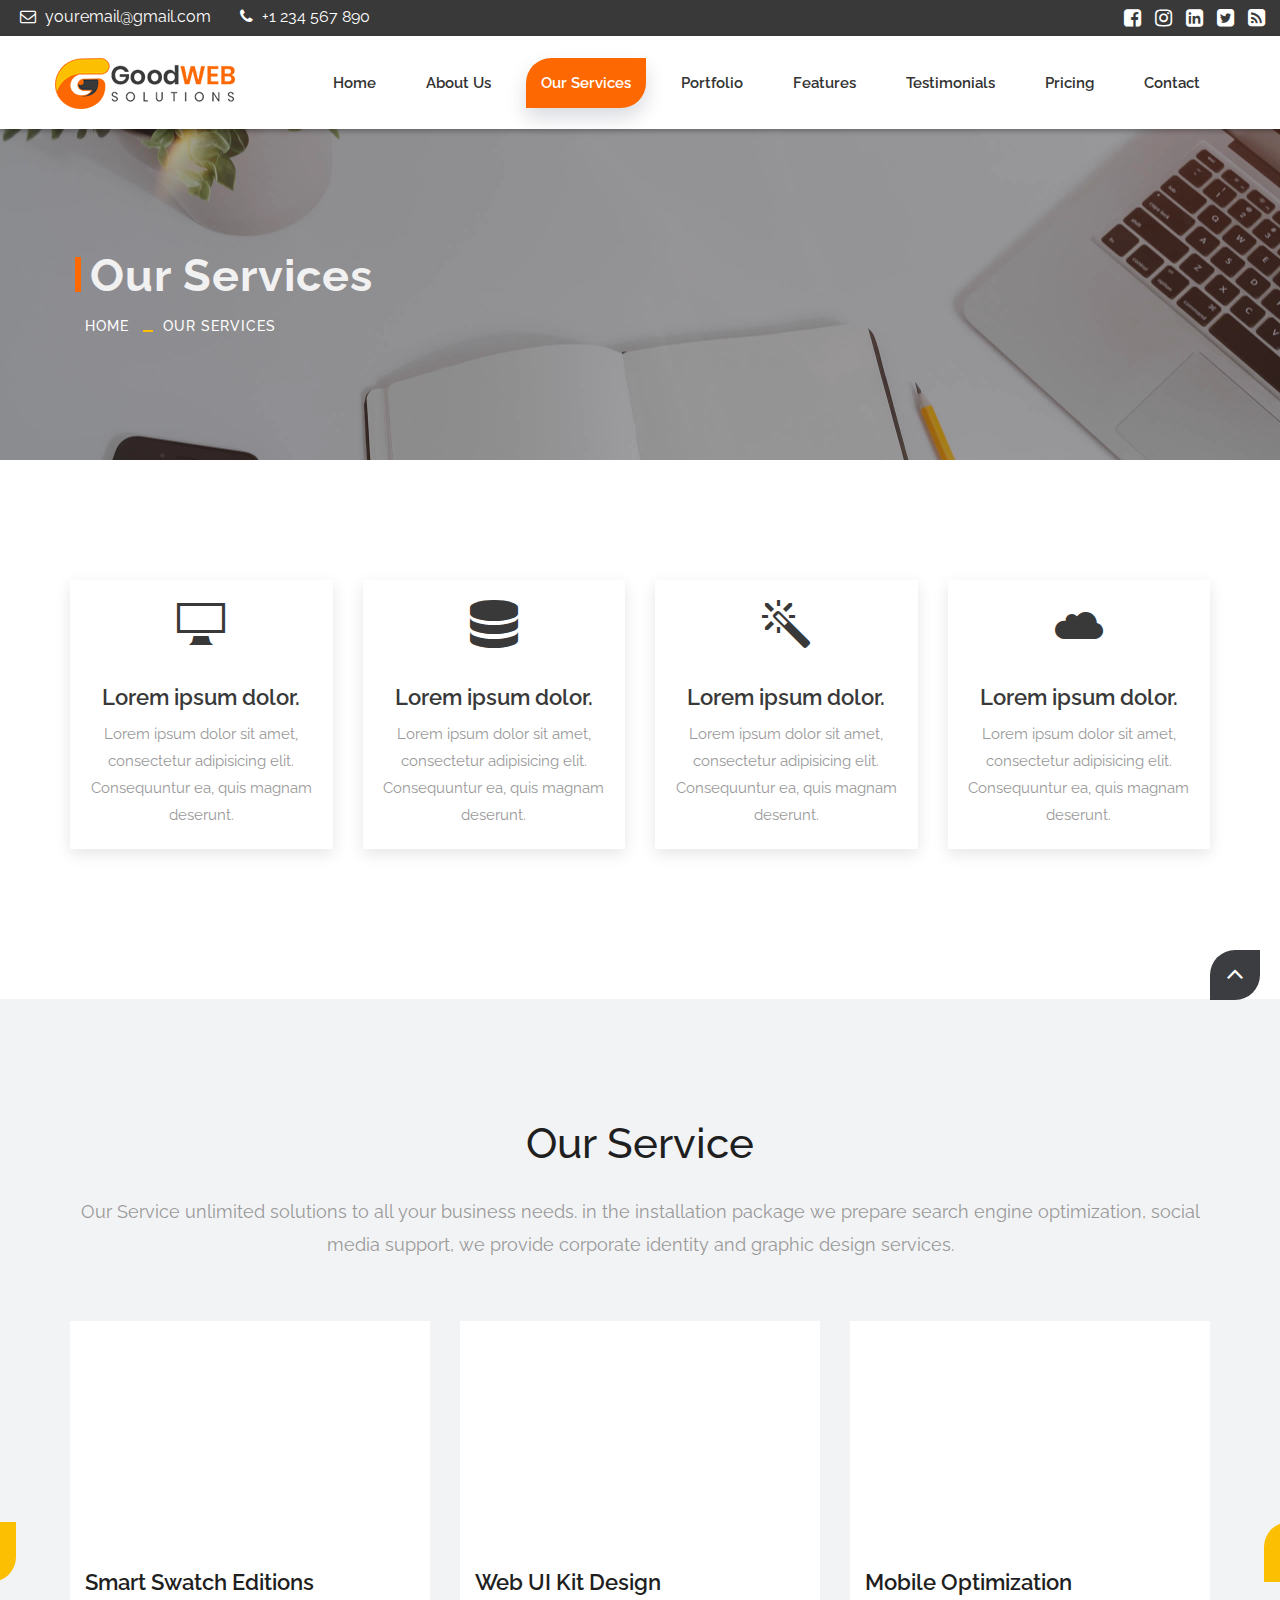
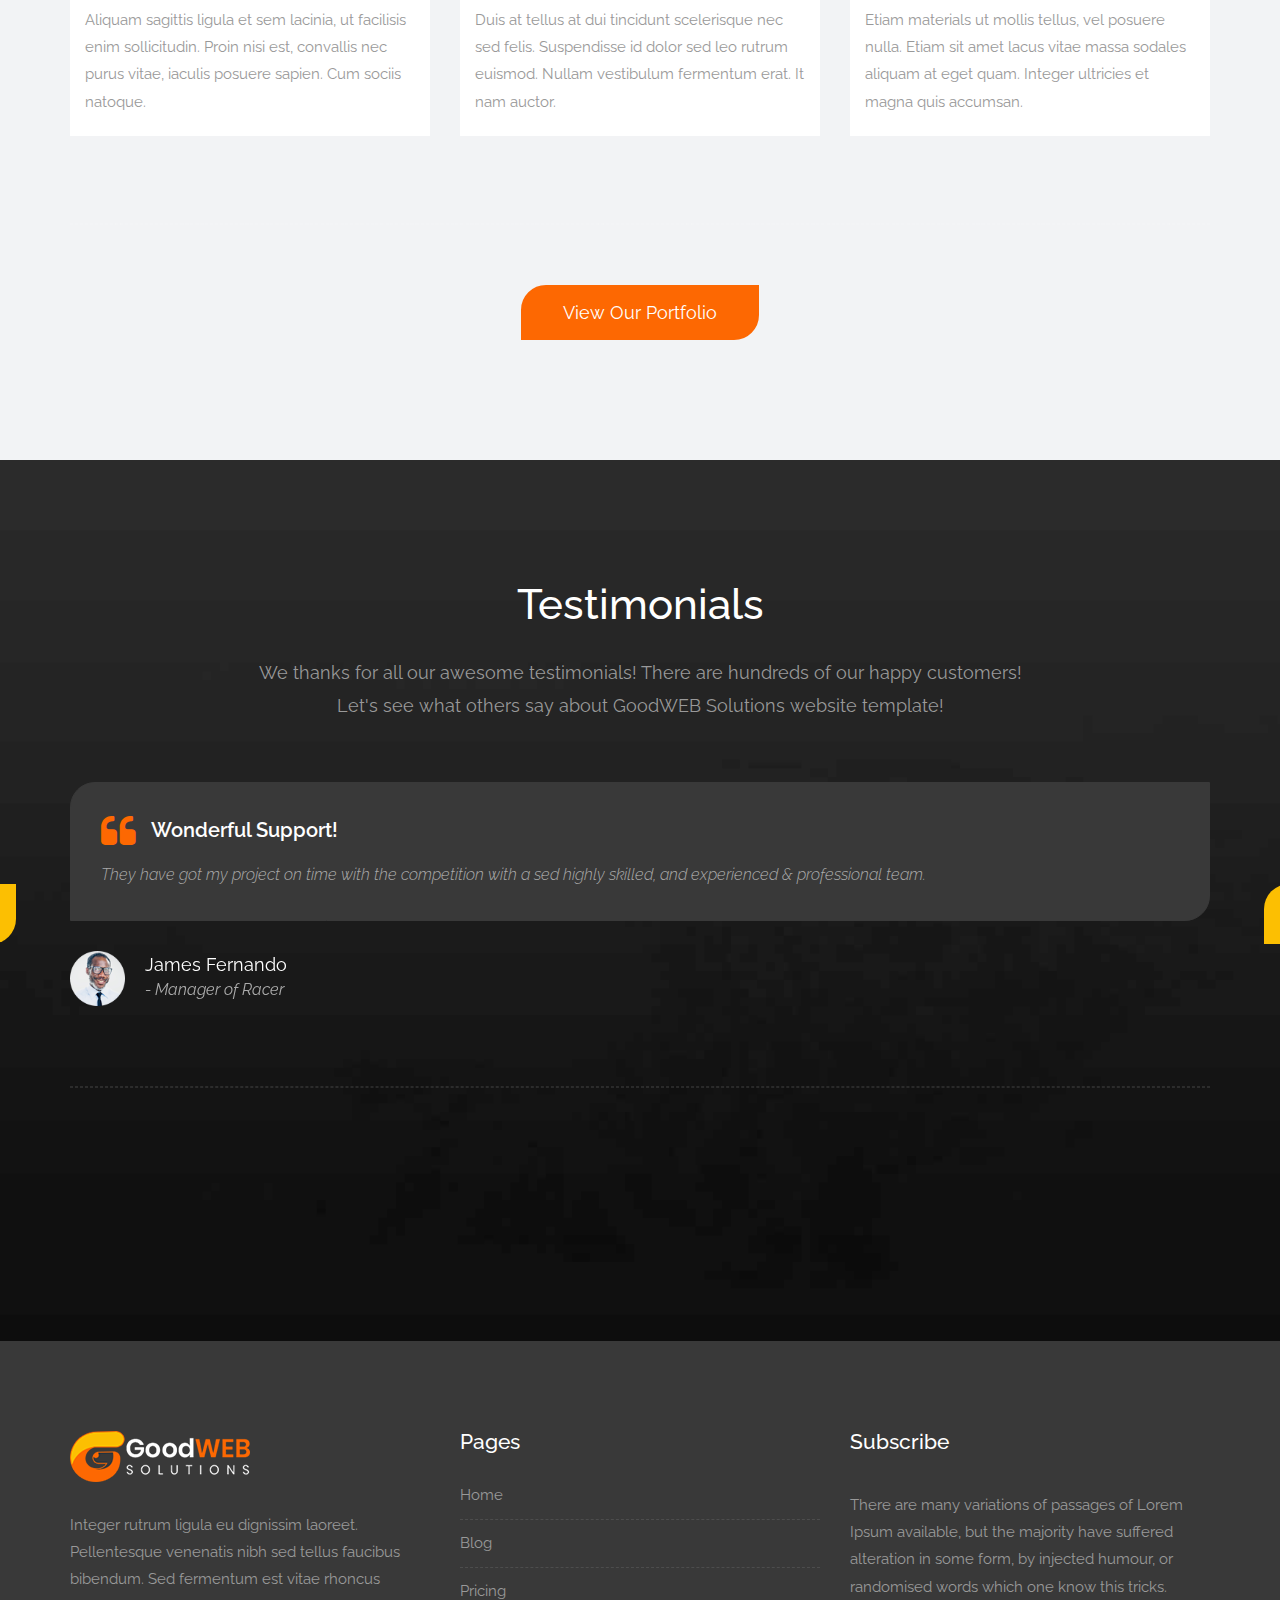
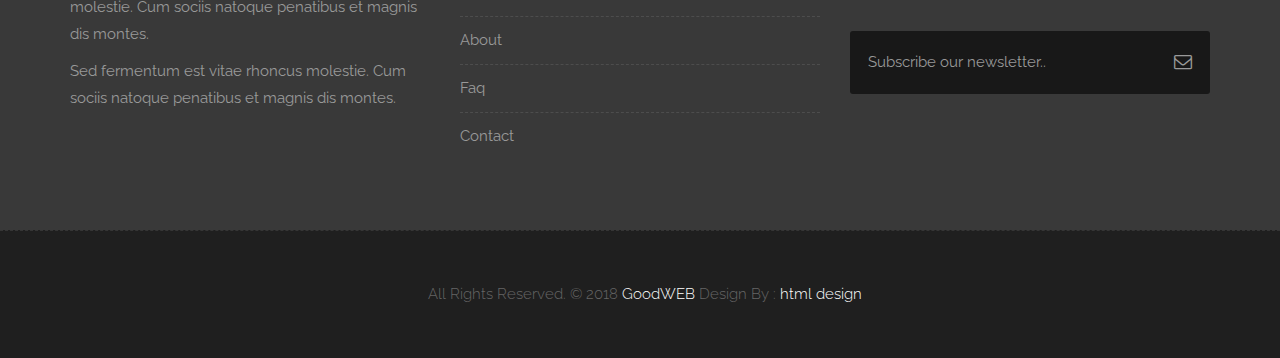
<file: ConversionDemo/Conversion.UI.MVC/_Archive/services.html>
<!DOCTYPE html>
<html lang="en">

    <!-- Basic -->
    <meta charset="utf-8">
    <meta http-equiv="X-UA-Compatible" content="IE=edge">   
   
    <!-- Mobile Metas -->
    <meta name="viewport" content="width=device-width, minimum-scale=1.0, maximum-scale=1.0, user-scalable=no">
 
     <!-- Site Metas -->
    <title>GoodWEB Solutions - Responsive HTML5 Landing Page Template</title>  
    <meta name="keywords" content="">
    <meta name="description" content="">
    <meta name="author" content="">

    <!-- Site Icons -->
    <link rel="shortcut icon" href="images/favicon.ico" type="image/x-icon" />
    <link rel="apple-touch-icon" href="images/apple-touch-icon.png">

    <!-- Bootstrap CSS -->
    <link rel="stylesheet" href="css/bootstrap.min.css">
    <!-- Site CSS -->
    <link rel="stylesheet" href="style.css">
    <!-- Responsive CSS -->
    <link rel="stylesheet" href="css/responsive.css">
    <!-- Custom CSS -->
    <link rel="stylesheet" href="css/custom.css">

    <!-- Modernizer for Portfolio -->
    <script src="js/modernizer.js"></script>

    <!--[if lt IE 9]>
      <script src="https://oss.maxcdn.com/libs/html5shiv/3.7.0/html5shiv.js"></script>
      <script src="https://oss.maxcdn.com/libs/respond.js/1.4.2/respond.min.js"></script>
    <![endif]-->

</head>
<body>

    <!-- LOADER -->
    <div id="preloader">
        <div class="loader">
			<div class="loader__bar"></div>
			<div class="loader__bar"></div>
			<div class="loader__bar"></div>
			<div class="loader__bar"></div>
			<div class="loader__bar"></div>
			<div class="loader__ball"></div>
		</div>
    </div><!-- end loader -->
    <!-- END LOADER -->
    
	<div class="top-bar">
		<div class="container-fluid">
			<div class="row">
				<div class="col-md-6 col-sm-6">
					<div class="left-top">
						<div class="email-box">
							<a href="#"><i class="fa fa-envelope-o" aria-hidden="true"></i> youremail@gmail.com</a>
						</div>
						<div class="phone-box">
							<a href="tel:1234567890"><i class="fa fa-phone" aria-hidden="true"></i> +1 234 567 890</a>
						</div>
					</div>
				</div>
				<div class="col-md-6 col-sm-6">
					<div class="right-top">
						<div class="social-box">
							<ul>
								<li><a href="#"><i class="fa fa-facebook-square" aria-hidden="true"></i></a></li>
								<li><a href="#"><i class="fa fa-instagram" aria-hidden="true"></i></a></li>
								<li><a href="#"><i class="fa fa-linkedin-square" aria-hidden="true"></i></a></li>
								<li><a href="#"><i class="fa fa-twitter-square" aria-hidden="true"></i></a></li>
								<li><a href="#"><i class="fa fa-rss-square" aria-hidden="true"></i></a></li>
							<ul>
						</div>
					</div>
				</div>
			</div>
		</div>
	</div>
    <header class="header header_style_01">
        <nav class="megamenu navbar navbar-default">
            <div class="container-fluid">
                <div class="navbar-header">
                    <button type="button" class="navbar-toggle collapsed" data-toggle="collapse" data-target="#navbar" aria-expanded="false" aria-controls="navbar">
                        <span class="sr-only">Toggle navigation</span>
                        <span class="icon-bar"></span>
                        <span class="icon-bar"></span>
                        <span class="icon-bar"></span>
                    </button>
                    <a class="navbar-brand" href="index.html"><img src="images/logos/logo.png" alt="image"></a>
                </div>
                <div id="navbar" class="navbar-collapse collapse">
                    <ul class="nav navbar-nav navbar-right">
                        <li><a href="index.html">Home</a></li>
                        <li><a href="about-us.html">About us</a></li>
                        <li><a class="active" href="services.html">Our Services</a></li>
                        <li><a href="portfolio.html">Portfolio</a></li>
                        <li><a href="features.html">Features</a></li>
                        <li><a href="testimonials.html">Testimonials</a></li>
                        <li><a href="pricing.html">Pricing</a></li>
						<li><a href="contact.html">Contact</a></li>
                    </ul>
                </div>
            </div>
        </nav>
    </header>

   	<div class="banner-area banner-bg-1">
		<div class="container">
			<div class="row">
				<div class="col-md-12">
					<div class="banner">
						<h2>Our Services</h2>
						<ul class="page-title-link">
							<li><a href="#">Home</a></li>
							<li><a href="#">Our Services</a></li>
						</ul>
					</div>
				</div>
			</div>
		</div>
	</div>

    <div id="about" class="section wb">
        <div class="container">
           <div class="row text-center">
				<div class="col-md-3 col-sm-6">
					<div class="about-item">
						<div class="about-icon">
							<span class="icon icon-display"></span>
						</div>
						<div class="about-text">
							<h3> <a href="#">Lorem ipsum dolor. </a></h3>
							<p>Lorem ipsum dolor sit amet, consectetur adipisicing elit. Consequuntur ea, quis magnam deserunt. </p>
						</div>
					</div>
				</div>
				<div class="col-md-3 col-sm-6">
					<div class="about-item">
						<div class="about-icon">
							<span class="icon icon-database"></span>
						</div>
						<div class="about-text">
							<h3> <a href="#">Lorem ipsum dolor. </a></h3>
							<p>Lorem ipsum dolor sit amet, consectetur adipisicing elit. Consequuntur ea, quis magnam deserunt. </p>
						</div>
					</div>
				</div>
				<div class="col-md-3 col-sm-6">
					<div class="about-item">
						<div class="about-icon">
							<span class="icon icon-magic-wand"></span>
						</div>
						<div class="about-text">
							<h3> <a href="#">Lorem ipsum dolor. </a></h3>
							<p>Lorem ipsum dolor sit amet, consectetur adipisicing elit. Consequuntur ea, quis magnam deserunt. </p>
						</div>
					</div>
				</div>
				<div class="col-md-3 col-sm-6">
					<div class="about-item">
						<div class="about-icon">
							<span class="icon icon-cloud"></span>
						</div>
						<div class="about-text">
							<h3> <a href="#">Lorem ipsum dolor. </a></h3>
							<p>Lorem ipsum dolor sit amet, consectetur adipisicing elit. Consequuntur ea, quis magnam deserunt. </p>
						</div>
					</div>
				</div>
			</div>
        </div><!-- end container -->
    </div><!-- end section -->
	
	<div id="services" class="parallax section lb">
        <div class="container">
            <div class="section-title text-center">
                <h3>Our Service</h3>
                <p class="lead">Our Service unlimited solutions to all your business needs. in the installation package we prepare search engine optimization, social media support, we provide corporate identity and graphic design services.</p>
            </div><!-- end title -->

            <div class="owl-services owl-carousel owl-theme">
                <div class="service-widget">
                    <div class="post-media wow fadeIn">
                        <a href="uploads/service_01.jpg" data-rel="prettyPhoto[gal]" class="hoverbutton global-radius"><i class="flaticon-unlink"></i></a>
                        <img src="uploads/service_01.jpg" alt="" class="img-responsive img-rounded">
                    </div>
					<div class="service-dit">
						<h3>Smart Swatch Editions</h3>
						<p>Aliquam sagittis ligula et sem lacinia, ut facilisis enim sollicitudin. Proin nisi est, convallis nec purus vitae, iaculis posuere sapien. Cum sociis natoque.</p>
					</div>
                </div>
                <!-- end service -->

                <div class="service-widget">
                    <div class="post-media wow fadeIn">
                        <a href="uploads/service_02.jpg" data-rel="prettyPhoto[gal]" class="hoverbutton global-radius"><i class="flaticon-unlink"></i></a>
                        <img src="uploads/service_02.jpg" alt="" class="img-responsive img-rounded">
                    </div>
					<div class="service-dit">
						<h3>Web UI Kit Design</h3>
						<p>Duis at tellus at dui tincidunt scelerisque nec sed felis. Suspendisse id dolor sed leo rutrum euismod. Nullam vestibulum fermentum erat. It nam auctor. </p>
					</div>
                </div>
                <!-- end service -->

                <div class="service-widget">
                    <div class="post-media wow fadeIn">
                        <a href="uploads/service_03.jpg" data-rel="prettyPhoto[gal]" class="hoverbutton global-radius"><i class="flaticon-unlink"></i></a>
                        <img src="uploads/service_03.jpg" alt="" class="img-responsive img-rounded">
                    </div>
					<div class="service-dit">
						<h3>Mobile Optimization</h3>
						<p>Etiam materials ut mollis tellus, vel posuere nulla. Etiam sit amet lacus vitae massa sodales aliquam at eget quam. Integer ultricies et magna quis accumsan.</p>
					</div>
                </div>
                <!-- end service -->

                <div class="service-widget">
                    <div class="post-media wow fadeIn">
                        <a href="uploads/service_04.jpg" data-rel="prettyPhoto[gal]" class="hoverbutton global-radius"><i class="flaticon-unlink"></i></a>
                        <img src="uploads/service_04.jpg" alt="" class="img-responsive img-rounded">
                    </div>
					<div class="service-dit">
						<h3>Digital Design for Mac</h3>
						<p>Praesent in neque congue sapien lobortis faucibus id eget erat. <br>Pellentesque maximus rutrum felis. Interdum et malesuada fames ac ante ipsum primis in faucibus.</p>
					</div>
                </div>
                <!-- end service -->
            </div><!-- end row -->

            <hr class="hr1">

            <div class="text-center">
                <a data-scroll href="#portfolio" class="btn btn-light btn-radius btn-brd">View Our Portfolio</a>
            </div>
        </div><!-- end container -->
    </div><!-- end section -->

    <div id="testimonials" class="parallax section db parallax-off" style="background-image:url('uploads/parallax_03.jpg');">
        <div class="container">
            <div class="section-title text-center">
                <h3>Testimonials</h3>
                <p class="lead">We thanks for all our awesome testimonials! There are hundreds of our happy customers! <br>Let's see what others say about GoodWEB Solutions website template!</p>
            </div><!-- end title -->

            <div class="row">
                <div class="col-md-12 col-sm-12">
                    <div class="testi-carousel owl-carousel owl-theme">
                        <div class="testimonial clearfix">
                            <div class="desc">
                                <h3><i class="fa fa-quote-left"></i> Wonderful Support!</h3>
                                <p class="lead">They have got my project on time with the competition with a sed highly skilled, and experienced & professional team.</p>
                            </div>
                            <div class="testi-meta">
                                <img src="uploads/testi_01.png" alt="" class="img-responsive alignleft">
                                <h4>James Fernando <small>- Manager of Racer</small></h4>
                            </div>
                            <!-- end testi-meta -->
                        </div>
                        <!-- end testimonial -->

                        <div class="testimonial clearfix">
                            <div class="desc">
                                <h3><i class="fa fa-quote-left"></i> Awesome Services!</h3>
                                <p class="lead">Explain to you how all this mistaken idea of denouncing pleasure and praising pain was born and I will give you completed.</p>
                            </div>
                            <div class="testi-meta">
                                <img src="uploads/testi_02.png" alt="" class="img-responsive alignleft">
                                <h4>Jacques Philips <small>- Designer</small></h4>
                            </div>
                            <!-- end testi-meta -->
                        </div>
                        <!-- end testimonial -->

                        <div class="testimonial clearfix">
                            <div class="desc">
                                <h3><i class="fa fa-quote-left"></i> Great & Talented Team!</h3>
                                <p class="lead">The master-builder of human happines no one rejects, dislikes avoids pleasure itself, because it is very pursue pleasure. </p>
                            </div>
                            <div class="testi-meta">
                                <img src="uploads/testi_03.png" alt="" class="img-responsive alignleft">
                                <h4>Venanda Mercy <small>- Newyork City</small></h4>
                            </div>
                            <!-- end testi-meta -->
                        </div>
                        <!-- end testimonial -->
                        <div class="testimonial clearfix">
                            <div class="desc">
                                <h3><i class="fa fa-quote-left"></i> Wonderful Support!</h3>
                                <p class="lead">They have got my project on time with the competition with a sed highly skilled, and experienced & professional team.</p>
                            </div>
                            <div class="testi-meta">
                                <img src="uploads/testi_01.png" alt="" class="img-responsive alignleft">
                                <h4>James Fernando <small>- Manager of Racer</small></h4>
                            </div>
                            <!-- end testi-meta -->
                        </div>
                        <!-- end testimonial -->

                        <div class="testimonial clearfix">
                            <div class="desc">
                                <h3><i class="fa fa-quote-left"></i> Awesome Services!</h3>
                                <p class="lead">Explain to you how all this mistaken idea of denouncing pleasure and praising pain was born and I will give you completed.</p>
                            </div>
                            <div class="testi-meta">
                                <img src="uploads/testi_02.png" alt="" class="img-responsive alignleft">
                                <h4>Jacques Philips <small>- Designer</small></h4>
                            </div>
                            <!-- end testi-meta -->
                        </div>
                        <!-- end testimonial -->

                        <div class="testimonial clearfix">
                            <div class="desc">
                                <h3><i class="fa fa-quote-left"></i> Great & Talented Team!</h3>
                                <p class="lead">The master-builder of human happines no one rejects, dislikes avoids pleasure itself, because it is very pursue pleasure. </p>
                            </div>
                            <div class="testi-meta">
                                <img src="uploads/testi_03.png" alt="" class="img-responsive alignleft">
                                <h4>Venanda Mercy <small>- Newyork City</small></h4>
                            </div>
                            <!-- end testi-meta -->
                        </div><!-- end testimonial -->
                    </div><!-- end carousel -->
                </div><!-- end col -->
            </div><!-- end row -->

            <hr class="hr1">

            <div class="row logos">
                <div class="col-md-2 col-sm-2 col-xs-6 wow fadeInUp">
                    <a href="#"><img src="uploads/logo_01.png" alt="" class="img-repsonsive"></a>
                </div>
                <div class="col-md-2 col-sm-2 col-xs-6 wow fadeInUp">
                    <a href="#"><img src="uploads/logo_02.png" alt="" class="img-repsonsive"></a>
                </div>
                <div class="col-md-2 col-sm-2 col-xs-6 wow fadeInUp">
                    <a href="#"><img src="uploads/logo_03.png" alt="" class="img-repsonsive"></a>
                </div>
                <div class="col-md-2 col-sm-2 col-xs-6 wow fadeInUp">
                    <a href="#"><img src="uploads/logo_04.png" alt="" class="img-repsonsive"></a>
                </div>
                <div class="col-md-2 col-sm-2 col-xs-6 wow fadeInUp">
                    <a href="#"><img src="uploads/logo_05.png" alt="" class="img-repsonsive"></a>
                </div>
                <div class="col-md-2 col-sm-2 col-xs-6 wow fadeInUp">
                    <a href="#"><img src="uploads/logo_06.png" alt="" class="img-repsonsive"></a>
                </div>
            </div><!-- end row -->

        </div><!-- end container -->
    </div><!-- end section -->

    <footer class="footer">
        <div class="container">
            <div class="row">
                <div class="col-md-4 col-sm-4 col-xs-12">
                    <div class="widget clearfix">
                        <div class="widget-title">
                            <img src="images/logos/logo-2.png" alt="" />
                        </div>
                        <p> Integer rutrum ligula eu dignissim laoreet. Pellentesque venenatis nibh sed tellus faucibus bibendum. Sed fermentum est vitae rhoncus molestie. Cum sociis natoque penatibus et magnis dis montes.</p>
                        <p>Sed fermentum est vitae rhoncus molestie. Cum sociis natoque penatibus et magnis dis montes.</p>
                    </div><!-- end clearfix -->
                </div><!-- end col -->

				<div class="col-md-4 col-sm-4 col-xs-12">
                    <div class="widget clearfix">
                        <div class="widget-title">
                            <h3>Pages</h3>
                        </div>

                        <ul class="footer-links hov">
                            <li><a href="#">Home <span class="icon icon-arrow-right2"></span></a></li>
							<li><a href="#">Blog <span class="icon icon-arrow-right2"></span></a></li>
							<li><a href="#">Pricing <span class="icon icon-arrow-right2"></span></a></li>
							<li><a href="#">About <span class="icon icon-arrow-right2"></span></a></li>
							<li><a href="#">Faq <span class="icon icon-arrow-right2"></span></a></li>
							<li><a href="#">Contact <span class="icon icon-arrow-right2"></span></a></li>
                        </ul><!-- end links -->
                    </div><!-- end clearfix -->
                </div><!-- end col -->
				
                <div class="col-md-4 col-sm-4 col-xs-12">
                    <div class="footer-distributed widget clearfix">
                        <div class="widget-title">
                            <h3>Subscribe</h3>
							<p>There are many variations of passages of Lorem Ipsum available, but the majority have suffered alteration in some form, by injected humour, or randomised words which one know this tricks.</p>
                        </div>
						
						<div class="footer-right">
							<form method="get" action="#">
								<input placeholder="Subscribe our newsletter.." name="search">
								<i class="fa fa-envelope-o"></i>
							</form>
						</div>                        
                    </div><!-- end clearfix -->
                </div><!-- end col -->
            </div><!-- end row -->
        </div><!-- end container -->
    </footer><!-- end footer -->

    <div class="copyrights">
        <div class="container">
            <div class="footer-distributed">
                <div class="footer-left">                   
                    <p class="footer-company-name">All Rights Reserved. &copy; 2018 <a href="#">GoodWEB</a> Design By : 
					<a href="https://html.design/">html design</a></p>
                </div>

                
            </div>
        </div><!-- end container -->
    </div><!-- end copyrights -->

    <a href="#" id="scroll-to-top" class="dmtop global-radius"><i class="fa fa-angle-up"></i></a>

    <!-- ALL JS FILES -->
    <script src="js/all.js"></script>
    <!-- ALL PLUGINS -->
    <script src="js/custom.js"></script>
    <script src="js/portfolio.js"></script>
    <script src="js/hoverdir.js"></script>    

</body>
</html>
</file>
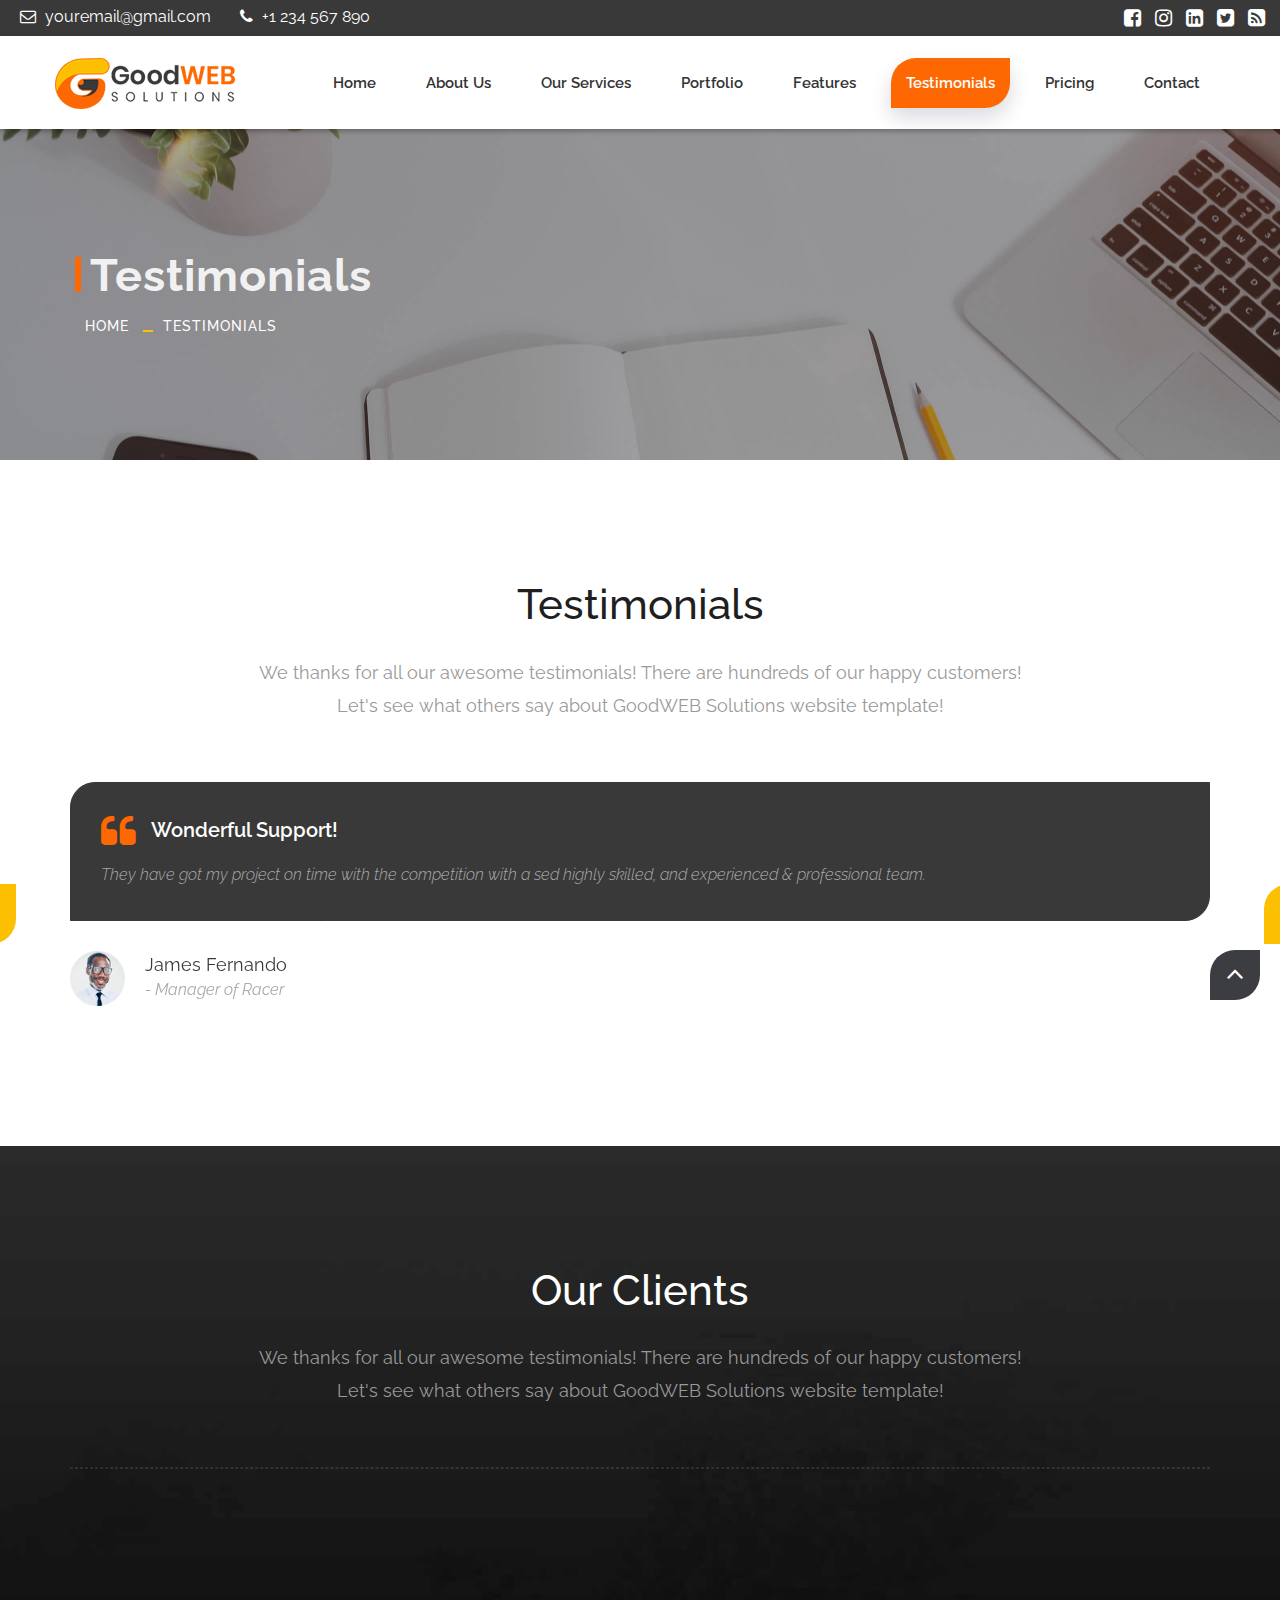
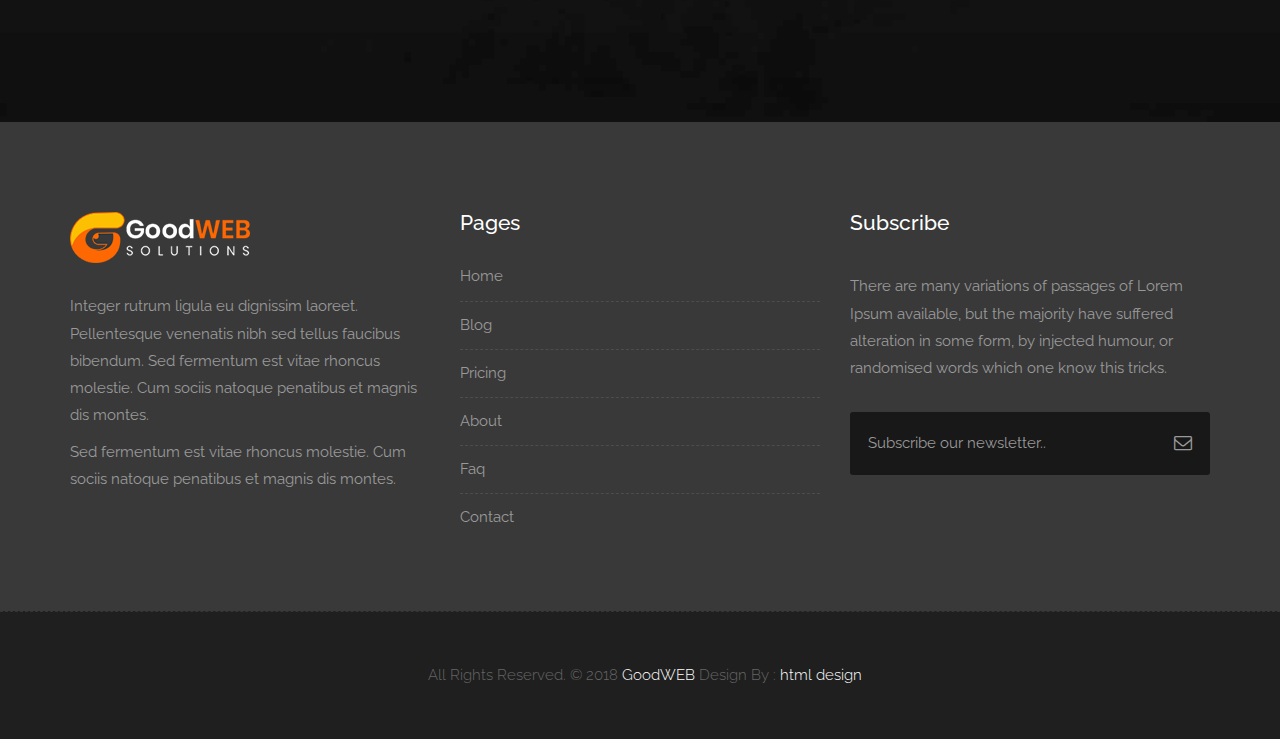
<file: ConversionDemo/Conversion.UI.MVC/_Archive/testimonials.html>
<!DOCTYPE html>
<html lang="en">

    <!-- Basic -->
    <meta charset="utf-8">
    <meta http-equiv="X-UA-Compatible" content="IE=edge">   
   
    <!-- Mobile Metas -->
    <meta name="viewport" content="width=device-width, minimum-scale=1.0, maximum-scale=1.0, user-scalable=no">
 
     <!-- Site Metas -->
    <title>GoodWEB Solutions - Responsive HTML5 Landing Page Template</title>  
    <meta name="keywords" content="">
    <meta name="description" content="">
    <meta name="author" content="">

    <!-- Site Icons -->
    <link rel="shortcut icon" href="images/favicon.ico" type="image/x-icon" />
    <link rel="apple-touch-icon" href="images/apple-touch-icon.png">

    <!-- Bootstrap CSS -->
    <link rel="stylesheet" href="css/bootstrap.min.css">
    <!-- Site CSS -->
    <link rel="stylesheet" href="style.css">
    <!-- Responsive CSS -->
    <link rel="stylesheet" href="css/responsive.css">
    <!-- Custom CSS -->
    <link rel="stylesheet" href="css/custom.css">

    <!-- Modernizer for Portfolio -->
    <script src="js/modernizer.js"></script>

    <!--[if lt IE 9]>
      <script src="https://oss.maxcdn.com/libs/html5shiv/3.7.0/html5shiv.js"></script>
      <script src="https://oss.maxcdn.com/libs/respond.js/1.4.2/respond.min.js"></script>
    <![endif]-->

</head>
<body>

    <!-- LOADER -->
    <div id="preloader">
        <div class="loader">
			<div class="loader__bar"></div>
			<div class="loader__bar"></div>
			<div class="loader__bar"></div>
			<div class="loader__bar"></div>
			<div class="loader__bar"></div>
			<div class="loader__ball"></div>
		</div>
    </div><!-- end loader -->
    <!-- END LOADER -->
    
	<div class="top-bar">
		<div class="container-fluid">
			<div class="row">
				<div class="col-md-6 col-sm-6">
					<div class="left-top">
						<div class="email-box">
							<a href="#"><i class="fa fa-envelope-o" aria-hidden="true"></i> youremail@gmail.com</a>
						</div>
						<div class="phone-box">
							<a href="tel:1234567890"><i class="fa fa-phone" aria-hidden="true"></i> +1 234 567 890</a>
						</div>
					</div>
				</div>
				<div class="col-md-6 col-sm-6">
					<div class="right-top">
						<div class="social-box">
							<ul>
								<li><a href="#"><i class="fa fa-facebook-square" aria-hidden="true"></i></a></li>
								<li><a href="#"><i class="fa fa-instagram" aria-hidden="true"></i></a></li>
								<li><a href="#"><i class="fa fa-linkedin-square" aria-hidden="true"></i></a></li>
								<li><a href="#"><i class="fa fa-twitter-square" aria-hidden="true"></i></a></li>
								<li><a href="#"><i class="fa fa-rss-square" aria-hidden="true"></i></a></li>
							<ul>
						</div>
					</div>
				</div>
			</div>
		</div>
	</div>
    <header class="header header_style_01">
        <nav class="megamenu navbar navbar-default">
            <div class="container-fluid">
                <div class="navbar-header">
                    <button type="button" class="navbar-toggle collapsed" data-toggle="collapse" data-target="#navbar" aria-expanded="false" aria-controls="navbar">
                        <span class="sr-only">Toggle navigation</span>
                        <span class="icon-bar"></span>
                        <span class="icon-bar"></span>
                        <span class="icon-bar"></span>
                    </button>
                    <a class="navbar-brand" href="index.html"><img src="images/logos/logo.png" alt="image"></a>
                </div>
                <div id="navbar" class="navbar-collapse collapse">
                    <ul class="nav navbar-nav navbar-right">
                        <li><a href="index.html">Home</a></li>
                        <li><a href="about-us.html">About us</a></li>
                        <li><a href="services.html">Our Services</a></li>
                        <li><a href="portfolio.html">Portfolio</a></li>
                        <li><a href="features.html">Features</a></li>
                        <li><a class="active" href="testimonials.html">Testimonials</a></li>
                        <li><a href="pricing.html">Pricing</a></li>
						<li><a href="contact.html">Contact</a></li>
                    </ul>
                </div>
            </div>
        </nav>
    </header>

   	<div class="banner-area banner-bg-1">
		<div class="container">
			<div class="row">
				<div class="col-md-12">
					<div class="banner">
						<h2>Testimonials</h2>
						<ul class="page-title-link">
							<li><a href="#">Home</a></li>
							<li><a href="#">Testimonials</a></li>
						</ul>
					</div>
				</div>
			</div>
		</div>
	</div>

    <div id="test-box" class="section wb">
        <div class="container">
            <div class="section-title text-center">
                <h3>Testimonials</h3>
                <p class="lead">We thanks for all our awesome testimonials! There are hundreds of our happy customers! <br>Let's see what others say about GoodWEB Solutions website template!</p>
            </div><!-- end title -->

            <div class="row">
                <div class="col-md-12 col-sm-12">
                    <div class="testi-carousel owl-carousel owl-theme">
                        <div class="testimonial clearfix">
                            <div class="desc">
                                <h3><i class="fa fa-quote-left"></i> Wonderful Support!</h3>
                                <p class="lead">They have got my project on time with the competition with a sed highly skilled, and experienced & professional team.</p>
                            </div>
                            <div class="testi-meta">
                                <img src="uploads/testi_01.png" alt="" class="img-responsive alignleft">
                                <h4>James Fernando <small>- Manager of Racer</small></h4>
                            </div>
                            <!-- end testi-meta -->
                        </div>
                        <!-- end testimonial -->

                        <div class="testimonial clearfix">
                            <div class="desc">
                                <h3><i class="fa fa-quote-left"></i> Awesome Services!</h3>
                                <p class="lead">Explain to you how all this mistaken idea of denouncing pleasure and praising pain was born and I will give you completed.</p>
                            </div>
                            <div class="testi-meta">
                                <img src="uploads/testi_02.png" alt="" class="img-responsive alignleft">
                                <h4>Jacques Philips <small>- Designer</small></h4>
                            </div>
                            <!-- end testi-meta -->
                        </div>
                        <!-- end testimonial -->

                        <div class="testimonial clearfix">
                            <div class="desc">
                                <h3><i class="fa fa-quote-left"></i> Great & Talented Team!</h3>
                                <p class="lead">The master-builder of human happines no one rejects, dislikes avoids pleasure itself, because it is very pursue pleasure. </p>
                            </div>
                            <div class="testi-meta">
                                <img src="uploads/testi_03.png" alt="" class="img-responsive alignleft">
                                <h4>Venanda Mercy <small>- Newyork City</small></h4>
                            </div>
                            <!-- end testi-meta -->
                        </div>
                        <!-- end testimonial -->
                        <div class="testimonial clearfix">
                            <div class="desc">
                                <h3><i class="fa fa-quote-left"></i> Wonderful Support!</h3>
                                <p class="lead">They have got my project on time with the competition with a sed highly skilled, and experienced & professional team.</p>
                            </div>
                            <div class="testi-meta">
                                <img src="uploads/testi_01.png" alt="" class="img-responsive alignleft">
                                <h4>James Fernando <small>- Manager of Racer</small></h4>
                            </div>
                            <!-- end testi-meta -->
                        </div>
                        <!-- end testimonial -->

                        <div class="testimonial clearfix">
                            <div class="desc">
                                <h3><i class="fa fa-quote-left"></i> Awesome Services!</h3>
                                <p class="lead">Explain to you how all this mistaken idea of denouncing pleasure and praising pain was born and I will give you completed.</p>
                            </div>
                            <div class="testi-meta">
                                <img src="uploads/testi_02.png" alt="" class="img-responsive alignleft">
                                <h4>Jacques Philips <small>- Designer</small></h4>
                            </div>
                            <!-- end testi-meta -->
                        </div>
                        <!-- end testimonial -->

                        <div class="testimonial clearfix">
                            <div class="desc">
                                <h3><i class="fa fa-quote-left"></i> Great & Talented Team!</h3>
                                <p class="lead">The master-builder of human happines no one rejects, dislikes avoids pleasure itself, because it is very pursue pleasure. </p>
                            </div>
                            <div class="testi-meta">
                                <img src="uploads/testi_03.png" alt="" class="img-responsive alignleft">
                                <h4>Venanda Mercy <small>- Newyork City</small></h4>
                            </div>
                            <!-- end testi-meta -->
                        </div><!-- end testimonial -->
                    </div><!-- end carousel -->
                </div><!-- end col -->
            </div><!-- end row -->

        </div><!-- end container -->
    </div><!-- end section -->

    <div id="testimonials" class="parallax section db parallax-off" style="background-image:url('uploads/parallax_03.jpg');">
        <div class="container">
            <div class="section-title text-center">
                <h3>Our Clients</h3>
                <p class="lead">We thanks for all our awesome testimonials! There are hundreds of our happy customers! <br>Let's see what others say about GoodWEB Solutions website template!</p>
            </div><!-- end title -->

            <hr class="hr1">

            <div class="row logos">
                <div class="col-md-2 col-sm-2 col-xs-6 wow fadeInUp">
                    <a href="#"><img src="uploads/logo_01.png" alt="" class="img-repsonsive"></a>
                </div>
                <div class="col-md-2 col-sm-2 col-xs-6 wow fadeInUp">
                    <a href="#"><img src="uploads/logo_02.png" alt="" class="img-repsonsive"></a>
                </div>
                <div class="col-md-2 col-sm-2 col-xs-6 wow fadeInUp">
                    <a href="#"><img src="uploads/logo_03.png" alt="" class="img-repsonsive"></a>
                </div>
                <div class="col-md-2 col-sm-2 col-xs-6 wow fadeInUp">
                    <a href="#"><img src="uploads/logo_04.png" alt="" class="img-repsonsive"></a>
                </div>
                <div class="col-md-2 col-sm-2 col-xs-6 wow fadeInUp">
                    <a href="#"><img src="uploads/logo_05.png" alt="" class="img-repsonsive"></a>
                </div>
                <div class="col-md-2 col-sm-2 col-xs-6 wow fadeInUp">
                    <a href="#"><img src="uploads/logo_06.png" alt="" class="img-repsonsive"></a>
                </div>
            </div><!-- end row -->

        </div><!-- end container -->
    </div><!-- end section -->

    <footer class="footer">
        <div class="container">
            <div class="row">
                <div class="col-md-4 col-sm-4 col-xs-12">
                    <div class="widget clearfix">
                        <div class="widget-title">
                            <img src="images/logos/logo-2.png" alt="" />
                        </div>
                        <p> Integer rutrum ligula eu dignissim laoreet. Pellentesque venenatis nibh sed tellus faucibus bibendum. Sed fermentum est vitae rhoncus molestie. Cum sociis natoque penatibus et magnis dis montes.</p>
                        <p>Sed fermentum est vitae rhoncus molestie. Cum sociis natoque penatibus et magnis dis montes.</p>
                    </div><!-- end clearfix -->
                </div><!-- end col -->

				<div class="col-md-4 col-sm-4 col-xs-12">
                    <div class="widget clearfix">
                        <div class="widget-title">
                            <h3>Pages</h3>
                        </div>

                        <ul class="footer-links hov">
                            <li><a href="#">Home <span class="icon icon-arrow-right2"></span></a></li>
							<li><a href="#">Blog <span class="icon icon-arrow-right2"></span></a></li>
							<li><a href="#">Pricing <span class="icon icon-arrow-right2"></span></a></li>
							<li><a href="#">About <span class="icon icon-arrow-right2"></span></a></li>
							<li><a href="#">Faq <span class="icon icon-arrow-right2"></span></a></li>
							<li><a href="#">Contact <span class="icon icon-arrow-right2"></span></a></li>
                        </ul><!-- end links -->
                    </div><!-- end clearfix -->
                </div><!-- end col -->
				
                <div class="col-md-4 col-sm-4 col-xs-12">
                    <div class="footer-distributed widget clearfix">
                        <div class="widget-title">
                            <h3>Subscribe</h3>
							<p>There are many variations of passages of Lorem Ipsum available, but the majority have suffered alteration in some form, by injected humour, or randomised words which one know this tricks.</p>
                        </div>
						
						<div class="footer-right">
							<form method="get" action="#">
								<input placeholder="Subscribe our newsletter.." name="search">
								<i class="fa fa-envelope-o"></i>
							</form>
						</div>                        
                    </div><!-- end clearfix -->
                </div><!-- end col -->
            </div><!-- end row -->
        </div><!-- end container -->
    </footer><!-- end footer -->

    <div class="copyrights">
        <div class="container">
            <div class="footer-distributed">
                <div class="footer-left">                   
                    <p class="footer-company-name">All Rights Reserved. &copy; 2018 <a href="#">GoodWEB</a> Design By : 
					<a href="https://html.design/">html design</a></p>
                </div>

                
            </div>
        </div><!-- end container -->
    </div><!-- end copyrights -->

    <a href="#" id="scroll-to-top" class="dmtop global-radius"><i class="fa fa-angle-up"></i></a>

    <!-- ALL JS FILES -->
    <script src="js/all.js"></script>
    <!-- ALL PLUGINS -->
    <script src="js/custom.js"></script>
    <script src="js/portfolio.js"></script>
    <script src="js/hoverdir.js"></script>    

</body>
</html>
</file>
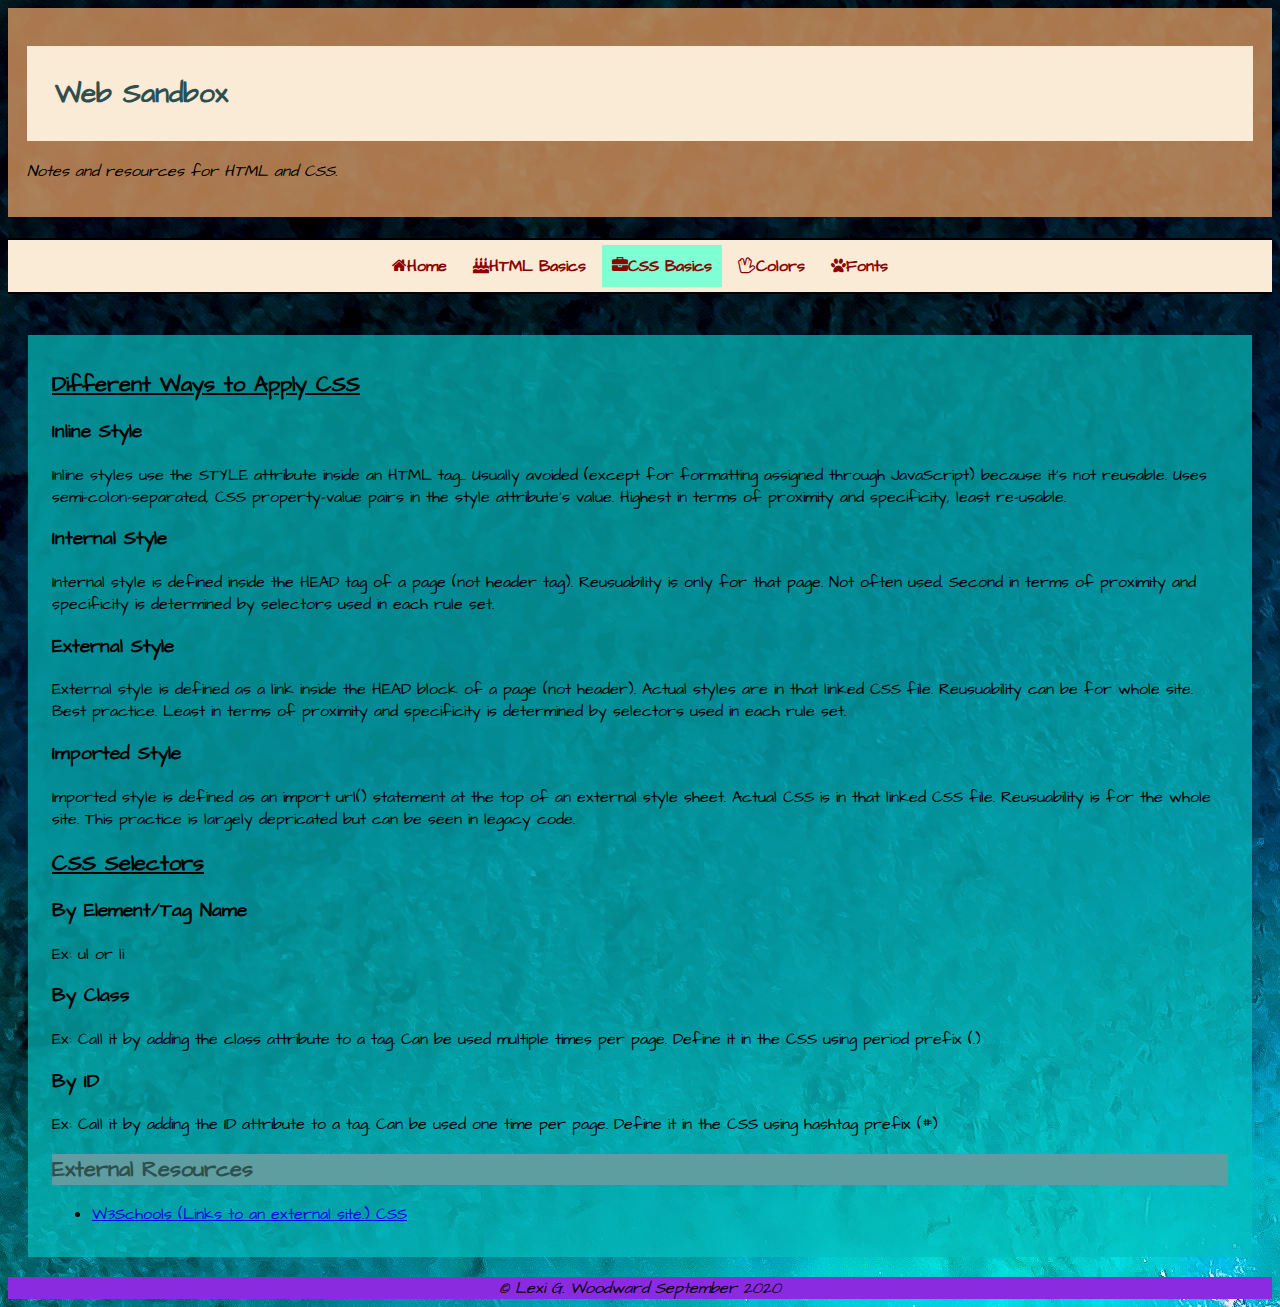
<file: WebSandbox/WebSandbox.UI.MVC/_Archive/CSS.html>
﻿<!DOCTYPE html>
<html>
<head>
    <meta charset="utf-8" />
    <meta name="description" content="This is a practice site to learn CSS" />
    <meta name="keywords" content="html, css, FED1, JS, images, web" />
    <meta name="author" content="Lexi Woodward" />
    <title>Web Sandbox | CSS</title>

    <!--
    CSS Notes:
    Slashterisk /*multi-line*/ (Cannot nest comments)

    CSS Syntax:
    selector {
    property: value;
    }

    We can target items to style in different ways
    1) by tag name
    2) by id: #idname
    3) by class name: .classname

    Classes and ids are developer defined
    IDs are intended to be used once per page, but classes are
    designed to be used as often as needed.

    CSS is case sensitive.

    We can incorporate CSS into our HTML pages in 3 ways
    1) INLINE styling - use the style attribute on a particular tag.
    2) INTERNAL Stylesheets - use style tags in the head element of the page
    3) EXTERNAL Stylesheets - use link tags in the head that point to a CSS stylesheet

    NOTE: IMPORTING style sheets - uses an @import at the top of an external
    stylesheet to link two stylesheets together. This practice is largely deprecated
    but you could see it in legacy code.

    We can target items to style in different ways
    1) target by tag name - most generic
    2) target by class name (.className) - more specific
    a. class selectors are denoted by a period
    b. they can be used as often as needed
    c. they are applied to html tags using the class attribute
    ex. <h1 class="alert">Alert</h1>
    3) target by id name (#IdName)
    a. id selectors denoted by a #
    b. should only be used once per page (unique identifiers)
    c. applied to HTML tags using the id attribute
    ex. <h1 id="Alert">Alert</h1>

    -->
    <!--<style>
        /*
            When you are inside of style tags, you are no longer writing HTML; You're now writing CSS.

            This is internal styling. It only effects the targeted elements on this page and cannot be applied to other pages. The style tags or internal styling must go in the head.
        */
        /*tag selectors*/
        h1
        {
            font-size: 40px;
        }
        main
        {
            background-color: blanchedalmond;
        }
        /*class selectors*/
        .headingStyle
        {
            font-weight: bold;
            text-decoration: underline;
        }
        /*ID selector*/
        #asideHeader
        {
            color: darkred;
            background-color: beige;
        }
    </style>-->
    <link href="CSS/Custom.css" rel="stylesheet" />
    <link href="CSS/css/font-awesome.min.css" rel="stylesheet" />
    <link href="images/favicon.ico" rel="icon" type="image/x-icon" />
</head>
<body>
    <header>
        <h1 style="color: darkslategrey">
            Web Sandbox
        </h1>
        <p style="font-style:italic">
            Notes and resources for HTML and CSS.
        </p>
    </header>
    <nav>
        <ul>
            <li>
                <a href="index.html"><i class="fa fa-home" aria-hidden="true"></i>Home</a>
            </li>
            <li>
                <a href="HTML.html"><i class="fa fa-birthday-cake" aria-hidden="true"></i>HTML Basics</a>
            </li>
            <li class="selected">
                <a href="css.html"><i class="fa fa-briefcase" aria-hidden="true"></i>CSS Basics</a>
            </li>
            <li>
                <a href="css_topics/colors.html"><i class="fa fa-hand-spock-o" aria-hidden="true"></i>Colors</a>
            </li>
            <li>
                <a href="css_topics/fonts.html"><i class="fa fa-paw" aria-hidden="true"></i>Fonts</a>
            </li>
        </ul>
    </nav>
    <main>
        <section>
            <!--core content, separate from aside sidebar-->
            <article>
                <h2>Different Ways to Apply CSS</h2>

                <section>

                    <h3 class="headingStyle">Inline Style</h3>

                    Inline styles use the STYLE attribute inside an HTML tag...
                    Usually avoided (except for formatting assigned through JavaScript)

                    because it's not reusable. Uses semi-colon-separated, CSS property-value

                    pairs in the style attribute's value.

                    Highest in terms of proximity and specificity, least re-usable.

                </section>
                <section>

                    <h3 class="headingStyle">Internal Style</h3>

                    Internal style is defined inside the HEAD tag of a page

                    (not header tag). Reusuability is only for that page. Not often used.

                    Second in terms of proximity and specificity is determined by selectors used in each rule set.

                </section>
                <section>

                    <h3 class="headingStyle">External Style</h3>

                    External style is defined as a link inside the HEAD block of a page

                    (not header). Actual styles are in that linked CSS file.

                    Reusuability can be for whole site. Best practice.

                    Least in terms of proximity and specificity is determined by selectors used in each rule set.

                </section>
                <section>

                    <h3 class="headingStyle">Imported Style</h3>

                    Imported style is defined as an import url() statement at the top

                    of an external style sheet. Actual CSS is in that linked CSS file.

                    Reusuability is for the whole site. This practice is largely depricated but can be seen in legacy code.
                </section>
            </article>
            <article>
                <h2>CSS Selectors</h2>
                <section>
                    <h3 class="headingStyle">By Element/Tag Name</h3>
                    Ex: ul or li
                </section>
                <section>
                    <h3 class="headingStyle">By Class</h3>
                    Ex: Call it by adding
                    the class attribute to a tag. Can be used multiple times
                    per page. Define it in the CSS using period prefix (.)
                </section>
                <section>
                    <h3 class="headingStyle">By ID</h3>
                    Ex: Call it by adding
                    the ID attribute to a tag. Can be used one time
                    per page. Define it in the CSS using hashtag prefix (#)
                </section>
            </article>
        </section>
        <aside>
            <h2 id="asideHeader"> External Resources</h2>
            <ul>
                <li><a href="https://www.w3schools.com/css/default.asp">W3Schools (Links to an external site.) CSS</a></li>
            </ul>
        </aside>
    </main>
    <footer>
        &copy; Lexi G. Woodward September 2020
    </footer>
</body>
</html>
</file>
<file: ConversionDemo/Conversion.UI.MVC/_Archive/style.css>
/*------------------------------------------------------------------
    Version: 1.0
-------------------------------------------------------------------*/


/*------------------------------------------------------------------
    [Table of contents]

    1. IMPORT FONTS
    2. IMPORT FILES
    3. SKELETON
    4. WP CORE
    5. HEADER
    6. SECTIONS
    7. SECTIONS
    8. PORTFOLIO
    9. TESTIMONIALS
    10. PRICING TABLES
    11. ICON BOXES
    12. MESSAGE BOXES
    13. FEATURES
    14. CONTACT
    15. FOOTER
    16. MISC
    17. BUTTONS
-------------------------------------------------------------------*/


/*------------------------------------------------------------------
    IMPORT FONTS
-------------------------------------------------------------------*/

@import url('https://fonts.googleapis.com/css?family=Raleway:100,200,300,400,500,600,700,900');

/*------------------------------------------------------------------
    IMPORT FILES
-------------------------------------------------------------------*/

@import url(css/animate.css);
@import url(css/flaticon.css);
@import url(css/icomoon.css);
@import url(css/prettyPhoto.css);
@import url(css/owl.carousel.css);
@import url(css/font-awesome.min.css);

/*------------------------------------------------------------------
    SKELETON
-------------------------------------------------------------------*/

body {
    color: #999;
    font-size: 15px;
    font-family: 'Raleway', sans-serif;
    line-height: 1.80857;
}

body.demos .section {
    background: url(images/bg.png) repeat top center #f2f3f5;
}

body.demos .section-title img {
    max-width: 280px;
    display: block;
    margin: 10px auto;
}

body.demos .service-widget h3 {
    border-bottom: 1px solid #ededed;
    font-size: 18px;
    padding: 20px 0;
    background-color: #ffffff;
}

body.demos .service-widget {
    margin: 0 0 30px;
    padding: 30px;
    background-color: #fff
}

body.demos .container-fluid {
    max-width: 1080px
}

a {
    color: #1f1f1f;
    text-decoration: none !important;
    outline: none !important;
    -webkit-transition: all .3s ease-in-out;
    -moz-transition: all .3s ease-in-out;
    -ms-transition: all .3s ease-in-out;
    -o-transition: all .3s ease-in-out;
    transition: all .3s ease-in-out;
}

h1,
h2,
h3,
h4,
h5,
h6 {
    letter-spacing: 0;
    font-weight: normal;
    position: relative;
    padding: 0 0 10px 0;
    font-weight: normal;
    line-height: 120% !important;
    color: #1f1f1f;
    margin: 0
}

h1 {
    font-size: 24px
}

h2 {
    font-size: 22px
}

h3 {
    font-size: 18px
}

h4 {
    font-size: 16px
}

h5 {
    font-size: 14px
}

h6 {
    font-size: 13px
}

h1 a,
h2 a,
h3 a,
h4 a,
h5 a,
h6 a {
    color: #212121;
    text-decoration: none!important;
    opacity: 1
}

h1 a:hover,
h2 a:hover,
h3 a:hover,
h4 a:hover,
h5 a:hover,
h6 a:hover {
    opacity: .8
}

a {
    color: #1f1f1f;
    text-decoration: none;
    outline: none;
}

a,
.btn {
    text-decoration: none !important;
    outline: none !important;
    -webkit-transition: all .3s ease-in-out;
    -moz-transition: all .3s ease-in-out;
    -ms-transition: all .3s ease-in-out;
    -o-transition: all .3s ease-in-out;
    transition: all .3s ease-in-out;
}

.btn-custom {
    margin-top: 20px;
    background-color: transparent !important;
    border: 2px solid #ddd;
    padding: 12px 40px;
    font-size: 16px;
}

.lead {
    font-size: 18px;
    line-height: 30px;
    color: #767676;
    margin: 0;
    padding: 0;
}

blockquote {
    margin: 20px 0 20px;
    padding: 30px;
}

ul, li, ol{
	margin: 0px;
	padding: 0px;
	list-style: none;
}

/*------------------------------------------------------------------
    WP CORE
-------------------------------------------------------------------*/

.first {
    clear: both
}

.last {
    margin-right: 0
}

.alignnone {
    margin: 5px 20px 20px 0;
}

.aligncenter,
div.aligncenter {
    display: block;
    margin: 5px auto 5px auto;
}

.alignright {
    float: right;
    margin: 10px 0 20px 20px;
}

.alignleft {
    float: left;
    margin: 10px 20px 20px 0;
}

a img.alignright {
    float: right;
    margin: 10px 0 20px 20px;
}

a img.alignnone {
    margin: 10px 20px 20px 0;
}

a img.alignleft {
    float: left;
    margin: 10px 20px 20px 0;
}

a img.aligncenter {
    display: block;
    margin-left: auto;
    margin-right: auto
}

.wp-caption {
    background: #fff;
    border: 1px solid #f0f0f0;
    max-width: 96%;
    /* Image does not overflow the content area */
    padding: 5px 3px 10px;
    text-align: center;
}

.wp-caption.alignnone {
    margin: 5px 20px 20px 0;
}

.wp-caption.alignleft {
    margin: 5px 20px 20px 0;
}

.wp-caption.alignright {
    margin: 5px 0 20px 20px;
}

.wp-caption img {
    border: 0 none;
    height: auto;
    margin: 0;
    max-width: 98.5%;
    padding: 0;
    width: auto;
}

.wp-caption p.wp-caption-text {
    font-size: 11px;
    line-height: 17px;
    margin: 0;
    padding: 0 4px 5px;
}


/* Text meant only for screen readers. */

.screen-reader-text {
    clip: rect(1px, 1px, 1px, 1px);
    position: absolute !important;
    height: 1px;
    width: 1px;
    overflow: hidden;
}

.screen-reader-text:focus {
    background-color: #f1f1f1;
    border-radius: 3px;
    box-shadow: 0 0 2px 2px rgba(0, 0, 0, 0.6);
    clip: auto !important;
    color: #21759b;
    display: block;
    font-size: 14px;
    font-size: 0.875rem;
    font-weight: bold;
    height: auto;
    left: 5px;
    line-height: normal;
    padding: 15px 23px 14px;
    text-decoration: none;
    top: 5px;
    width: auto;
    z-index: 100000;
    /* Above WP toolbar. */
}

/*------------------------------------------------------------------
    Top head
-------------------------------------------------------------------*/

.top-bar{
	background: #393939;
}
.left-top{
	padding: 3px 0px; 
}
.email-box{
	display: inline-block;
	margin-right: 20px;
}
.email-box a{
	color: #ffffff;
	font-size: 16px;
}
.email-box a:hover{
	color: #fd6802;
}
.email-box a i{
	padding: 0px 5px;
}
.phone-box{
	display: inline-block;
}

.phone-box a{
	color: #ffffff;
	font-size: 16px;
}
.phone-box a:hover{
	color: #fd6802;
}
.phone-box a i{
	padding: 0px 5px;
}

.social-box{
	float: right;
}

.social-box ul li{
	display: inline-block;
	padding-left: 10px;
}

.social-box ul li a{
	color: #ffffff;
	font-size: 20px;
}
.social-box ul li a:hover{
	color: #fd6802;
}


/*------------------------------------------------------------------
    HEADER
-------------------------------------------------------------------*/

.megamenu .nav,
.megamenu .collapse,
.megamenu .dropup,
.megamenu .dropdown {
    position: static;
}

.megamenu .container-fluid {
    position: relative;
}

.megamenu .dropdown-menu {
    left: auto;
}

.megamenu .megamenu-content {
    padding: 20px 30px;
}

.megamenu .dropdown.megamenu-fw .dropdown-menu {
    left: 0;
    right: 0;
}

.megamenu .list-unstyled {
    min-width: 200px;
}

.header_style_01 {
    background-color: rgba(255, 255, 255);
    display: block;
    left: 0;
    padding: 20px 40px !important;
    position: relative;
    right: 0;
    top: 0;
    width: 100%;
	-webkit-box-shadow: 0px 2px 5px 0px rgba(0,0,0,0.30);
	-moz-box-shadow: 0px 2px 5px 0px rgba(0,0,0,0.30);
	box-shadow: 0px 2px 5px 0px rgba(0,0,0,0.30);
    z-index: 111;
}

.header_style_01 .navbar-default {
    background-color: transparent;
    border: 0;
	border-radius: 0px;
}

.header_style_01 .navbar,
.header_style_01 .navbar-nav,
.header_style_01 .navbar-default,
.header_style_01 .nav {
    margin-bottom: 0 !important;
}

.header_style_01 .navbar-brand {
    padding: 2px 15px 0 15px;
	height: auto;
}

.header_style_01 .navbar-default .navbar-nav > li > a {
    border-radius: 0;
    color: #ffffff;
    font-size: 15px;
    font-style: normal;
    font-weight: 600;
    text-transform: capitalize;
    background-color: transparent;
}

.header_style_01 .navbar-default .navbar-nav > li a {
	color: #333333;
	padding: 15px 15px;
}

.header_style_01 .navbar-default .navbar-nav > li a.active{
	color: #ffffff;
	box-shadow: 0 10px 20px 0 rgba(5, 16, 44, .15);
	border-radius: 25px 0px 25px 0px;
	background: #fd6802;
}

.header_style_01 .navbar-default .navbar-nav > li:hover a,
.header_style_01 .navbar-default .navbar-nav > li:focus a {
    color: #ffffff;
	box-shadow: 0 10px 20px 0 rgba(5, 16, 44, .15);
	border-radius: 25px 0px 25px 0px;
	background: #fd6802;
}

.header_style_01 .navbar-right > li {
    margin-top: 2px;
    -webkit-transition: all .3s ease-in-out;
    -moz-transition: all .3s ease-in-out;
    -ms-transition: all .3s ease-in-out;
    -o-transition: all .3s ease-in-out;
    transition: all .3s ease-in-out;
}

.header_style_01 .navbar-right > li > a {
    padding-bottom: 10px;
    padding-top: 10px;
}

li.social-links {
    margin: 0 8px;
}

li.social-links a {
    padding: 13px 0 !important;
}

.navbar-nav li {
    position: relative;
	margin: 0px 10px;
}

.navbar-nav span {
    font-size: 24px;
    position: absolute;
    right: 2px;
    top: 13px;
}

/*------------------------------------------------------------------
    Banner Slider
-------------------------------------------------------------------*/

.slider-bg-one {
    background-image: url("uploads/slider_01.jpg");
    background-position: center center;
    background-repeat: no-repeat;
    background-size: cover;
}

.slider-bg-two {
    background-image: url("uploads/slider_02.jpg");
    background-position: center center;
    background-repeat: no-repeat;
    background-size: cover;
}

.slider-bg-three {
    background-image: url("uploads/slider_03.jpg");
    background-position: center center;
    background-repeat: no-repeat;
    background-size: cover;
}

.slider-content-area {
    height: 100vh;
    position: relative;
}

.home-one-slider-otem .slider-content-area {
    height: 650px;
    position: relative;
}

.slide-text {
    position: absolute;
    top: 50%;
    transform: translateY(-50%);
    width: 100%;
    z-index: 1;
}

.slide-text h1 {
    color: #fff;
    font-size: 70px;
    font-weight: 700;
    text-transform: capitalize;
	text-shadow: 0px 4px 3px rgba(0,0,0,0.4),
             0px 8px 13px rgba(0,0,0,0.1),
             0px 18px 23px rgba(0,0,0,0.1);
}

.slide-text h1 span{
	color: #fd6802;
}

.slide-text h2 {
    color: #fff;
    font-size: 22px;
    letter-spacing: 1px;
    margin-bottom: 20px;
	text-shadow: 0px 4px 3px rgba(0,0,0,0.4),
             0px 8px 13px rgba(0,0,0,0.1),
             0px 18px 23px rgba(0,0,0,0.1);
}


.slider-wrapper .owl-nav .owl-prev, .slider-wrapper .owl-nav .owl-next {
    background: #393939;
    height: 60px;
    top: 50%;
    transform: translateY(-50%);
    transition: all 0.4s ease-in-out 0s;
    width: 60px;
	border-radius: 25px 0px 25px 0px;
}

.slider-wrapper .owl-nav .owl-prev:hover, .slider-wrapper .owl-nav .owl-next:hover {
	background: #fd6802;
}

.slider-wrapper .owl-nav .owl-prev {
    margin-left: 0%;
	left: 0px;
	position: absolute;
}

.slider-wrapper .owl-nav .owl-prev i{
	position: absolute;
	left: 0px;
	right: 0;
	width: auto;
	height: auto;
	background: none;
	color: #ffffff;
}

.slider-wrapper .owl-nav .owl-next {
    margin-right: 0%;
    right: 0;
	position: absolute;
}

.slider-wrapper .owl-nav .owl-next i{
	position: absolute;
	right: 0;
	left: 0px;
	width: auto;
	height: auto;
	background: none;
	color: #ffffff;
}

.home-one-slider-otem::before{
	content: "";
	position: absolute;
	background: rgba(0,0,0, 0.8);
	width: 100%;
	height: 100%;
	top: 0%;
	left: 100%;
	z-index: 1
}


/*------------------------------------------------------------------
    SECTIONS
-------------------------------------------------------------------*/

.parallax {
    background-attachment: fixed;
    background-size: cover;
    height: 100%;
    padding: 120px 0;
    position: relative;
    width: 100%;
}

.parallax.parallax-off {
    background-attachment: scroll !important;
    display: block;
    height: 100%;
    min-height: 100%;
    overflow: hidden;
    position: relative;
    background-position: center center;
    vertical-align: sub;
    width: 100%;
    z-index: 2;
}

.no-scroll-xy {
    overflow: hidden !important;
    -webkit-transition: all .4s ease-in-out;
    -moz-transition: all .4s ease-in-out;
    -ms-transition: all .4s ease-in-out;
    -o-transition: all .4s ease-in-out;
    transition: all .4s ease-in-out;
}

.section {
    display: block;
    position: relative;
    overflow: hidden;
    padding: 120px 0;
}

.noover {
    overflow: visible;
}

.noover .btn-dark {
    border: 0 !important;
}

.nopad {
    padding: 0;
}

.nopadtop {
    padding-top: 0;
}

.section.wb {
    background-color: #ffffff;
}

.section.lb {
    background-color: #f2f3f5;
}

.section.db {
    background-color: #1f1f1f;
}

.section.color1 {
    background-color: #448AFF;
}

.first-section {
    display: block;
    position: relative;
    overflow: hidden;
    padding: 16em 0 13em;
}

.first-section h2 {
    color: #ffffff;
    font-size: 68px;
    font-weight: 300;
    text-transform: capitalize;
    display: block;
    margin: 0;
    padding: 0 0 30px;
    position: relative;
}

.first-section .lead {
    font-size: 21px;
    font-weight: 300;
    padding: 0 0 40px;
    margin: 0;
    line-height: inherit;
    color: #ffffff;
}

.macbookright {
    width: 980px;
    position: absolute;
    right: -15%;
    bottom: -6%;
}

.section-title {
    display: block;
    position: relative;
    margin-bottom: 60px;
}

.section-title p {
    color: #999;
    font-weight: 400;
    font-size: 18px;
    line-height: 33px;
    margin: 0;
}

.section-title h3 {
    font-size: 42px;
    font-weight: 500;
    line-height: 62px;
    margin: 0 0 25px;
    padding: 0;
    text-transform: none;
}

.section.colorsection p,
.section.colorsection h3,
.section.db h3 {
    color: #ffffff;
}

.service-widget{
	background: #ffffff;
}

.section.lb .service-dit h3{
	padding: 12px 0px;
}
.service-dit{
	padding: 20px 15px;
}


/*------------------------------------------------------------------
    PORTFOLIO
-------------------------------------------------------------------*/

.item-h2,
.item-h1 {
    height: 100% !important;
    height: auto !important;
}

.isotope-item {
    z-index: 2;
    padding: 0;
}

.isotope-hidden.isotope-item {
    pointer-events: none;
    z-index: 1;
}

.isotope,
.isotope .isotope-item {
    /* change duration value to whatever you like */
    -webkit-transition-duration: 0.8s;
    -moz-transition-duration: 0.8s;
    transition-duration: 0.8s;
}

.isotope {
    -webkit-transition-property: height, width;
    -moz-transition-property: height, width;
    transition-property: height, width;
}

.isotope .isotope-item {
    -webkit-transition-property: -webkit-transform, opacity;
    -moz-transition-property: -moz-transform, opacity;
    transition-property: transform, opacity;
}

.portfolio-filter ul {
    padding: 0;
    z-index: 2;
    display: block;
    position: relative;
    margin: 0;
}

.portfolio-filter ul li {
    border-radius: 0;
    display: inline-block;
    margin: 0 5px 0 0;
    text-decoration: none;
    text-transform: uppercase;
    vertical-align: middle;
}

.portfolio-filter ul li:last-child:after {
    content: "";
}

.portfolio-filter ul li .btn-dark {
    box-shadow: none;
    background-color: transparent;
    border: 2px solid #fd6802 !important;
    color: #393939;
    font-weight: 500;
    font-size: 14px;
    padding: 15px 35px;
}

.da-thumbs {
    list-style: none;
    position: relative;
    padding: 0;
}

.da-thumbs .pitem {
    margin: 0;
    padding: 15px;
    position: relative;
}

.da-thumbs .pitem a,
.da-thumbs .pitem a img {
    display: block;
    position: relative;
}

.da-thumbs .pitem a {
    overflow: hidden;
}

.da-thumbs .pitem a div {
    position: absolute;
    background-color: rgba(0, 0, 0, 0.8);
    width: 100%;
    height: 100%;
}

.da-thumbs .pitem a div h3 {
    display: block;
    color: #ffffff;
    font-size: 20px;
    padding: 30px 15px;
    text-transform: capitalize;
    font-weight: normal;
}

.da-thumbs .pitem a div h3 small {
    display: block;
    color: #ffffff;
    margin-top: 5px;
    font-size: 13px;
    font-weight: 300;
}

.da-thumbs .pitem a div i {
    background-color: #fd6802;
    position: absolute;
    color: #ffffff !important;
    bottom: 0;
    font-size: 15px;
    z-index: 12;
    right: 0;
    width: 50px;
    height: 50px;
    line-height: 50px;
    text-align: center;
	border-radius: 25px 0px 0px 0px;
}


/*------------------------------------------------------------------
    TESTIMONIALS
-------------------------------------------------------------------*/

.logos img {
    margin: auto;
    display: block;
    text-align: center;
    width: 100%;
    opacity: 0.3;
}

.logos img:hover {
    opacity: 0.5;
}

.desc h3 i {
    color: #fd6802;
    font-size: 37px;
    vertical-align: middle;
    margin-right: 12px;
}

.desc {
    padding: 30px;
    position: relative;
    background: #393939;
    border: 1px solid #393939;
	-webkit-border-radius: 25px 0px 25px 0px;
	-moz-border-radius: 25px 0px 25px 0px;
	border-radius: 25px 0px 25px 0px;
}

.testi-meta {
    display: block;
    margin-top: 20px;
}

.testimonial h4 {
    font-size: 18px;
    color: #ffffff;
    padding: 13px 0 0;
}

.testimonial img {
    max-width: 55px;
}

.testimonial small {
    margin-top: 7px;
    font-size: 16px;
    display: block;
}

.testimonial {
    background-color: transparent;
}

.testimonial h3 {
    padding: 0 0 10px;
    font-size: 20px;
    font-weight: 600;
}

.testimonial small,
.testimonial .lead {
    background-color: transparent;
    color: #aaa;
    display: block;
    font-size: 16px;
    font-style: italic;
    line-height: 30px;
    margin: 0;
    padding: 0;
    position: relative;
}

.testimonial p:after {
    display: none;
}


/*------------------------------------------------------------------
    PRICING TABLES
-------------------------------------------------------------------*/

.pricing-table {
    margin: 50px 0 0 0;
    background: #fff;
    box-shadow: 0 5px 14px rgba(0, 0, 0, 0.1);
}

.pricing-table i {
    width: 30px;
    color: #c2c2c2;
    display: inline-block;
    margin-right: 10px;
    padding-right: 5px;
    border-right: 1px solid #ececec;
}

.pricing-table .btn-dark {
    padding: 10px 24px;
    font-size: 15px;
}

.pricing-table strong {
    font-weight: 600;
    margin-right: 6px;
    color: #1f1f1f;
}

.pricing-table-header {
    padding: 30px 0 25px 0;
    background: #ffffff;
}

.pricing-table-header h2 {
    font-size: 31px;
    margin: 0;
    padding: 0;
    font-weight: 300;
}

.pricing-table-header h3 {
    font-size: 15px;
    font-weight: 600;
    color: #aaaaaa;
    margin-top: 10px;
    text-transform: uppercase;
}

.pricing-table-space {
    height: 10px;
}

.pricing-table-text {
    margin: 15px 30px 0 30px;
    padding: 0 10px 15px 10px;
    border-bottom: 1px solid #ececec;
    font-weight: 300;
    line-height: 30px;
    color: #c2c2c2;
    font-size: 16px;
}

.pricing-table-text p {
    font-weight: 400;
}

.pricing-table-features {
    margin: 15px 30px 0 30px;
    padding: 0 10px 15px 30px;
    border-bottom: 1px solid #ececec;
    text-align: left;
    line-height: 30px;
    font-size: 16px;
    color: #c2c2c2;
}

.pricing-table-highlighted h3,
.pricing-table-highlighted h2 {
    color: #ffffff !important;
}

.pricing-table-sign-up {
    margin-top: 25px;
    padding-bottom: 30px;
}


/* Highlighted table */

.pricing-table-highlighted {
    margin-top: 0;
}

.m130 {
    margin-top: 130px;
}

.nav-pills {
    border: 1px solid #e1e1e1;
}

.nav-pills > li {
    width: 50%;
    padding: 10px;
    float: left;
    margin: 0 !important;
}

.nav-pills > li > a {
    margin: 0!important;
    text-align: center;
    background-color: #f4f4f4;
}


/*------------------------------------------------------------------
    ICON BOXES
-------------------------------------------------------------------*/

.icon-wrapper {
    position: relative;
    cursor: pointer;
    display: block;
    z-index: 1;
}

.icon-wrapper i {
    width: 75px;
    height: 75px;
    text-align: center;
    line-height: 75px;
    font-size: 28px;
    background-color: #f2f3f5;
    color: #1f1f1f;
    margin-top: 0;
}

.small-icons.icon-wrapper:hover i,
.small-icons.icon-wrapper:hover i:hover,
.small-icons.icon-wrapper i {
    width: auto !important;
    height: auto !important;
    line-height: 1 !important;
    padding: 0 !important;
    color: #e3e3e3 !important;
    background-color: transparent !important;
    background: none !important;
    margin-right: 10px !important;
    vertical-align: middle;
    font-size: 24px !important;
}

.small-icons.icon-wrapper h3 {
    font-size: 18px;
    padding-bottom: 5px;
}

.small-icons.icon-wrapper p {
    padding: 0;
    margin: 0;
}

.icon-wrapper h3 {
    font-size: 21px;
    padding: 0 0 15px;
    margin: 0;
}

.icon-wrapper p {
    margin-bottom: 0;
    padding-left: 95px;
}

.icon-wrapper p small {
    display: block;
    color: #999;
    margin-top: 10px;
    text-transform: none;
    font-weight: 600;
    font-size: 16px;
}

.icon-wrapper p small:after {
    content: "\f105";
    font-family: FontAwesome;
    margin-left: 5px;
    font-size: 11px;
}

.effect-1 {
    display: inline-block;
    cursor: pointer;
    text-align: center;
    position: relative;
    text-decoration: none;
    z-index: 1;
}

.effect-1:after {
    pointer-events: none;
    position: absolute;
    width: 100%;
    height: 100%;
    border-radius: 50%;
    content: '';
    -webkit-box-sizing: content-box;
    -moz-box-sizing: content-box;
    box-sizing: content-box;
}

.effect-1 {
    -webkit-transition: background 0.2s, color 0.2s;
    -moz-transition: background 0.2s, color 0.2s;
    transition: background 0.2s, color 0.2s;
}

.effect-1:after {
    top: -7px;
    left: -7px;
    padding: 7px;
    box-shadow: 0 0 0 2px #fcbf02;
    -webkit-transition: -webkit-transform 0.2s, opacity 0.2s;
    -webkit-transform: scale(.8);
    -moz-transition: -moz-transform 0.2s, opacity 0.2s;
    -moz-transform: scale(.8);
    -ms-transform: scale(.8);
    transition: transform 0.2s, opacity 0.2s;
    transform: scale(.8);
    opacity: 0;
}

.effect-1:hover:after {
    -webkit-transform: scale(1);
    -moz-transform: scale(1);
    -ms-transform: scale(1);
    transform: scale(1);
    opacity: 1;
}

.effect-1:after {
    -webkit-transform: scale(1.2);
    -moz-transform: scale(1.2);
    -ms-transform: scale(1.2);
    transform: scale(1.2);
}

.effect-1:hover:after {
    -webkit-transform: scale(1);
    -moz-transform: scale(1);
    -ms-transform: scale(1);
    transform: scale(1);
    opacity: 1;
}


/*------------------------------------------------------------------
    MESSAGE BOXES
-------------------------------------------------------------------*/

.service-widget h3 {
    font-size: 22px;
    color: #ffffff;
    padding: 20px 0 12px;
    margin: 0;
	font-weight: 600;
}

.service-widget h3 a,
.section.wb .service-widget h3,
.section.lb .service-widget h3 {
    color: #1f1f1f;
}

.service-widget p {
    margin-bottom: 0;
    padding-bottom: 0;
}

.message-box h4 {
    text-transform: uppercase;
    padding: 0;
    margin: 0 0 5px;
    font-weight: 600;
    letter-spacing: 0.5px;
    font-size: 15px;
    color: #999;
}

.message-box h2 {
    font-size: 28px;
    font-weight: 500;
    padding: 0 0 10px;
    margin: 0;
    line-height: 62px;
    margin-top: 0;
    text-transform: none;
}

.message-box p {
    margin-bottom: 20px;
}

.message-box .lead {
    padding-top: 10px;
    font-size: 19px;
    font-style: italic;
    color: #999;
    padding-bottom: 0;
}

.post-media {
    position: relative;
}

.post-media img {
    width: 100%;
}

.playbutton {
    position: absolute;
    color: #ffffff !important;
    top: 40%;
    font-size: 60px;
    z-index: 12;
    left: 0;
    right: 0;
    text-align: center;
    margin: -20px auto;
}

.hoverbutton {
    background-color: #fd6802;
    position: absolute;
    color: #ffffff !important;
    top: 48%;
    font-size: 21px;
    z-index: 12;
    left: 0;
    opacity: 0;
    right: 0;
    width: 50px;
    height: 50px;
    line-height: 50px;
    text-align: center;
    margin: -20px auto;
}

.service-widget:hover .hoverbutton {
    opacity: 1;
}

hr.hr1 {
    position: relative;
    margin: 60px 0;
    border: 1px dashed #f2f3f5;
}

hr.hr2 {
    position: relative;
    margin: 17px 0;
    border: 1px dashed #f2f3f5;
}

hr.hr3 {
    position: relative;
    margin: 25px 0 30px 0;
    border: 1px dashed #f2f3f5;
}

hr.invis {
    border-color: transparent;
}

hr.invis1 {
    margin: 10px 0;
    border-color: transparent;
}

.section.parallax hr.hr1 {
    border-color: rgba(255, 255, 255, 0.1);
}

.sep1 {
    display: block;
    position: absolute;
    content: '';
    width: 40px;
    height: 40px;
    bottom: -20px;
    left: 50%;
    margin-left: -14px;
    background-color: #1f1f1f;
    -ms-transform: rotate(45deg);
    -webkit-transform: rotate(45deg);
    transform: rotate(45deg);
    z-index: 1;
}

.sep2 {
    display: block;
    position: absolute;
    content: '';
    width: 40px;
    height: 40px;
    top: -20px;
    left: 50%;
    margin-left: -14px;
    background-color: #1f1f1f;
    -ms-transform: rotate(45deg);
    -webkit-transform: rotate(45deg);
    transform: rotate(45deg);
    z-index: 1;
}


/* Divider Styles */

.divider-wrapper {
    width: 100%;
    box-shadow: 0 5px 14px rgba(0, 0, 0, 0.1);
    height: 540px;
    margin: 0 auto;
    position: relative;
}

.divider-wrapper:hover {
    cursor: none;
}

.divider-bar {
    position: absolute;
    width: 10px;
    left: 50%;
    top: -10px;
    bottom: -15px;
}

.code-wrapper {
    border: 1px solid #ffffff;
    display: block;
    overflow: hidden;
    width: 100%;
    height: 100%;
    position: relative;
    background: url("uploads/code.jpg") no-repeat;
}

.design-wrapper {
    overflow: hidden;
    position: absolute;
    top: 0;
    left: 0;
    right: 0;
    bottom: 0;
    -webkit-transform: translateX(50%);
    transform: translateX(50%);
}

.design-image {
    display: block;
    width: 100%;
    height: 100%;
    position: relative;
    -webkit-transform: translateX(-50%);
    transform: translateX(-50%);
    background: url("uploads/design.jpg") no-repeat;
}


/*------------------------------------------------------------------
    FEATURES
-------------------------------------------------------------------*/

.customwidget h1 {
    font-size: 44px;
    color: #ffffff;
    padding: 15px 0 25px;
    margin: 0;
    line-height: 1 !important;
    font-weight: 500;
}

.customwidget ul {
    padding: 0;
    display: block;
    margin-bottom: 30px;
}

.customwidget li i {
    margin-right: 5px;
}

.customwidget li {
    color: #ffffff;
    margin-right: 10px;
}

.image-center img {
    position: relative;
    margin: 0 0 -208px;
    z-index: 10;
    padding-right: 30px;
    text-align: center;
}

.customwidget p {
    font-style: italic;
    font-size: 18px;
    padding: 0 0 10px;
}

.img-center img {
    width: 100%;
    box-shadow: 0 5px 14px rgba(0, 0, 0, 0.1);
}

.img-center {
    margin: auto;
}

#features li p {
    margin-bottom: 0;
    padding-bottom: 0;
}

#features li {
    display: table;
    width: 100%;
    margin: 64px 0;
    cursor: pointer;
	-webkit-box-shadow: 0px 5px 35px 0px rgba(148, 146, 245, 0.15);
	box-shadow: 0px 5px 35px 0px rgba(148, 146, 245, 0.15);
	background: #393939;
	border-radius: 25px 0px 25px 0px;
	transition: all 1s ease-in-out;
}

#features li:hover {
	transform: scale(1.07);
	transition: all 1s ease-in-out;
	z-index: 1000;
}

.features-left,
.features-right {
    padding: 0 10px;
}

.features-right li:last-child,
.features-left li:last-child {
    margin-bottom: 0px;
    padding-bottom: 0 !important;
}

.features-right li i,
.features-left li i {
    width: 68px;
    height: 68px;
    line-height: 68px;
    display: table;
    border-radius: 25px 0px 25px 0px;
    font-size: 26px;
	color: #ffffff;
    background-color: #fd6802;
    margin: 0 auto 22px;
    position: relative;
    text-align: center;
    z-index: 55;
    transition: .4s;
    padding: 0;
}

.features-right li i:hover,
.features-left li i:hover {
	background: #fcbf02;
}

#features i img {
    display: table;
    margin: 0 auto;
}

.features-left li i:before,
.features-right li i:before {
    text-align: center;
}

.features-right li i .ico-current,
.features-left li i .ico-current {
    opacity: 1;
    transition: .4s;
    visibility: visible;
}

.features-right li i .ico-hover,
.features-left li i .ico-hover {
    opacity: 0;
    transition: .4s;
    visibility: hidden;
    top: 19px;
}

.features-right li:hover .ico-current,
.features-left li:hover .ico-current {
    opacity: 0;
    transition: .4s;
    visibility: hidden;
}

.features-right li:hover .ico-hover,
.features-left li:hover .ico-hover {
    opacity: 1;
    transition: .4s;
    visibility: visible;
}

.features-right i {
    float: left;
}

.fr-inner {
    margin-left: 90px;
}

.features-left i {
    float: right;
}

.fl-inner {
    text-align: right;
    margin-right: 90px;
}

#features h4 {
    text-transform: capitalize;
    margin: 0;
    font-size: 19px;
	color: #ffffff;
}


/*------------------------------------------------------------------
    CONTACT
-------------------------------------------------------------------*/

.bootstrap-select {
    width: 100% \0;
    /*IE9 and below*/
}

.bootstrap-select > .dropdown-toggle {
    width: 100%;
    padding-right: 25px;
}

.has-error .bootstrap-select .dropdown-toggle,
.error .bootstrap-select .dropdown-toggle {
    border-color: #b94a48;
}

.bootstrap-select.fit-width {
    width: auto !important;
}

.bootstrap-select:not([class*="col-"]):not([class*="form-control"]):not(.input-group-btn) {
    width: 100%;
}

.bootstrap-select .dropdown-toggle:focus {
    outline: thin dotted #333333 !important;
    outline: 5px auto -webkit-focus-ring-color !important;
    outline-offset: -2px;
}

.bootstrap-select.form-control {
    margin-bottom: 0;
    padding: 0;
    border: none;
}

.bootstrap-select.form-control:not([class*="col-"]) {
    width: 100%;
}

.bootstrap-select.form-control.input-group-btn {
    z-index: auto;
}

.bootstrap-select.btn-group:not(.input-group-btn),
.bootstrap-select.btn-group[class*="col-"] {
    float: none;
    display: inline-block;
    margin-left: 0;
}

.bootstrap-select.btn-group.dropdown-menu-right,
.bootstrap-select.btn-group[class*="col-"].dropdown-menu-right,
.row .bootstrap-select.btn-group[class*="col-"].dropdown-menu-right {
    float: right;
}

.form-inline .bootstrap-select.btn-group,
.form-horizontal .bootstrap-select.btn-group,
.form-group .bootstrap-select.btn-group {
    margin-bottom: 0;
}

.form-group-lg .bootstrap-select.btn-group.form-control,
.form-group-sm .bootstrap-select.btn-group.form-control {
    padding: 0;
}

.form-inline .bootstrap-select.btn-group .form-control {
    width: 100%;
}

.bootstrap-select.btn-group.disabled,
.bootstrap-select.btn-group > .disabled {
    cursor: not-allowed;
}

.bootstrap-select.btn-group.disabled:focus,
.bootstrap-select.btn-group > .disabled:focus {
    outline: none !important;
}

.bootstrap-select.btn-group .dropdown-toggle .filter-option {
    display: inline-block;
    overflow: hidden;
    width: 100%;
    text-align: left;
}

.bootstrap-select.btn-group .dropdown-toggle .fa-angle-down {
    position: absolute;
    top: 30% !important;
    right: -5px;
    vertical-align: middle;
}

.bootstrap-select.btn-group[class*="col-"] .dropdown-toggle {
    width: 100%;
}

.bootstrap-select.btn-group .dropdown-menu {
    border: 1px solid #ededed;
    box-shadow: none;
    box-sizing: border-box;
    min-width: 100%;
    padding: 20px 10px;
    z-index: 1035;
}

.dropdown-menu > li > a {
    background-color: transparent !important;
    color: #bcbcbc !important;
    font-size: 15px;
    padding: 10px 20px;
}

.bootstrap-select.btn-group .dropdown-menu.inner {
    position: static;
    float: none;
    border: 0;
    padding: 0;
    margin: 0;
    border-radius: 0;
    -webkit-box-shadow: none;
    box-shadow: none;
}

.bootstrap-select.btn-group .dropdown-menu li {
    position: relative;
}

.bootstrap-select.btn-group .dropdown-menu li.active small {
    color: #fff;
}

.bootstrap-select.btn-group .dropdown-menu li.disabled a {
    cursor: not-allowed;
}

.bootstrap-select.btn-group .dropdown-menu li a {
    cursor: pointer;
}

.bootstrap-select.btn-group .dropdown-menu li a.opt {
    position: relative;
    padding-left: 2.25em;
}

.bootstrap-select.btn-group .dropdown-menu li a span.check-mark {
    display: none;
}

.bootstrap-select.btn-group .dropdown-menu li a span.text {
    display: inline-block;
}

.bootstrap-select.btn-group .dropdown-menu li small {
    padding-left: 0.5em;
}

.bootstrap-select.btn-group .dropdown-menu .notify {
    position: absolute;
    bottom: 5px;
    width: 96%;
    margin: 0 2%;
    min-height: 26px;
    padding: 3px 5px;
    background: #f5f5f5;
    border: 1px solid #e3e3e3;
    -webkit-box-shadow: inset 0 1px 1px rgba(0, 0, 0, 0.05);
    box-shadow: inset 0 1px 1px rgba(0, 0, 0, 0.05);
    pointer-events: none;
    opacity: 0.9;
    -webkit-box-sizing: border-box;
    -moz-box-sizing: border-box;
    box-sizing: border-box;
}

.bootstrap-select.btn-group .no-results {
    padding: 3px;
    background: #f5f5f5;
    margin: 0 5px;
    white-space: nowrap;
}

.bootstrap-select.btn-group.fit-width .dropdown-toggle .filter-option {
    position: static;
}

.bootstrap-select.btn-group.fit-width .dropdown-toggle .caret {
    position: static;
    top: auto;
    margin-top: 4px;
}

.bootstrap-select.btn-group.show-tick .dropdown-menu li.selected a span.check-mark {
    position: absolute;
    display: inline-block;
    right: 15px;
    margin-top: 5px;
}

.bootstrap-select.btn-group.show-tick .dropdown-menu li a span.text {
    margin-right: 34px;
}

.bootstrap-select.show-menu-arrow.open > .dropdown-toggle {
    z-index: 1036;
}

.bootstrap-select.show-menu-arrow .dropdown-toggle:before {
    content: '';
    border-left: 7px solid transparent;
    border-right: 7px solid transparent;
    border-bottom: 7px solid rgba(204, 204, 204, 0.2);
    position: absolute;
    bottom: -4px;
    left: 9px;
    display: none;
}

.bootstrap-select.show-menu-arrow .dropdown-toggle:after {
    content: '';
    border-left: 6px solid transparent;
    border-right: 6px solid transparent;
    border-bottom: 6px solid white;
    position: absolute;
    bottom: -4px;
    left: 10px;
    display: none;
}

.bootstrap-select.show-menu-arrow.dropup .dropdown-toggle:before {
    bottom: auto;
    top: -3px;
    border-top: 7px solid rgba(204, 204, 204, 0.2);
    border-bottom: 0;
}

.bootstrap-select.show-menu-arrow.dropup .dropdown-toggle:after {
    bottom: auto;
    top: -3px;
    border-top: 6px solid white;
    border-bottom: 0;
}

.bootstrap-select.show-menu-arrow.pull-right .dropdown-toggle:before {
    right: 12px;
    left: auto;
}

.bootstrap-select.show-menu-arrow.pull-right .dropdown-toggle:after {
    right: 13px;
    left: auto;
}

.bootstrap-select.show-menu-arrow.open > .dropdown-toggle:before,
.bootstrap-select.show-menu-arrow.open > .dropdown-toggle:after {
    display: block;
}

.bs-searchbox,
.bs-actionsbox,
.bs-donebutton {
    padding: 4px 8px;
}

.bs-actionsbox {
    float: left;
    width: 100%;
    -webkit-box-sizing: border-box;
    -moz-box-sizing: border-box;
    box-sizing: border-box;
}

.bs-actionsbox .btn-group button {
    width: 50%;
}

.bs-donebutton {
    float: left;
    width: 100%;
    -webkit-box-sizing: border-box;
    -moz-box-sizing: border-box;
    box-sizing: border-box;
}

.bs-donebutton .btn-group button {
    width: 100%;
}

.bs-searchbox + .bs-actionsbox {
    padding: 0 8px 4px;
}

.bs-searchbox .form-control {
    margin-bottom: 0;
    width: 100%;
}

select.bs-select-hidden,
select.selectpicker {
    display: none !important;
}

select.mobile-device {
    position: absolute !important;
    top: 0;
    left: 0;
    display: block !important;
    width: 100%;
    height: 100% !important;
    opacity: 0;
}


/*# sourceMappingURL=bootstrap-select.css.map */

.bootstrap-select > .btn {
    background: rgba(0, 0, 0, 0) none repeat scroll 0 0;
    font-size: 15px;
    height: 33px;
    box-shadow: none !important;
    border: 0 !important;
    padding: 0;
    width: 100%;
    color: #bcbcbc !important;
}

.contact_form {
    border: 1px solid #ededed;
    box-shadow: 0 5px 14px rgba(0, 0, 0, 0.1);
    background-color: #f2f3f5;
    padding: 40px 30px;
}

.contact_form .form-control {
    background-color: #fff;
    margin-bottom: 30px;
    border: 1px solid #ebebeb;
    box-sizing: border-box;
    color: #bcbcbc;
    font-size: 16px;
    outline: 0 none;
    padding: 10px 25px;
    height: 55px;
    resize: none;
    box-shadow: none !important;
    width: 100%;
}

.contact_form textarea {
    color: #bcbcbc;
    padding: 20px 25px !important;
    height: 160px !important;
}

.contact_form .form-control::-webkit-input-placeholder {
    color: #bcbcbc;
}

.contact_form .form-control::-moz-placeholder {
    opacity: 1;
    color: #bcbcbc;
}

.contact_form .form-control::-ms-input-placeholder {
    color: #bcbcbc;
}

#contact {
    background: url(images/bg.png) no-repeat center center #fff;
}


/*------------------------------------------------------------------
    FOOTER
-------------------------------------------------------------------*/

.cac {
    background-color: #232323;
    -webkit-transition: all .3s ease-in-out;
    -moz-transition: all .3s ease-in-out;
    -ms-transition: all .3s ease-in-out;
    -o-transition: all .3s ease-in-out;
    transition: all .3s ease-in-out;
}

.cac:hover a h3 {
    color: #fff !important;
}

.cac a h3 {
    color: #999;
}

.cac h3 {
    padding: 60px 0;
    margin: 0;
    font-weight: 400;
    font-size: 20px;
    text-transform: capitalize;
    line-height: !important;
}

.footer {
    padding: 90px 0 80px !important;
    color: #999;
    background-color: #393939;
}

.footer .widget-title {
    position: relative;
    display: block;
    margin-bottom: 30px;
}

.footer .widget-title small {
    color: #999;
    display: block;
    padding: 0 58px;
    text-transform: uppercase;
}

.footer .widget-title h3 {
    color: #fff;
    font-weight: 500;
    font-size: 21px;
    padding: 0;
    margin: 0;
    line-height: 1 !important;
}

.footer-links {
    list-style: none;
    padding: 0;
}

.footer-links a {
    color: #999;
	display: block;
}

.footer-links.hov a span{
	opacity: 0;
	transition: all 1s ease-in-out;
}

.footer-links.hov a:hover{
	padding-left: 15px;
}
.footer-links.hov a:hover span{
	opacity: 1;
	padding-left: 10px;
	transition: all 1s ease-in-out;
}

.footer-links a:hover,
.footer a:hover {
    color: #fd6802 !important;
}

.footer-links li {
    margin-bottom: 10px;
    display: block;
    width: 100%;
    border-bottom: 1px dashed rgba(255, 255, 255, 0.1);
    padding-bottom: 10px;
}

.twitter-widget li {
    margin-bottom: 0;
    border: 0 !important;
}

.twitter-widget li i {
    border-right: 0 !important;
    margin-right: 0;
}

.footer-links li:last-child {
    margin-bottom: 0;
    padding-bottom: 0;
    border: 0;
}

.footer-links i {
    display: inline-block;
    width: 25px;
    margin-right: 10px;
    border-right: 1px dashed rgba(255, 255, 255, 0.1);
}

.copyrights {
    border-top: 1px dashed rgba(255, 255, 255, 0.1);
    background-color: #1f1f1f;
    box-sizing: border-box;
    width: 100%;
    text-align: left;
    padding: 50px 60px;
    overflow: hidden;
}


/* Footer left */

.footer-distributed .footer-left {
    float: none;
	text-align: center;
}

.footer-distributed .footer-links {
    margin: 0 0 10px;
    text-transform: uppercase;
    padding: 0;
}

.footer-distributed .footer-links a {
    display: inline-block;
    line-height: 1.8;
    margin: 0 10px 0 10px;
    text-decoration: none;
}

.footer-distributed .footer-company-name {
    font-weight: 300;
    margin: 0 10px;
    color: #666;
    padding: 0;
}

.footer-distributed .footer-company-name a{
	color: #ffffff;
}

.footer-distributed .footer-company-name a:hover{
	color: #fd6802;
}


/* Footer right */

.footer-distributed .footer-right {
    float: none;
}


/* The search form */

.footer-distributed .widget-title p{
	padding-top: 40px;
}

.footer-distributed form {
    position: relative;
}

.footer-distributed form input {
    display: block;
    border-radius: 3px;
    box-sizing: border-box;
    background-color: #181818;
    border: none;
    font: inherit;
    font-size: 15px;
    font-weight: normal;
    color: #999;
    width: 100%;
    padding: 18px 50px 18px 18px;
}

.footer-distributed form input:focus {
    outline: none;
}


/* Changing the placeholder color */

.footer-distributed form input::-webkit-input-placeholder {
    color: #999;
}

.footer-distributed form input::-moz-placeholder {
    opacity: 1;
    color: #999;
}

.footer-distributed form input:-ms-input-placeholder {
    color: #999;
}


/* The magnify glass icon */

.footer-distributed form i {
    width: 18px;
    height: 18px;
    position: absolute;
    top: 16px;
    right: 18px;
    color: #999;
    font-size: 18px;
    margin-top: 6px;
}


/*------------------------------------------------------------------
    MISC
-------------------------------------------------------------------*/

.progress {
    background-color: #f2f3f5;
    border-radius: 0;
    box-shadow: none;
    height: 5px;
    margin-bottom: 20px;
    overflow: hidden;
}

.skills h3 {
    color: #999999;
    font-size: 15px;
}

.dmtop {
    background-color: #3C3D41;
    z-index: 100;
    width: 50px;
    height: 50px;
    line-height: 47px;
    position: fixed;
    bottom: -100px;
    border-radius: 3px;
    right: 20px;
    text-align: center;
    font-size: 28px;
    color: #ffffff !important;
    cursor: pointer;
    -webkit-transition: all .7s ease-in-out;
    -moz-transition: all .7s ease-in-out;
    -o-transition: all .7s ease-in-out;
    -ms-transition: all .7s ease-in-out;
    transition: all .7s ease-in-out;
}

.dmtop:hover {
	background-color: #fd6802;
}

.icon_wrap {
    background-color: #fd6802;
    width: 100px;
    height: 100px;
    display: block;
    line-height: 100px;
    font-size: 34px;
    color: #ffffff;
    margin: 0 auto;
    text-align: center;
    padding: 0 !important;
    border: 0 !important;
}

.stat-wrap h3 {
    font-size: 22px;
    font-weight: 600;
    color: #fcbf02;
    margin: 0 !important;
    padding: 0 !important;
    line-height: 1 !important:
}

.stat-wrap p {
    font-size: 38px;
    color: #ffffff;
    margin: 0;
    font-weight: 700;
    padding: 4px 0 0;
    line-height: 1 !important:
}

#preloader {
    width: 100%;
    height: 100%;
    top: 0;
    right: 0;
    bottom: 0;
    left: 0;
    background: #fd6802;
    z-index: 11000;
    position: fixed;
    display: block;
	display: flex;
	align-items: center;
	justify-content: center;
}

.preloader {
    position: absolute;
    margin: 0 auto;
    left: 1%;
    right: 1%;
    top: 45%;
    width: 95px;
    height: 95px;
    background: center center no-repeat none;
    background-size: 95px 95px;
    -webkit-border-radius: 50%;
    -moz-border-radius: 50%;
    -ms-border-radius: 50%;
    -o-border-radius: 50%;
    border-radius: 50%
}



.loader {
  
  position: absolute;
    margin: 0 auto;
    left: 1%;
    right: 1%;
    top: 45%;
  width: 75px;
  height: 100px;
}
.loader__bar {
  position: absolute;
  bottom: 0;
  width: 10px;
  height: 50%;
  background: #fff;
  -webkit-transform-origin: center bottom;
          transform-origin: center bottom;
  box-shadow: 1px 1px 0 rgba(0, 0, 0, 0.2);
}
.loader__bar:nth-child(1) {
  left: 0px;
  -webkit-transform: scale(1, 0.2);
          transform: scale(1, 0.2);
  -webkit-animation: barUp1 4s infinite;
          animation: barUp1 4s infinite;
}
.loader__bar:nth-child(2) {
  left: 15px;
  -webkit-transform: scale(1, 0.4);
          transform: scale(1, 0.4);
  -webkit-animation: barUp2 4s infinite;
          animation: barUp2 4s infinite;
}
.loader__bar:nth-child(3) {
  left: 30px;
  -webkit-transform: scale(1, 0.6);
          transform: scale(1, 0.6);
  -webkit-animation: barUp3 4s infinite;
          animation: barUp3 4s infinite;
}
.loader__bar:nth-child(4) {
  left: 45px;
  -webkit-transform: scale(1, 0.8);
          transform: scale(1, 0.8);
  -webkit-animation: barUp4 4s infinite;
          animation: barUp4 4s infinite;
}
.loader__bar:nth-child(5) {
  left: 60px;
  -webkit-transform: scale(1, 1);
          transform: scale(1, 1);
  -webkit-animation: barUp5 4s infinite;
          animation: barUp5 4s infinite;
}
.loader__ball {
  position: absolute;
  bottom: 10px;
  left: 0;
  width: 10px;
  height: 10px;
  background: #fff;
  border-radius: 50%;
  -webkit-animation: ball 4s infinite;
          animation: ball 4s infinite;
}

@-webkit-keyframes ball {
  0% {
    -webkit-transform: translate(0, 0);
            transform: translate(0, 0);
  }
  5% {
    -webkit-transform: translate(8px, -14px);
            transform: translate(8px, -14px);
  }
  10% {
    -webkit-transform: translate(15px, -10px);
            transform: translate(15px, -10px);
  }
  17% {
    -webkit-transform: translate(23px, -24px);
            transform: translate(23px, -24px);
  }
  20% {
    -webkit-transform: translate(30px, -20px);
            transform: translate(30px, -20px);
  }
  27% {
    -webkit-transform: translate(38px, -34px);
            transform: translate(38px, -34px);
  }
  30% {
    -webkit-transform: translate(45px, -30px);
            transform: translate(45px, -30px);
  }
  37% {
    -webkit-transform: translate(53px, -44px);
            transform: translate(53px, -44px);
  }
  40% {
    -webkit-transform: translate(60px, -40px);
            transform: translate(60px, -40px);
  }
  50% {
    -webkit-transform: translate(60px, 0);
            transform: translate(60px, 0);
  }
  57% {
    -webkit-transform: translate(53px, -14px);
            transform: translate(53px, -14px);
  }
  60% {
    -webkit-transform: translate(45px, -10px);
            transform: translate(45px, -10px);
  }
  67% {
    -webkit-transform: translate(37px, -24px);
            transform: translate(37px, -24px);
  }
  70% {
    -webkit-transform: translate(30px, -20px);
            transform: translate(30px, -20px);
  }
  77% {
    -webkit-transform: translate(22px, -34px);
            transform: translate(22px, -34px);
  }
  80% {
    -webkit-transform: translate(15px, -30px);
            transform: translate(15px, -30px);
  }
  87% {
    -webkit-transform: translate(7px, -44px);
            transform: translate(7px, -44px);
  }
  90% {
    -webkit-transform: translate(0, -40px);
            transform: translate(0, -40px);
  }
  100% {
    -webkit-transform: translate(0, 0);
            transform: translate(0, 0);
  }
}

@keyframes ball {
  0% {
    -webkit-transform: translate(0, 0);
            transform: translate(0, 0);
  }
  5% {
    -webkit-transform: translate(8px, -14px);
            transform: translate(8px, -14px);
  }
  10% {
    -webkit-transform: translate(15px, -10px);
            transform: translate(15px, -10px);
  }
  17% {
    -webkit-transform: translate(23px, -24px);
            transform: translate(23px, -24px);
  }
  20% {
    -webkit-transform: translate(30px, -20px);
            transform: translate(30px, -20px);
  }
  27% {
    -webkit-transform: translate(38px, -34px);
            transform: translate(38px, -34px);
  }
  30% {
    -webkit-transform: translate(45px, -30px);
            transform: translate(45px, -30px);
  }
  37% {
    -webkit-transform: translate(53px, -44px);
            transform: translate(53px, -44px);
  }
  40% {
    -webkit-transform: translate(60px, -40px);
            transform: translate(60px, -40px);
  }
  50% {
    -webkit-transform: translate(60px, 0);
            transform: translate(60px, 0);
  }
  57% {
    -webkit-transform: translate(53px, -14px);
            transform: translate(53px, -14px);
  }
  60% {
    -webkit-transform: translate(45px, -10px);
            transform: translate(45px, -10px);
  }
  67% {
    -webkit-transform: translate(37px, -24px);
            transform: translate(37px, -24px);
  }
  70% {
    -webkit-transform: translate(30px, -20px);
            transform: translate(30px, -20px);
  }
  77% {
    -webkit-transform: translate(22px, -34px);
            transform: translate(22px, -34px);
  }
  80% {
    -webkit-transform: translate(15px, -30px);
            transform: translate(15px, -30px);
  }
  87% {
    -webkit-transform: translate(7px, -44px);
            transform: translate(7px, -44px);
  }
  90% {
    -webkit-transform: translate(0, -40px);
            transform: translate(0, -40px);
  }
  100% {
    -webkit-transform: translate(0, 0);
            transform: translate(0, 0);
  }
}
@-webkit-keyframes barUp1 {
  0% {
    -webkit-transform: scale(1, 0.2);
            transform: scale(1, 0.2);
  }
  40% {
    -webkit-transform: scale(1, 0.2);
            transform: scale(1, 0.2);
  }
  50% {
    -webkit-transform: scale(1, 1);
            transform: scale(1, 1);
  }
  90% {
    -webkit-transform: scale(1, 1);
            transform: scale(1, 1);
  }
  100% {
    -webkit-transform: scale(1, 0.2);
            transform: scale(1, 0.2);
  }
}
@keyframes barUp1 {
  0% {
    -webkit-transform: scale(1, 0.2);
            transform: scale(1, 0.2);
  }
  40% {
    -webkit-transform: scale(1, 0.2);
            transform: scale(1, 0.2);
  }
  50% {
    -webkit-transform: scale(1, 1);
            transform: scale(1, 1);
  }
  90% {
    -webkit-transform: scale(1, 1);
            transform: scale(1, 1);
  }
  100% {
    -webkit-transform: scale(1, 0.2);
            transform: scale(1, 0.2);
  }
}
@-webkit-keyframes barUp2 {
  0% {
    -webkit-transform: scale(1, 0.4);
            transform: scale(1, 0.4);
  }
  40% {
    -webkit-transform: scale(1, 0.4);
            transform: scale(1, 0.4);
  }
  50% {
    -webkit-transform: scale(1, 0.8);
            transform: scale(1, 0.8);
  }
  90% {
    -webkit-transform: scale(1, 0.8);
            transform: scale(1, 0.8);
  }
  100% {
    -webkit-transform: scale(1, 0.4);
            transform: scale(1, 0.4);
  }
}
@keyframes barUp2 {
  0% {
    -webkit-transform: scale(1, 0.4);
            transform: scale(1, 0.4);
  }
  40% {
    -webkit-transform: scale(1, 0.4);
            transform: scale(1, 0.4);
  }
  50% {
    -webkit-transform: scale(1, 0.8);
            transform: scale(1, 0.8);
  }
  90% {
    -webkit-transform: scale(1, 0.8);
            transform: scale(1, 0.8);
  }
  100% {
    -webkit-transform: scale(1, 0.4);
            transform: scale(1, 0.4);
  }
}
@-webkit-keyframes barUp3 {
  0% {
    -webkit-transform: scale(1, 0.6);
            transform: scale(1, 0.6);
  }
  100% {
    -webkit-transform: scale(1, 0.6);
            transform: scale(1, 0.6);
  }
}
@keyframes barUp3 {
  0% {
    -webkit-transform: scale(1, 0.6);
            transform: scale(1, 0.6);
  }
  100% {
    -webkit-transform: scale(1, 0.6);
            transform: scale(1, 0.6);
  }
}
@-webkit-keyframes barUp4 {
  0% {
    -webkit-transform: scale(1, 0.8);
            transform: scale(1, 0.8);
  }
  40% {
    -webkit-transform: scale(1, 0.8);
            transform: scale(1, 0.8);
  }
  50% {
    -webkit-transform: scale(1, 0.4);
            transform: scale(1, 0.4);
  }
  90% {
    -webkit-transform: scale(1, 0.4);
            transform: scale(1, 0.4);
  }
  100% {
    -webkit-transform: scale(1, 0.8);
            transform: scale(1, 0.8);
  }
}
@keyframes barUp4 {
  0% {
    -webkit-transform: scale(1, 0.8);
            transform: scale(1, 0.8);
  }
  40% {
    -webkit-transform: scale(1, 0.8);
            transform: scale(1, 0.8);
  }
  50% {
    -webkit-transform: scale(1, 0.4);
            transform: scale(1, 0.4);
  }
  90% {
    -webkit-transform: scale(1, 0.4);
            transform: scale(1, 0.4);
  }
  100% {
    -webkit-transform: scale(1, 0.8);
            transform: scale(1, 0.8);
  }
}
@-webkit-keyframes barUp5 {
  0% {
    -webkit-transform: scale(1, 1);
            transform: scale(1, 1);
  }
  40% {
    -webkit-transform: scale(1, 1);
            transform: scale(1, 1);
  }
  50% {
    -webkit-transform: scale(1, 0.2);
            transform: scale(1, 0.2);
  }
  90% {
    -webkit-transform: scale(1, 0.2);
            transform: scale(1, 0.2);
  }
  100% {
    -webkit-transform: scale(1, 1);
            transform: scale(1, 1);
  }
}
@keyframes barUp5 {
  0% {
    -webkit-transform: scale(1, 1);
            transform: scale(1, 1);
  }
  40% {
    -webkit-transform: scale(1, 1);
            transform: scale(1, 1);
  }
  50% {
    -webkit-transform: scale(1, 0.2);
            transform: scale(1, 0.2);
  }
  90% {
    -webkit-transform: scale(1, 0.2);
            transform: scale(1, 0.2);
  }
  100% {
    -webkit-transform: scale(1, 1);
            transform: scale(1, 1);
  }
}



/*------------------------------------------------------------------
    BUTTONS
-------------------------------------------------------------------*/

.navbar-default .btn-light {
    padding: 0 20px;
    margin-left: 15px;
}

.nav-pills,
.effect-1:after,
.nav-pills > li > a,
.global-radius,
.btn-brd {
    -webkit-border-radius: 25px 0px 25px 0px;
    -moz-border-radius: 25px 0px 25px 0px;
    border-radius: 25px 0px 25px 0px;
}

.btn-light {
    padding: 13px 40px;
    font-size: 18px;
    border: 2px solid #fd6802;
    color: #ffffff;
    background-color: #fd6802;
}

.btn-dark {
    padding: 13px 40px;
    font-size: 18px;
    border: 1px solid #ececec !important;
    color: #1f1f1f;
    background-color: transparent;
}

.btn-light:hover,
.btn-light:focus {
    border-color: #fd6802;
    color: rgba(255, 255, 255);
	background: #393939;
}


/*------------------------------------------------------------------
    inner Page CSS
-------------------------------------------------------------------*/

.fixed-menu .navbar-default{
	position: fixed;
	visibility: hidden;
	left: 0px;
	top: 0px;
	width: 100%;
	padding: 0px 0px;
	background: #ffffff;
	z-index: 0;
	transition: all 1s ease-in-out;
	z-index: 999;
	opacity: 1;
	visibility: visible;
	-ms-animation-name: fadeInDown;
	-moz-animation-name: fadeInDown;
	-op-animation-name: fadeInDown;
	-webkit-animation-name: fadeInDown;
	animation-name: fadeInDown;
	-ms-animation-duration: 500ms;
	-moz-animation-duration: 500ms;
	-op-animation-duration: 500ms;
	-webkit-animation-duration: 500ms;
	animation-duration: 500ms;
	-ms-animation-timing-function: linear;
	-moz-animation-timing-function: linear;
	-op-animation-timing-function: linear;
	-webkit-animation-timing-function: linear;
	animation-timing-function: linear;
	-ms-animation-iteration-count: 1;
	-moz-animation-iteration-count: 1;
	-op-animation-iteration-count: 1;
	-webkit-animation-iteration-count: 1;
	animation-iteration-count: 1;
}

.fixed-menu .navbar-default {
    padding: 15px 0px;
    box-shadow: 0 0 8px 0 rgba(0,0,0,.12);
}


.banner-bg-1{
	background: url(uploads/inner-bg.jpg);
	padding: 120px 0;	
	background-clip: initial;
	background-color: rgba(0, 0, 0, 0);
	background-origin: initial;
	background-position: center center;
	background-repeat: no-repeat;
	background-size: cover;
	position: relative;
	z-index: 0;
}

.banner-bg-1::before{
	content: "";
	display: inline-block;
	height: 100%;
	left: 0;
	position: absolute;
	top: 0;
	width: 100%;
	z-index: -1;
	background: rgba(34, 34, 34, 0.4);
}

.banner{
	position: relative;
}

.banner h2{
	color: #f1f1f1;
	font-size: 45px;
	font-weight: 700;
	letter-spacing: 1px;
	margin-left: 20px;
	position: relative;
}
.banner h2::after {
    background: #fd6802;
    content: "";
    height: 35px;
    left: -15px;
    position: absolute;
    top: 8px;
    width: 6px;
}

.page-title-link li{
	display: inline-block;
	position: relative;
}
.page-title-link li a {
    color: #fff;
    font-size: 14px;
    letter-spacing: 1px;
    margin: 0 15px;
    text-transform: uppercase;
	font-weight: 500;
}
.page-title-link li a:hover {
	color: #fd6802;
}
.page-title-link li::after {
    background: #fcbf02;
    bottom: 8px;
    content: "";
    height: 2px;
    margin-left: -1px;
    position: absolute;
    width: 10px;
}
.page-title-link li:last-child::after {
    content: "";
    width: 0;
    height: 0;
}


.about-item{
	background: #ffffff;
	box-shadow: 0 5px 15px rgba(0, 0, 0, 0.1);
	padding-bottom: 10px;
	transition: all 1s ease-in-out;
	margin-bottom: 30px;
}
.about-icon{
	padding: 20px 0px;
	transition: all 1s ease-in-out;
}
.about-icon span{
	font-size: 48px;
	color: #393939;
}

.about-text h3{
	font-size: 22px;
	font-weight: 600;
	padding: 10px 0px;
}
.about-text h3 a{
	color: #393939;
}
.about-text h3 a:hover{
	color: #fd6802;
}

.about-item:hover .about-icon{
	transform: rotate(-360deg);
	transition: all 1s ease-in-out;
}

.about-item:hover .about-icon span{
	color: #fd6802;
	transition: all 1s ease-in-out;
}



.portfolio-filter ul li .btn-dark.active{
	background: #fcbf02;
	color: #ffffff;
}


#test-box .testimonial h3{
	color: #ffffff;
}

#test-box .testimonial h4{
	color: #393939;
}


:root{
    --pricingTable-yellow: #fd6802;
    --pricingTable-purple: #fd6802;
    --pricingTable-blue: #fd6802;
}

.pricingTable{
    padding-bottom: 10px;
    background: #fff;
    border-bottom: 15px solid var(--pricingTable-yellow);
    text-align: center;
    overflow: hidden;
    position: relative;
	transition: all 0.3s ease-in-out;
}
.pricingTable:hover{
	cursor: pointer;
	box-shadow: 0px 2px 30px rgba(0, 0, 0, 0.1);
	transform: scale(1.04);
}
.pricingTable:before{
    content: "";
    width: 100%;
    height: 350px;
    background: var(--pricingTable-yellow);
    position: absolute;
    top: -150px;
    left: 0;
    transform: skewY(-20deg);
}
.pricingTable .pricingTable-header{
    padding: 20px 20px 60px;
    text-align: left;
    position: relative;
}
.pricingTable .title{
    font-size: 30px;
    font-weight: 600;
    color: #fff;
    text-transform: uppercase;
    margin: 0;
}
.pricingTable .sub-title{
    display: block;
    font-size: 16px;
    color: #fff;
    text-transform: uppercase;
}
.pricingTable .year{
    width: 80px;
    height: 55px;
    background: #fff;
    padding: 7px 0;
    font-size: 15px;
    font-weight: 600;
    font-style: normal;
	line-height: 20px;
    color: var(--pricingTable-yellow);
    text-align: center;
    position: absolute;
    top: 30px;
    right: 20px;
    z-index: 1;
}
.pricingTable .year:before,
.pricingTable .year:after{
    content: "";
    width: 57px;
    height: 57px;
    background: #fff;
    position: absolute;
    top: -28px;
    left: 50%;
    z-index: -1;
    transform: translateX(-50%) scaleY(0.5) rotate(45deg);
}
.pricingTable .year:after{
    top: auto;
    bottom: -28px;
}
.pricingTable .price-value{
    display: inline-block;
    width: 170px;
    height: 110px;
    padding: 15px;
    border: 2px solid var(--pricingTable-yellow);
    border-top: none;
    border-bottom: none;
    position: relative;
}
.pricingTable .price-value:before,
.pricingTable .price-value:after{
    content: "";
    width: 121px;
    height: 121px;
    border: 3px solid var(--pricingTable-yellow);
    border-right: none;
    border-bottom: none;
    position: absolute;
    top: -60px;
    left: 50%;
    transform: translateX(-50%) scaleY(0.5) rotate(45deg);
}
.pricingTable .price-value:after{
    border-top: none;
    border-left: none;
    border-bottom: 3px solid var(--pricingTable-yellow);
    border-right: 3px solid var(--pricingTable-yellow);
    top: auto;
    bottom: -60px;
}
.pricingTable .value{
    width: 100%;
    height: 100%;
    background: #fff;
    border: 2px solid var(--pricingTable-yellow);
    border-top: none;
    border-bottom: none;
    color: var(--pricingTable-yellow);
    z-index: 1;
    position: relative;
}
.pricingTable .value:before,
.pricingTable .value:after{
    content: "";
    width: 97px;
    height: 97px;
    background: #fff;
    border: 3px solid var(--pricingTable-yellow);
    border-bottom: none;
    border-right: none;
    position: absolute;
    top: -48px;
    left: 50%;
    z-index: -1;
    transform: translateX(-50%) scaleY(0.5) rotate(45deg);
}
.pricingTable .value:after{
    border-right: 3px solid var(--pricingTable-yellow);
    border-bottom: 3px solid var(--pricingTable-yellow);
    border-top: none;
    border-left: none;
    top: auto;
    bottom: -48px;
}
.pricingTable .currency{
    display: inline-block;
    font-size: 30px;
    margin-top: 7px;
    vertical-align: top;
}
.pricingTable .amount{
    display: inline-block;
    font-size: 40px;
    font-weight: 600;
    line-height: 65px;
}
.pricingTable .amount span{
    display: inline-block;
    font-size: 30px;
    font-weight: normal;
    vertical-align: top;
    margin-top: -7px;
}
.pricingTable .month{
    display: block;
    font-size: 16px;
    line-height: 0;
}
.pricingTable .pricing-content{
    padding: 50px 0 0 80px;
    margin-bottom: 20px;
    list-style: none;
    text-align: left;
    transition: all 0.3s ease 0s;
}
.pricingTable .pricing-content li{
    padding: 7px 0;
    font-size: 16px;
    color: #808080;
    position: relative;
}
.pricingTable .pricing-content li:before,
.pricingTable .pricing-content li.disable:before{
    content: "\e963";
    font-family: 'IcoMoon-Free';
    font-weight: 900;
    width: 25px;
    height: 25px;
    line-height: 25px;
    border-radius: 50%;
    background: #98c458;
    text-align: center;
    color: #fff;
    position: absolute;
    left: -50px;
}
.pricingTable .pricing-content li.disable:before{
    content: "\e95f";
    background: #fe6c6c;
}
.pricingTable .pricingTable-signup{
    display: inline-block;
	padding: 0px 20px;
    height: 50px;
    line-height: 50px;
    font-size: 22px;
    font-weight: 700;
    color: var(--pricingTable-yellow);
    text-transform: capitalize;
    border: 2px solid var(--pricingTable-yellow);
    margin: 0 auto 10px;
    position: relative;
    transition: all 0.3s ease 0s;
}
.pricingTable .pricingTable-signup:hover{
    background: var(--pricingTable-yellow);
    color: #fff;
}
.pricingTable.purple{ border-bottom-color: var(--pricingTable-purple); }
.pricingTable.purple:before{ background: var(--pricingTable-purple); }
.pricingTable.purple .year{ color: var(--pricingTable-purple); }
.pricingTable.purple .price-value{
    border-left-color: var(--pricingTable-purple);
    border-right-color: var(--pricingTable-purple);
}
.pricingTable.purple .price-value:before{
    border-left-color: var(--pricingTable-purple);
    border-top-color: var(--pricingTable-purple);
}
.pricingTable.purple .price-value:after{
    border-right-color: var(--pricingTable-purple);
    border-bottom-color: var(--pricingTable-purple);
}
.pricingTable.purple .value{
    border-left-color: var(--pricingTable-purple);
    border-right-color: var(--pricingTable-purple);
    color: var(--pricingTable-purple);
}
.pricingTable.purple .value:before{
    border-left-color: var(--pricingTable-purple);
    border-top-color: var(--pricingTable-purple);
}
.pricingTable.purple .value:after{
    border-right-color: var(--pricingTable-purple);
    border-bottom-color: var(--pricingTable-purple);
}
.pricingTable.purple .pricingTable-signup{
    color: var(--pricingTable-purple);
    border-color: var(--pricingTable-purple);
}
.pricingTable.purple .pricingTable-signup:hover{
    color: #fff;
    background: var(--pricingTable-purple);
}
.pricingTable.blue{ border-bottom-color: var(--pricingTable-blue); }
.pricingTable.blue:before{ background: var(--pricingTable-blue); }
.pricingTable.blue .year{ color: var(--pricingTable-blue); }
.pricingTable.blue .price-value{
    border-left-color: var(--pricingTable-blue);
    border-right-color: var(--pricingTable-blue);
}
.pricingTable.blue .price-value:before{
    border-left-color: var(--pricingTable-blue);
    border-top-color: var(--pricingTable-blue);
}
.pricingTable.blue .price-value:after{
    border-right-color: var(--pricingTable-blue);
    border-bottom-color: var(--pricingTable-blue);
}
.pricingTable.blue .value{
    border-left-color: var(--pricingTable-blue);
    border-right-color: var(--pricingTable-blue);
    color: var(--pricingTable-blue);
}
.pricingTable.blue .value:before{
    border-left-color: var(--pricingTable-blue);
    border-top-color: var(--pricingTable-blue);
}
.pricingTable.blue .value:after{
    border-right-color: var(--pricingTable-blue);
    border-bottom-color: var(--pricingTable-blue);
}
.pricingTable.blue .pricingTable-signup{
    color: var(--pricingTable-blue);
    border-color: var(--pricingTable-blue);
}
.pricingTable.blue .pricingTable-signup:hover{
    color: #fff;
    background: var(--pricingTable-blue);
}
@media only screen and (max-width: 990px){
    .pricingTable{ margin-bottom: 30px; }
}
@media only screen and (max-width: 767px){
    .pricingTable:before{ transform: skewY(-15deg); }
    .pricingTable .title{ font-size: 22px; }
}




.pd-add{
	padding: 70px 0px;
}
.address-item{
	float: left;
	margin: 0 11px;
	padding: 0px 15px;
	width: 31%;
	box-shadow: 0 5px 14px rgba(0, 0, 0, 0.1);
}

.address-icon{
	padding: 15px 0px;
}
.address-icon i{
	font-size: 38px;
	color: #393939;
}

.address-item h3{
	font-size: 28px;
	font-weight: 600;
	color: #fd6802;
}


.dmtop.show {
    bottom: 20px;
}
</file>
<file: ConversionDemo/Conversion.UI.MVC/_Archive/css/responsive.css>
/******************************************
    Version: 1.0
/****************************************** */

@media (max-width: 1310px) {
    .macbookright {
        right: -25%;
    }
    body.app_version .app_iphone_01 {
        right: 0% !important;
    }
    body.app_version .app_iphone_02 {
        right: -10% !important;
    }
    body.politics_version .app_iphone_01 {
        left: 0%;
    }
}

@media (max-width: 1200px) {
    body.watch_version .image-center img {
        max-width: 660px;
        top: 0;
        left: -12%;
        position: absolute !important;
        z-index: 10;
        text-align: center;
    }
    body.politics_version .app_iphone_01 {
        left: -5%;
    }
    body.watch_version .macbookright {
        right: -7%;
    }
    .header_style_01 .navbar-brand {
        padding-right: 0;
    }
    .container-fluid {
        width: 100%;
        padding: 0 15px;
    }
    .container {
        width: 90%;
    }
    .first-section h2 {
        font-size: 48px;
    }
	.navbar-nav li{
		margin: 0px 5px;
	}
	.header_style_01{
		padding: 20px 20px !important;
	}
}

@media (max-width: 1158px) {
    body.clinic_version .app_iphone_01 {
        right: -5%;
    }
    body.clinic_version .app_iphone_02 {
        right: 15%;
    }
    body.clinic_version .app_iphone_03 {
        right: -10%;
    }
    .header_style_01 .navbar-default .navbar-nav > li > a {
        font-size: 14px;
    }
    .first-section .lead {
        font-size: 18px;
    }
    .navbar-default .btn-light {
        display: none;
    }
    body.app_version .app_iphone_01 {
        right: -5% !important;
    }
    body.app_version .app_iphone_02 {
        right: -15% !important;
    }
	.navbar-nav li{
		margin: 0px 5px;
	}
}

@media (max-width: 1120px) {
    .iphones {
        right: -30%;
    }
    .macbookright {
        bottom: -10%;
        right: -35%;
    }
    .how-its-work .hc {
        width: 50% !important;
    }
    body.clinic_version .how-its-work .hc {
        width: 33.3333% !important;
    }
    body.clinic_version .dev-list .widget img {
        width: 100%;
    }
	.navbar-nav li{
		margin: 0px 5px;
	}
	.header_style_01 .navbar-default .navbar-nav > li a{
		padding: 15px 10px;
	}
	.header_style_01{
		padding: 20px 30px !important;
	}
}

@media (max-width: 992px) {
    body.clinic_version .service-widget {
        margin: 15px 0;
    }
    .m40 {
        margin-top: 40px;
    }
    body.host_version .stat-wrap {
        text-align: center;
    }
    body.host_version .stat-wrap .alignleft {
        float: none;
        margin: 0 auto;
    }
    .apple-button i {
        font-size: 32px;
        margin: 0px 20px 0 0;
        vertical-align: middle;
    }
    body.clinic_version .affix,
    body.clinic_version .header_style_01,
    body.app_version .header_style_01 {
        width: 100% !important;
        padding: 20px 0 !important;
    }
    .apple-button strong {
        font-size: 24px;
    }
    body.app_version .header_style_01 {
        top: 0 !important;
    }
    .pricing-table {
        margin: 15px 0 !important;
    }
    hr.hr2 {
        display: none;
    }
    .stat-wrap .col-md-3,
    .icon-wrapper,
    .message-box {
        margin-bottom: 30px;
    }
    .owl-prev i {
        left: 0;
    }
    .owl-next i {
        right: 0;
    }
    body.clinic_version .how-its-work .hc {
        width: 100% !important;
    }
}

@media (max-width: 1000px) {
    body.politics_version .header_style_01 {
        position: relative;
        top: 0;
        background-color: #1f1f1f !important;
    }
    body.realestate_version .message-box,
    body.realestate_version .service-widget {
        margin: 15px 0;
    }
    body.realestate_version .property-detail .col-md-2 {
        margin: 15px 0;
    }
    body.realestate_version .first-section {
        padding: 10em 0 !important;
    }
    body.realestate_version .header_style_01 {
        position: relative;
        background-color: #1f1f1f;
    }
    .footer .col-xs-12 {
        margin: 15px 0;
        width: 100% !important;
    }
    body.clinic_version .app_iphone_01,
    body.clinic_version .app_iphone_02,
    body.clinic_version .app_iphone_03 {
        display: none;
    }
    body.seo_version .header_style_01 {
        background-color: #0e0e2e;
    }
    .navbar-default .btn-light {
        display: block;
        width: 100%;
        border: 0 !important;
        padding: 0 !important;
        margin: -8px -2px 0 !important;
        line-height: 1 !important;
    }
    .navbar-collapse {
        margin-top: 15px;
    }
    .header_style_01 {
        background-color: #ffffff;
        display: block;
        left: 0;
        padding: 20px 0px !important;
        position: relative;
        right: 0;
        top: 0;
        width: 100%;
        z-index: 111;
    }
    .navbar-default .navbar-toggle {
        border-color: #393939;
        color: #fff !important;
        background-color: #393939;
		border-radius: 15px 0px 15px 0px; 
    }
	.navbar-default .navbar-toggle:hover, .navbar-default .navbar-toggle:focus{
		border-color: #fd6802;
		background-color: #fd6802;
	}
    .navbar-default .navbar-collapse,
    .navbar-default .navbar-form {
        border-color: transparent;
    }
    .navbar-header {
        float: none;
    }
    .navbar-left,
    .navbar-right {
        float: none !important;
    }
    .navbar-toggle {
        display: block;
    }
    .navbar-collapse {
        border-top: 1px solid transparent;
        box-shadow: inset 0 1px 0 rgba(255, 255, 255, 0.1);
    }
    .navbar-fixed-top {
        top: 0;
        border-width: 0 0 1px;
    }
    .navbar-collapse.collapse {
        display: none!important;
    }
    .navbar-nav {
        float: none!important;
        margin-top: 7.5px;
    }
    .navbar-nav>li {
        float: none;
    }
    .navbar-nav>li>a {
        padding-top: 10px;
        padding-bottom: 10px;
    }
    .collapse.in {
        display: block !important;
    }
    .affix-top {
        overflow: hidden;
        visibility: visible;
        opacity: 1;
        top: 0 !important;
    }
    .header_style_01 .navbar-default .navbar-nav > li a {
        padding: 10px 20px;
    }
    .first-section .col-md-6 {
        width: 100%;
        text-align: center;
    }
    .social-links,
    .macbookright {
        display: none !important;
    }
    .footer-distributed form input {
        width: 300px;
    }
    .footer-distributed {
        padding: 30px;
        text-align: center;
    }
    .footer-distributed .footer-company-name {
        margin-top: 10px;
        font-size: 12px;
    }
    .footer-distributed .footer-left,
    .footer-distributed .footer-right {
        float: none;
        max-width: 100%;
        margin: 0 auto;
    }
    .footer-distributed .footer-left {
        margin-bottom: 20px;
    }
    .footer-distributed form input {
        width: 100%;
    }
	.slide-text h1{
		font-size: 28px;
		letter-spacing: 0px;
	}
	.slide-text h2{
		font-size: 16px;
	}
	.btn-light{
		padding: 13px 24px;
	}
	.section{
		padding: 60px 0;
	}
	.post-media{
		margin-bottom: 30px;
	}
	.navbar-default .navbar-toggle .icon-bar{
		background-color: #ffffff;
	}
	.home-one-slider-otem .slider-content-area{
		height: 460px;
	}
}

@media (max-width: 768px) {
    body.building_version .first-section h2 {
        font-size: 34px;
    }
    body.politics_version .issuse-wrap2 {
        margin-top: 30px;
    }
    body.seo_version .nopadtop {
        padding-top: 120px;
    }
    body.host_version .affix,
    body.host_version .header_style_01 {
        padding-left: 0 !important;
        padding-right: 0 !important;
    }
    body.host_version .stat-wrap .col-md-4 {
        margin: 15px 0;
    }
    .how-its-work .hc {
        width: 100% !important;
    }
    .affix,
    .header_style_01 {
        padding-left: 15px;
        padding-right: 15px;
    }
    .m130 {
        margin-top: 0;
    }
    .footer .widget,
    .logos .col-md-2,
    .service-widget {
        margin: 15px 0;
    }
    .features-left i {
        float: left;
        margin-right: 20px !important;
    }
    .fl-inner {
        text-align: left;
        margin-right: 0;
    }
    .effect-1:after {
        border: 0 !important;
        box-shadow: none !important;
    }
    .first-section {
        padding: 8em 0 6em !important;
    }
    .first-section h2 {
        font-size: 32px;
    }
	.slide-text h1{
		font-size: 28px;
		letter-spacing: 0px;
	}
	.message-box h2{
		font-size: 24px;
	}
	.left-top{
		text-align: center;
	}
	.social-box{
		float: none;
		text-align: center;
	}
	.navbar-default .navbar-toggle .icon-bar{
		background-color: #ffffff;
	}
	.banner h2{
		font-size: 30px;
	}
	.banner h2::after{
		height: 25px;
		top: 7px;
	}
	.home-one-slider-otem .slider-content-area{
		height: 460px;
	}
}

@media (max-width: 600px) {
    body.host_version .btn-light,
    body.app_version .btn-light {
        font-size: 14px;
        margin: 0 auto;
        padding: 10px 20px;
        text-align: center;
        width: 40% !important;
    }
    body.app_version .btn-light i {
        display: none !important;
    }
    .copyrights {
        padding: 40px 10px;
    }
    .footer-distributed {
        padding: 0;
    }
    .section-title p {
        font-size: 14px;
        line-height: 25px;
    }
    .section-title h3 {
        font-size: 28px;
    }
    .portfolio-filter ul li .btn-dark {
        width: 100%;
        display: block;
        background-color: #ffffff;
    }
    .portfolio-filter ul li {
        border-radius: 0;
        padding: 1px;
        display: inline-block;
        margin: 0 1px 2px 1px;
        text-decoration: none;
        text-transform: uppercase;
        vertical-align: middle;
        width: 49%;
        float: left;
        border: 0 solid #ededed;
    }
	.slide-text h1{
		font-size: 28px;
		letter-spacing: 0px;
	}
	.message-box h2{
		font-size: 24px;
	}
	.left-top{
		text-align: center;
	}
	.social-box{
		float: none;
		text-align: center;
	}
	.home-one-slider-otem .slider-content-area{
		height: 460px;
	}
}
</file>
<file: ConversionDemo/Conversion.UI.MVC/_Archive/css/custom.css>
/** ADD YOUR AWESOME CODES HERE **/
</file>
<file: WebSandbox/WebSandbox.UI.MVC/_Archive/CSS/Custom.css>
﻿/*
    @import url(reset.css);
    The CSS reset removes most or all of the default styling applied by a browser. It is typically imported before any other site CSS is written and it MUST be above any custom CSS in order to avoid resetting anything that we write.
*/

@import url(import.css);
/*Above is a syntax used to import a style sheet. Imports are usually done from the same webside but can be brough in from outside sites, as well.*/


@import url('https://fonts.googleapis.com/css2?family=David+Libre&family=Nunito:wght@300&family=Open+Sans+Condensed:wght@300&family=Quicksand:wght@300&display=swap');


/* 
    Google Fonts
    font-family: 'David Libre', serif;
    font-family: 'Nunito', sans-serif;
    font-family: 'Open Sans Condensed', sans-serif;
    font-family: 'Quicksand', sans-serif;
*/

/*
    Theme colors
    #F2CEAE
    #F2AA6B
    #04BFBF
    #04ADBF
    #012340
*/
header {
    background-color: rgba(242, 170, 107, .7);
    padding: 1.2em;
}

main{
    background-color: rgba(4, 191, 191, .7);
    margin: 20px;
    padding: 1em 1.5em;
}

h2{
    text-decoration: underline;
    font-size: 22px;
    font-weight: bold;
}

aside h2 {
    background-color: cadetblue;
    color: darkslategrey;
    text-decoration: none;
}

header h1 {
    padding: 1em;
    background-color: antiquewhite;
    color: darkslategrey;
    font-size: 28px;
}

footer {
    font-style: italic;
    background-color: blueviolet;
    text-align: center;
}

.asideList {
    list-style: upper-latin;
}

/*nav bar styling*/
nav {
    padding-top: 5px;
    padding-bottom: 5px;
}

nav ul{
    padding: 5px;
    background-color: antiquewhite;
    border-top: 2px solid black;
    border-bottom: 2px solid black;
    text-align: center;
}

nav a {
    font-weight: bold;
    color: darkred;
    text-decoration: none;
}

nav ul li{
    list-style:none;
    display: inline-block;
    padding: 10px;
}

nav li:hover{
    background-color: aquamarine;
}

.selected{
    background-color: aquamarine;

}

/*colors*/
#colordemo1{
    background-color: #6B00E8;
    color: #FA1976;
}

#colordemo2{
    background-color: #333;
    color: #0E3;
}

#colordemo3 {
    background-color: rgb(205, 122, 35);
    color: rgb(60%, 5%, 88%);
} 

#colordemo4{
    background-color: rgba(205, 122, 35, .7);
    color: rgba( 60%, 5%, 88%, .2);
}

#colordemo5{
    background-color: darkslategrey;
    color: ivory;
}

article p span{
    text-decoration: underline;
    font-weight: bold;
}

#colorgradient1{
    padding: 10px;
/*
    syntax: background-image: linear-gradient(angle, color-stop, color-stop2)
*/
    background-image: linear-gradient(90deg, red, yellow);
}

#colorgradient2{
    padding: 20px;
/*
    syntax: background-image: radial-gradient(shape size at position, start-color, next, last-color)
*/
    background-image: radial-gradient(circle farthest-side at 50% 60%, pink, blue, purple);
}

/*Fonts*/
#fontdemo1{
    font-family: Forte, sans-serif;
}

#fontdemo2 {
    font-family: 'David Libre', serif;
}
#fontdemo3 {
    font-family: 'Nunito', sans-serif;
}
#fontdemo4 {
    font-family: 'Open Sans Condensed', sans-serif;
}
#fontdemo5 {
    font-family: 'Quicksand', sans-serif;
}

header img{
    float: left;
    margin: 1em;
}

#rightColumn{
    float: right;
    width: 25%;
}

#leftColumn {
    float: left;
    width: 73%;
    border-right: 2px solid black;
}

.clear{
    clear: both;
}

table, tr, td, th{
    border: 1px solid black;
    border-collapse: collapse;
}

td, th{
    padding: .3em;
}

table{
    margin: auto;
}

td{
    text-align: center;
}

thead{
    background-color: antiquewhite;
}

tbody{
    background-color:beige;
}
</file>
